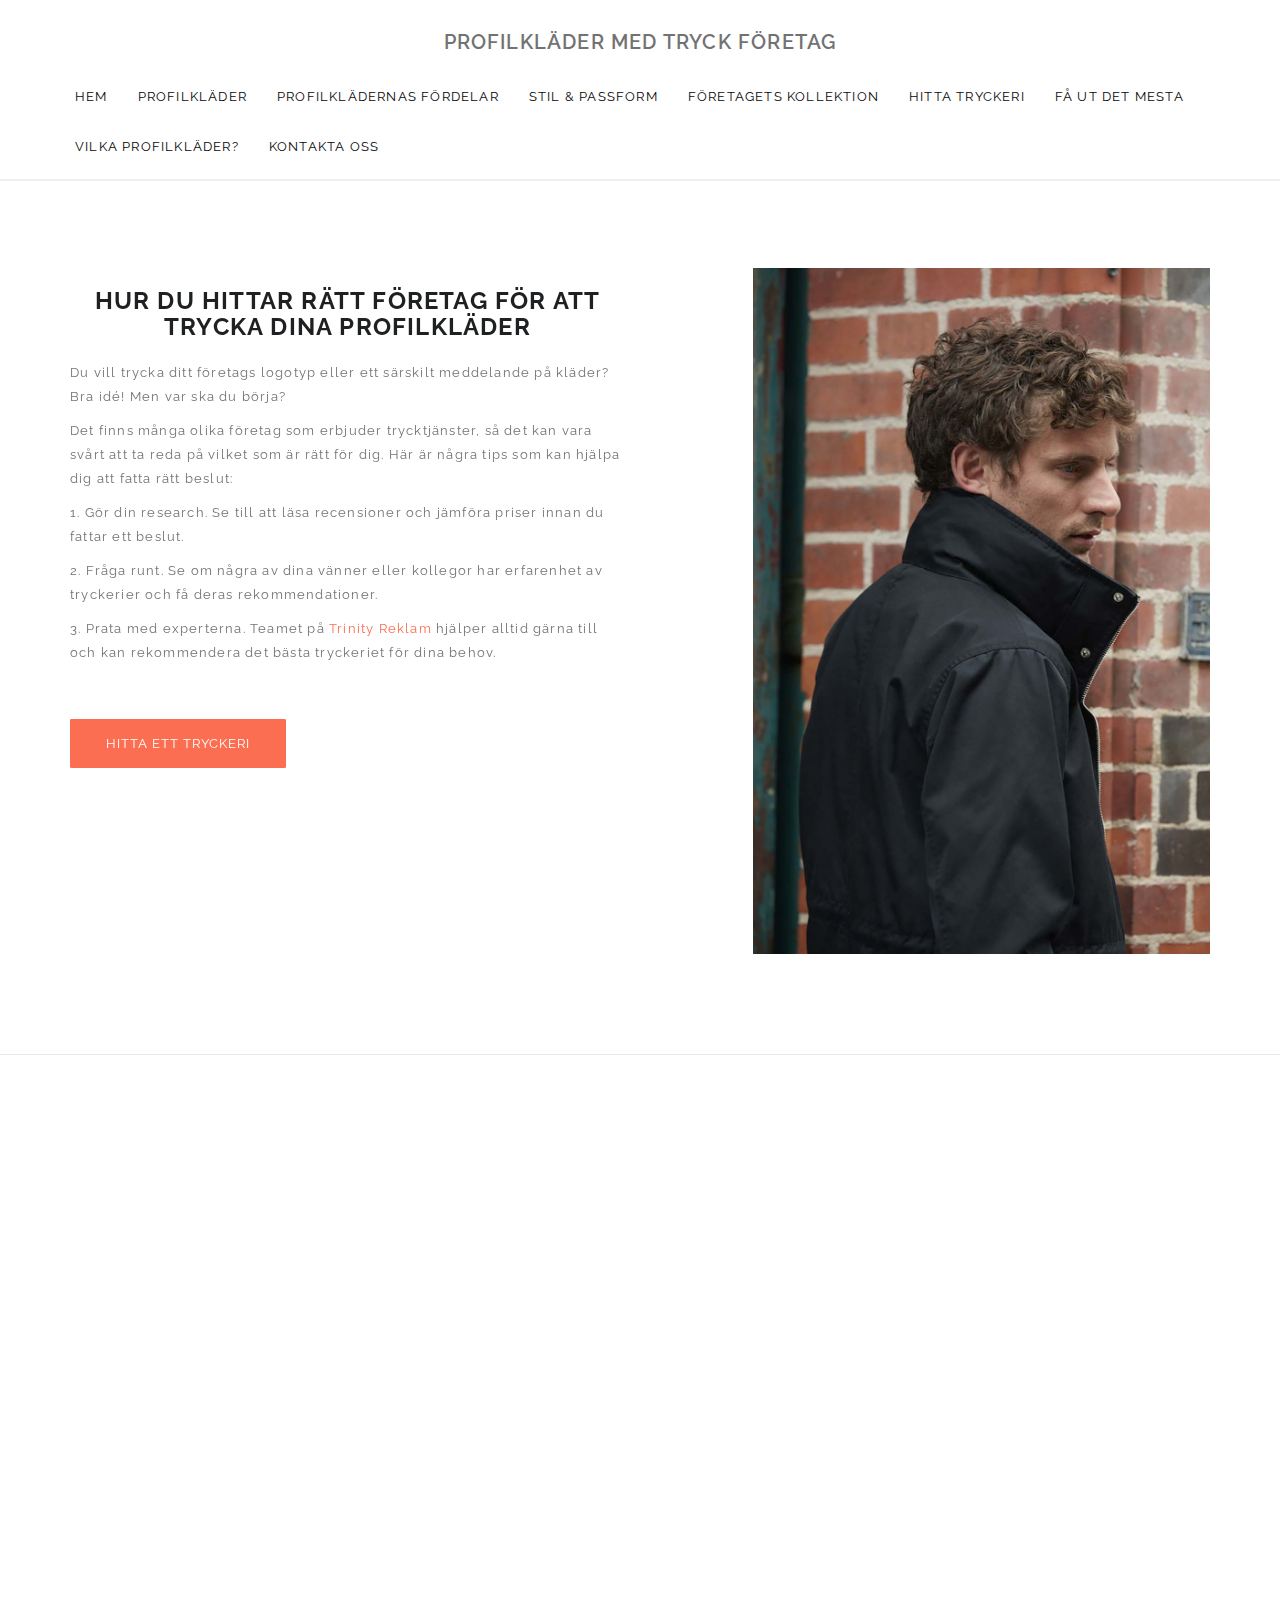
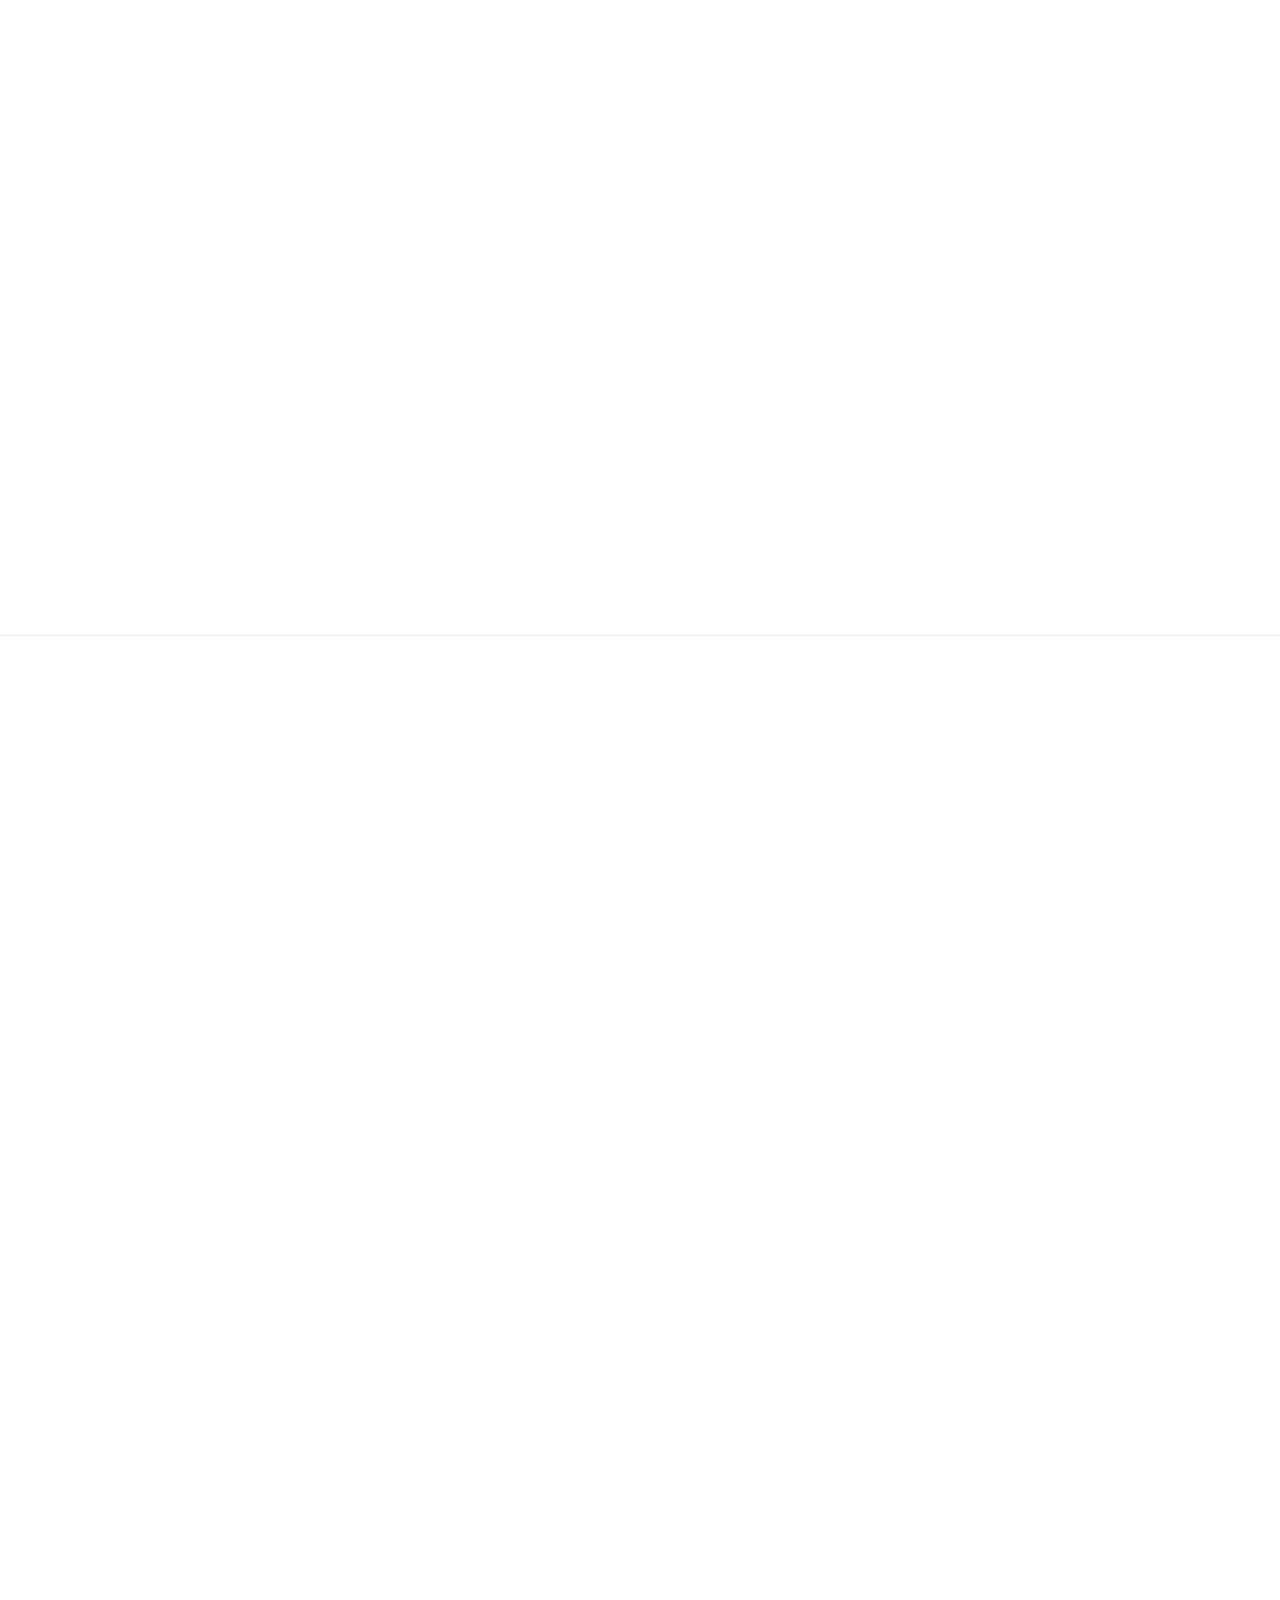
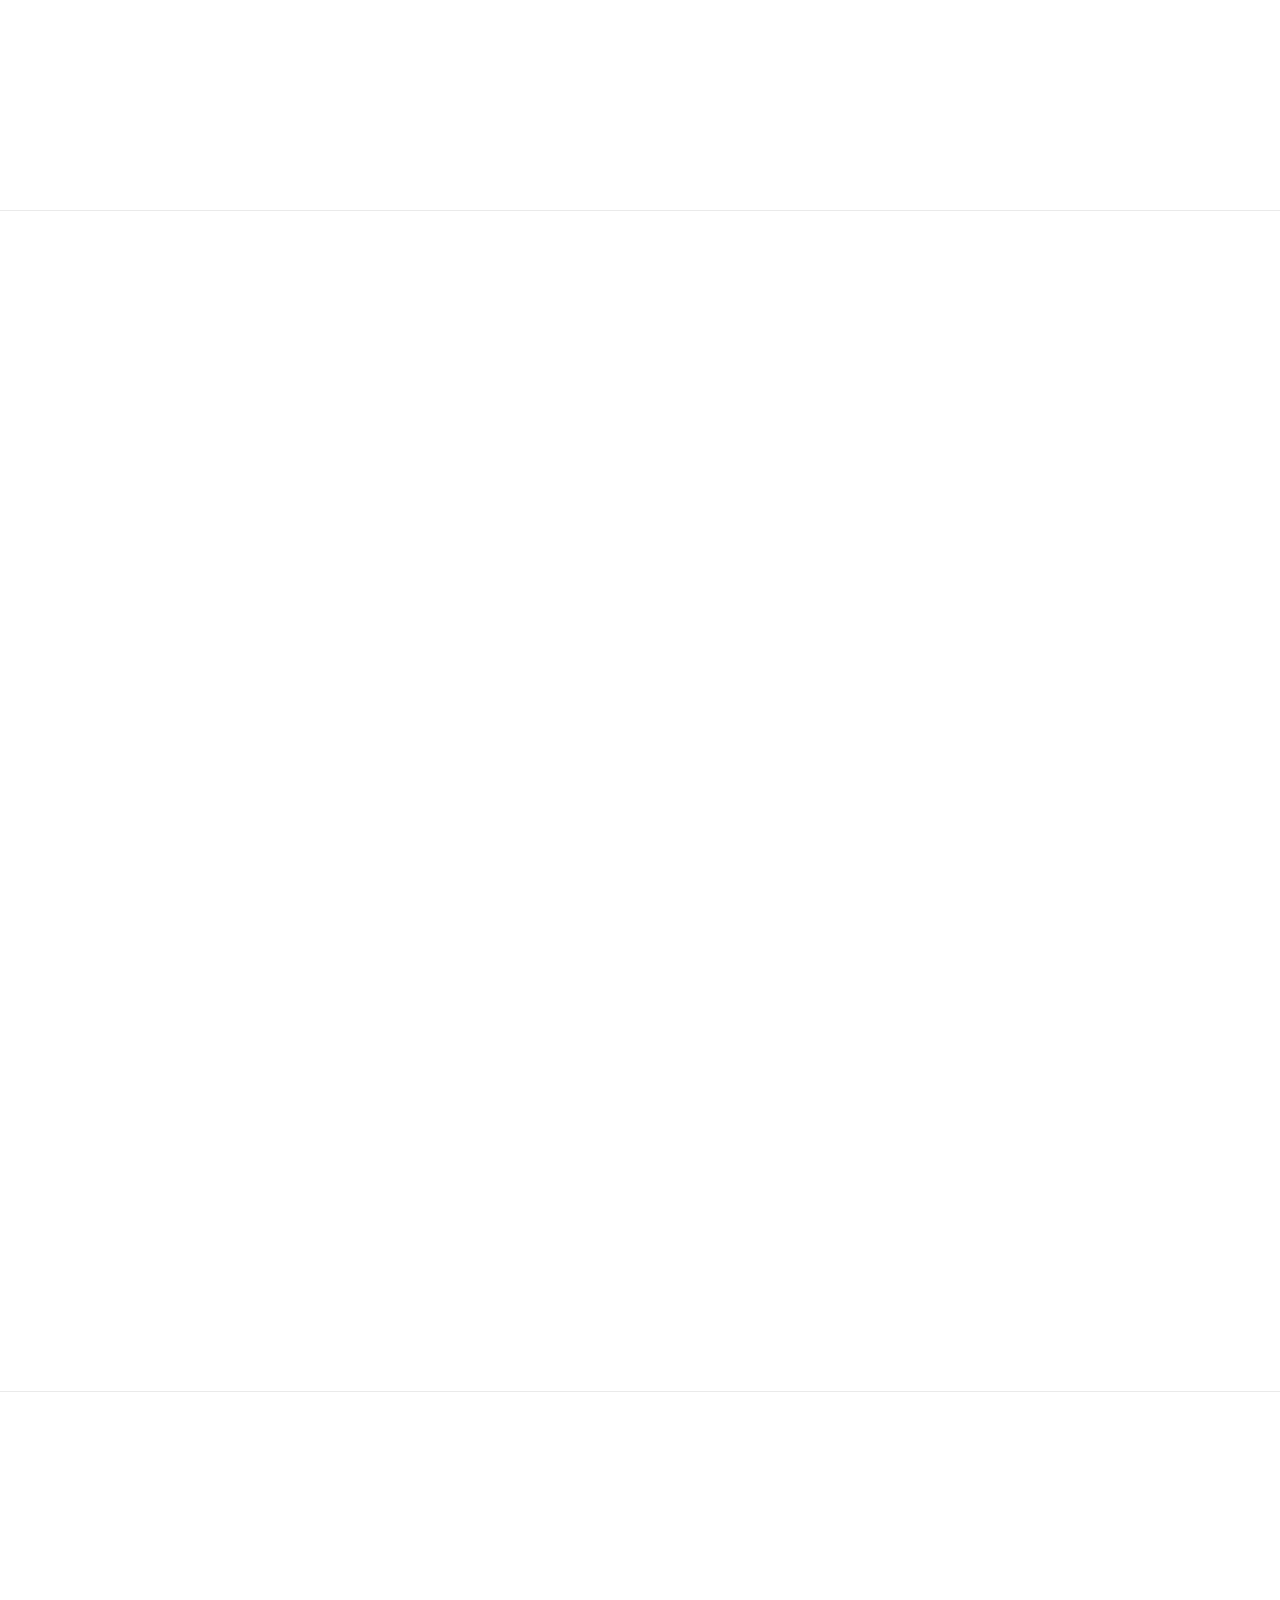
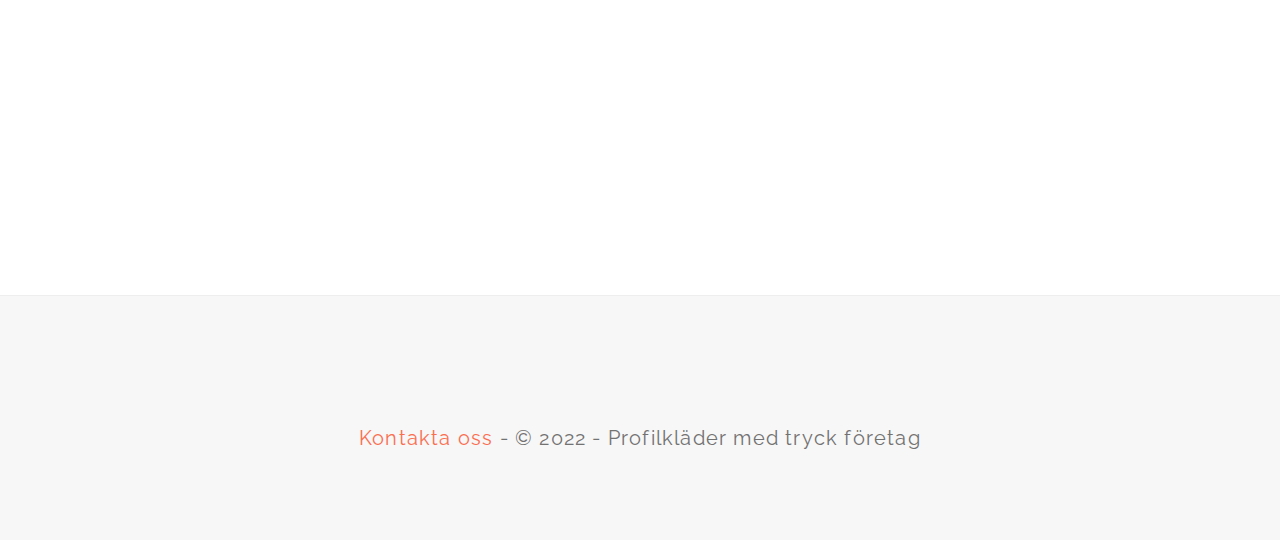
<file: index.html>
﻿<!DOCTYPE html>
<html>
<head>

  <meta charset="UTF-8">
  <meta name="description" content="När det gäller kläder finns det många olika sätt att visa företagets kultur och identitet. Ett sätt att göra detta är att skaffa kläder med en logotyp eller ett budskap.">
  <meta name="keywords" content="reklamklader, profilklader-online, profilklader-med-eget-tryck">
  <meta name="author" content="">
  <meta name="viewport" content="width=device-width, initial-scale=1">

  <title>Profilkläder med tryck & brodyr av logo till företag</title>

  <link href='http://fonts.googleapis.com/css?family=Raleway:400,500,300,700' rel='stylesheet' type='text/css'>
  <link href="http://fonts.googleapis.com/css?family=Crimson+Text:400,600" rel="stylesheet" type="text/css">
  <link href="http://fonts.googleapis.com/css?family=Open+Sans:400,300,600" rel="stylesheet" type="text/css">

  <link rel="stylesheet" href="assets/css/bootstrap.min.css">

  <link rel="stylesheet" href="assets/css/style.css">

  <link rel="stylesheet" href="assets/css/animate.css">

  <link rel="stylesheet" href="assets/css/font-awesome.min.css">


	
</head>
<body>

  <header class="header">
    <nav class="navbar navbar-default navbar-static-top">
      <div class="container">
        <div class="title-container">
          <p class="title-header";>Profilkläder med tryck företag</p>
        </div>
        <div class="navbar-header">
          <button type="button" class="navbar-toggle collapsed" data-toggle="collapse" data-target="#navigation-nav">
            <span class="sr-only">Toggle navigation</span>
            <span class="icon-bar"></span>
            <span class="icon-bar"></span>
            <span class="icon-bar"></span>
          </button>

        </div>

        <div class="collapse navbar-collapse" id="navigation-nav">
          <ul class="nav navbar-nav navbar-r">
            <li><a href="./index.html">Hem</a></li>
            <li><a href="./vad-ar-profilklader.html">Profilkläder</a></li>
            <li><a href="./fordelar-med-profilklader.html">Profilklädernas fördelar</a></li>
            <li><a href="./stil-och-passform.html">Stil & passform</a></li>
            <li><a href="./skapa-kollektionen.html">Företagets kollektion</a></li>
            <li><a href="./hitta-ett-tryckeri.html">Hitta tryckeri</a></li>
            <li><a href="./maximera-nyttan.html">Få ut det mesta</a></li>
            <li><a href="./de-perfekta-profilkladerna-for-alla-tillfallen.html">Vilka profilkläder?</a></li>
            <li><a href="./kontakta-oss.html">Kontakta oss</a></li>
          </ul>
        </div>
      </div>
    </nav>
  </header>
  

  <div id="wrapper">

    <section>
      <div class="pad-sec">
        <div class="container">
          <div class="row">
            <div class="col-sm-6 animated out" data-animation="fadeInLeft" data-delay="0">
              <div class="section_header">
                <h2>Hur du hittar r&auml;tt f&ouml;retag f&ouml;r att trycka dina profilkl&auml;der</h2>
              </div>
              <p>Du vill trycka ditt f&ouml;retags logotyp eller ett s&auml;rskilt meddelande p&aring; kl&auml;der? Bra id&eacute;! Men var ska du b&ouml;rja?</p>
              
              <p>Det finns m&aring;nga olika f&ouml;retag som erbjuder trycktj&auml;nster, s&aring; det kan vara sv&aring;rt att ta reda p&aring; vilket som &auml;r r&auml;tt f&ouml;r dig. H&auml;r &auml;r n&aring;gra tips som kan hj&auml;lpa dig att fatta r&auml;tt beslut:</p>
              
              <p>1. G&ouml;r din research. Se till att l&auml;sa recensioner och j&auml;mf&ouml;ra priser innan du fattar ett beslut.</p>
              <p>2. Fr&aring;ga runt. Se om n&aring;gra av dina v&auml;nner eller kollegor har erfarenhet av tryckerier och f&aring; deras rekommendationer.</p>
              <p>3. Prata med experterna. Teamet p&aring; <a href="https://trinityreklam.se/produkter/profilklader">Trinity Reklam</a> hj&auml;lper alltid g&auml;rna till och kan rekommendera det b&auml;sta tryckeriet f&ouml;r dina behov.</p>
              </br>
              <div class="view-more">
                <a href="./hitta-ett-tryckeri.html" class="btn btn-lg btn-primary">Hitta ett tryckeri</a>
              </div>
            
            </div>

            <div class="col-sm-5 col-sm-offset-1 text-center img-app-right animated out" data-animation="fadeInRight" data-delay="0">
              <figure>
                <img src="assets/images/profilklader.jpg" alt="profilklader">
              </figure>
            </div>

          </div>
        </div>
      </div> 
    </section>


    <section>
      <div class="sep-section"></div>
    </section>
    <!-- =========================================================================================================================================== -->

    <section>
      <div class="pad-sec">
        <div class="container">
          <div class="row">

            <div class="col-sm-7 img-creative-left text-center animated out " data-animation="fadeInLeft" data-delay="0">
              <figure class="">
                <img src="./assets/images/profilklader online.jpg" alt="profilklader-online">
              </figure>
            </div>

            <div class="col-sm-5 animated out" data-animation="fadeInRight" data-delay="0">
              <div class="section_header">
                <h2>Vad &auml;r Profilkl&auml;der?</h2>
              </div> 

              <p>Vad t&auml;nker du p&aring; n&auml;r du t&auml;nker p&aring; profilkl&auml;der? F&ouml;r m&aring;nga m&auml;nniskor &auml;r det f&ouml;rsta man t&auml;nker p&aring; skr&auml;ddarsydda kl&auml;der med en f&ouml;retagslogotyp eller en persons namn. Detta &auml;r faktiskt bara en typ av profilkl&auml;der.</p>
              
              <p>Det finns ett antal sk&auml;l till varf&ouml;r du kan &ouml;verv&auml;ga att anv&auml;nda profilkl&auml;der f&ouml;r ditt f&ouml;retag. F&ouml;r det f&ouml;rsta hj&auml;lper det till att bygga upp varum&auml;rkesk&auml;nnedom. N&auml;r m&auml;nniskor ser ditt f&ouml;retags logotyp eller namn p&aring; en skjorta eller hatt hj&auml;lper det dem att komma ih&aring;g ditt f&ouml;retag och associera det med en positiv k&auml;nsla.</p>
              
              <p>Att anv&auml;nda profilkl&auml;der som en del av din marknadsf&ouml;ringsstrategi kan dessutom bidra till att &ouml;ka lojaliteten bland kunderna. De kommer att k&auml;nna att de &auml;r en del av "klubben" och &auml;r mer ben&auml;gna att stanna kvar hos dig i framtiden. Slutligen &auml;r <a href="https://sv.wikipedia.org/wiki/Silkscreentryck">tryck p&aring; kl&auml;der</a> ett utm&auml;rkt s&auml;tt att f&aring; ut ditt budskap - oavsett om du vill marknadsf&ouml;ra en f&ouml;rs&auml;ljning, en ny produkt eller helt enkelt &ouml;ka medvetenheten om ditt f&ouml;retag.</p>
              
              <div class="view-more">
                <a href="./vad-ar-profilklader.html" class="btn btn-lg btn-primary">Vad &auml;r profilkl&auml;der?</a>
              </div>
            </div>
            
          </div>
        </div> 
      </div>
    </section>


    <section>
      <div class="sep-section"></div>
    </section>
    <!-- =========================================================================================================================================== -->


    <section>
      <div id="creative-section" class="pad-sec">
        <div class="container">
          <div class="row">

            <div class="col-sm-6 animated out" data-animation="fadeInLeft" data-delay="0">
              <div class="section_header">
                <h2>Vad &auml;r Profilkl&auml;der?</h2>
              </div> 

              <h2>Hur du hittar r&auml;tt f&ouml;retag f&ouml;r att trycka dina profilkl&auml;der</h2>
              <p>Du vill trycka ditt f&ouml;retags logotyp eller ett s&auml;rskilt meddelande p&aring; kl&auml;der? Bra id&eacute;! Men var ska du b&ouml;rja?</p>
              
              <p>Det finns m&aring;nga olika f&ouml;retag som erbjuder trycktj&auml;nster, s&aring; det kan vara sv&aring;rt att ta reda p&aring; vilket som &auml;r r&auml;tt f&ouml;r dig. H&auml;r &auml;r n&aring;gra tips som kan hj&auml;lpa dig att fatta r&auml;tt beslut:</p>
              
              <p>1. G&ouml;r din research. Se till att l&auml;sa recensioner och j&auml;mf&ouml;ra priser innan du fattar ett beslut.</p>
              <p>2. Fr&aring;ga runt. Se om n&aring;gra av dina v&auml;nner eller kollegor har erfarenhet av tryckerier och f&aring; deras rekommendationer.</p>
              <p>3. Prata med experterna. Teamet p&aring; Trinity Reklam hj&auml;lper alltid g&auml;rna till och kan rekommendera det b&auml;sta tryckeriet f&ouml;r dina behov.</p>
              
              <p><a href="./hitta-ett-tryckeri.html" class="btn btn-sm btn-primary">Hitta ett tryckeri</a></p>


              <h2 style="margin-top: 50px;">Hur du v&auml;ljer r&auml;tt stil och passform f&ouml;r dina profilkl&auml;der?</h2>
              <p>N&auml;r det g&auml;ller tryck p&aring; kl&auml;der finns det n&aring;gra saker att t&auml;nka p&aring;. Det viktigaste &auml;r plaggets stil och <a href="https://www.diva-portal.org/smash/get/diva2:846956/FULLTEXT01.pdf">passform</a>. Du vill v&auml;lja en stil som kommer att se bra ut och sitta bra, annars kommer trycket inte att se bra ut och kommer troligen att blekna med tiden. Du m&aring;ste ocks&aring; t&auml;nka p&aring; vilken typ av tyg som plagget &auml;r tillverkat av. Vissa tyger l&auml;mpar sig b&auml;ttre f&ouml;r tryck &auml;n andra.</p>
              
              <p>Slutligen m&aring;ste du best&auml;mma vilken typ av tryck du vill ha. Det finns flera olika metoder, var och en med sina egna f&ouml;r- och nackdelar. Du m&aring;ste ta h&auml;nsyn till hur detaljerad din design &auml;r, hur l&auml;nge du vill att den ska h&aring;lla och din budget.</p>
              
              <p><a href="./stil-och-passform.html" class="btn btn-sm btn-primary">Stil och passform</a></p>  

            </div>
            <div class="col-sm-5 col-sm-offset-1 text-center img-app-right animated out" data-animation="fadeInRight" data-delay="0">
              <figure>
                <img src="assets/images/profilklader-2.jpg" alt="profilklader">
              </figure>
            </div>
          </div>
        </div> 
      </div>
    </section>


    <section>
      <div class="sep-section"></div>
    </section>
    <!-- =========================================================================================================================================== -->

    <section>
      <div class="pad-sec">
        <div class="container">
          <div class="row">

            <div class="col-sm-7 img-creative-left text-center animated out " data-animation="fadeInLeft" data-delay="0">
              <figure class="">
                <img src="./assets/images/reklamklader.jpg" alt="reklamklader">
              </figure>
            </div>

            <div class="col-sm-5 animated out" data-animation="fadeInRight" data-delay="0">
              <div class="section_header">
                <h2>Hur du f&aring;r ut det mesta av dina profilkl&auml;der</h2>
              </div> 
              <p>Du har best&auml;mt dig f&ouml;r att investera i profilkl&auml;der f&ouml;r ditt f&ouml;retag. Det &auml;r bra! Men nu undrar du hur du ska f&aring; ut det mesta av dem. H&auml;r &auml;r n&aring;gra tips:</p>
              
              <p>- Planera din garderob: T&auml;nk p&aring; vilken typ av look du vill ha och v&auml;lj dina profilkl&auml;der d&auml;refter. Om du vill ha en professionell, polerad image ska du h&aring;lla dig till neutrala f&auml;rger och enkla m&ouml;nster. Om du vill ha n&aring;got mer roligt och funkigt, satsa p&aring; dj&auml;rvare tryck och ljusare f&auml;rger.</p>
              
              <p>- Matcha dina kl&auml;der med din personlighet: Dina profilkl&auml;der ska spegla vem du &auml;r som person och vad ditt varum&auml;rke representerar. Om du &auml;r ett f&ouml;retag som &auml;lskar att ha roligt, satsa p&aring; ljusa och f&auml;rgglada kl&auml;der. Om du &auml;r mer seri&ouml;s, v&auml;lj eleganta och sofistikerade m&ouml;nster.</p>
              
              <p>- Anv&auml;nd dem som en m&ouml;jlighet att vara kreativ: Med profilkl&auml;der &auml;r m&ouml;jligheterna o&auml;ndliga! Du kan trycka n&auml;stan vad som helst p&aring; dem, fr&aring;n din f&ouml;retagslogotyp till en slogan eller ett motto. Var kreativ och ha kul med det!</p>
              
              <div class="view-more">
                <a href="./maximera-nyttan.html" class="btn btn-lg btn-primary">Maximera nyttan</a>
              </div>
            </div>

          </div>
        </div> 
      </div>
    </section>

    <section>
      <div class="sep-section"></div>
    </section>

        <!-- Offer
    ================================================== -->
    <section>
      <div id="landing-offer" class="pad-sec">
        <div class="container">

          <div class="title-section big-title-sec animated out" data-animation="fadeInUp" data-delay="0">
            <div class="row">
              <div class="col-10 text-center center-block" style="max-width: 800px;">
                <h2>Avslutning</h2>

                <p>Profilkl&auml;der &auml;r en typ av <a href="https://www.tv4.se/klader">kl&auml;der</a> som &auml;r s&auml;rskilt utformade f&ouml;r att f&ouml;retag ska kunna marknadsf&ouml;ra sitt varum&auml;rke. En logotyp eller ett budskap som trycks p&aring; kl&auml;derna kan n&aring; en mycket st&ouml;rre publik &auml;n vad som skulle vara fallet p&aring; en webbplats eller i en tryckt annons.</p>
              </br>
                <p>Det finns m&aring;nga f&ouml;rdelar med att trycka p&aring; kl&auml;der. F&ouml;r det f&ouml;rsta &auml;r det ett mycket kostnadseffektivt s&auml;tt att n&aring; en stor publik. Dessutom bygger det upp varum&auml;rkesk&auml;nnedom och kundlojalitet. Att trycka p&aring; kl&auml;der kan ocks&aring; bidra till att skapa en unik och igenk&auml;nnbar varum&auml;rkesidentitet.</p>

              </div>
            </div>
          </div>


        </div>
      </div>
    </section>
    <!-- =========================================================================================================================================== -->

    <footer>
      <div id="footer-section" class="text-center">
        <div class="container">
          <div class="row">
            <div class="col-10 text-center center-block" style="max-width: 800px;">
              <p class="copyright">
                <a href="./kontakta-oss.html">Kontakta oss</a> - &copy; 2022 - Profilkläder med tryck företag<a href="#"></a>
              </p>
            </div>
          </div>
        </div>
      </div>
    </footer>


  </div>

  <div class="back-to-top">
    <i class="fa fa-angle-up fa-3x"></i>
  </div>

  <script src="assets/js/jquery-1.11.3.min.js"></script>
  <script src="assets/js/bootstrap.min.js"></script>
  <script src="assets/js/bootstrap-hover-dropdown.min.js"></script>
  <script src="assets/js/jquery.appear.min.js"></script>
  <script src="assets/js/jquery.imagesloaded.min.js"></script>
  <script src="assets/js/main.js"></script>

</body>
</html>
</file>
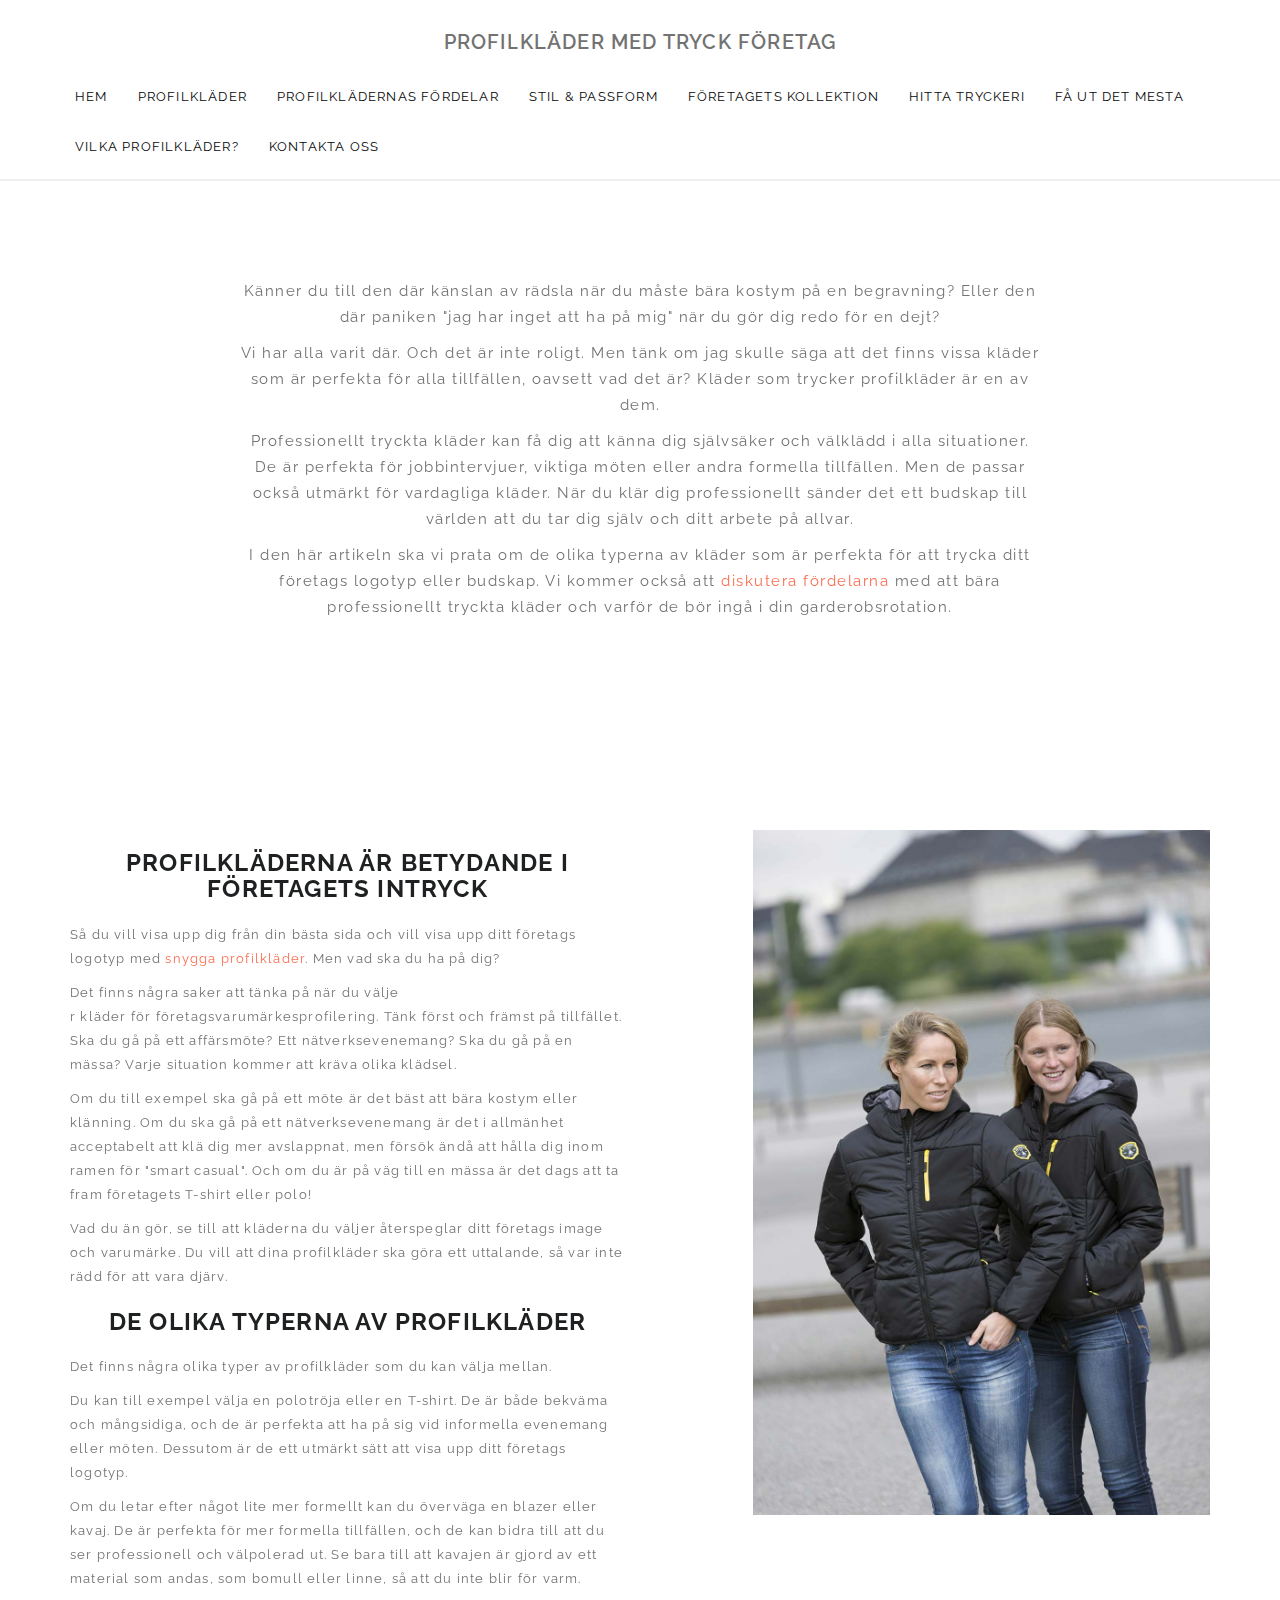
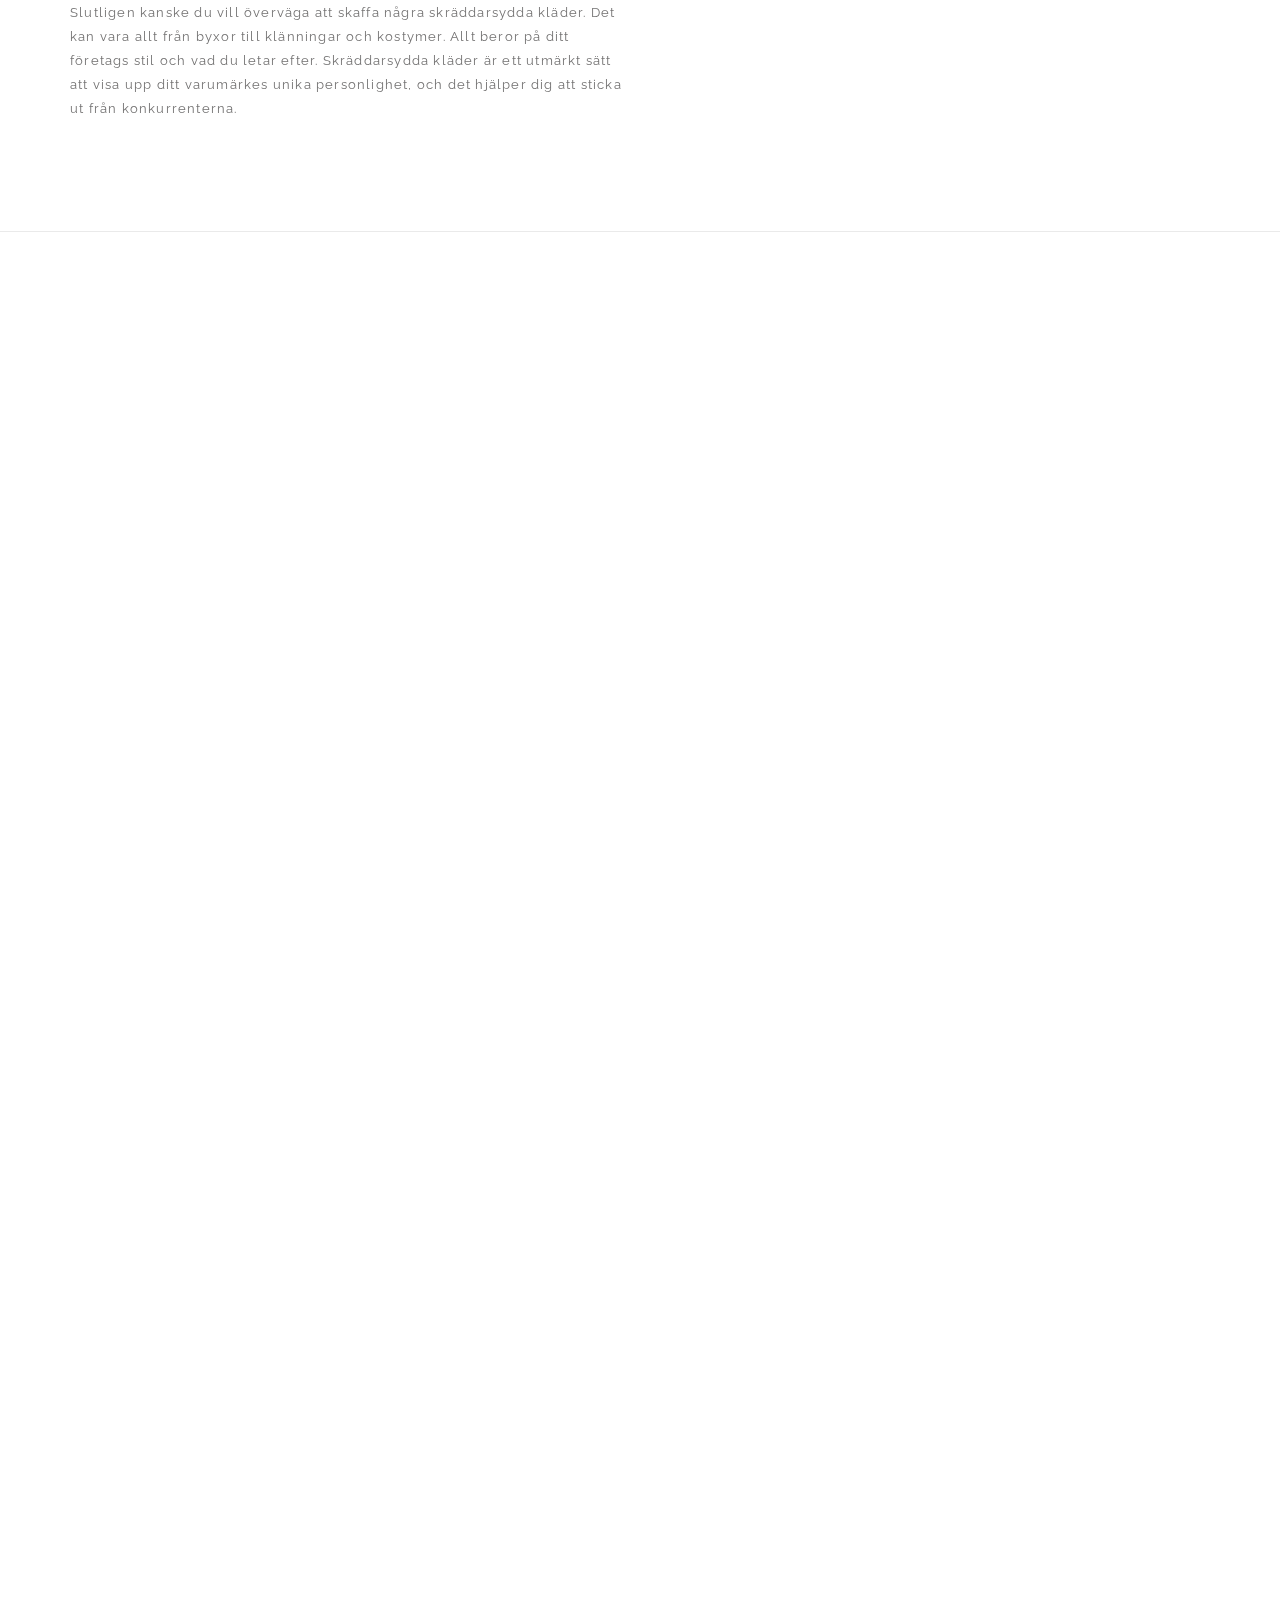
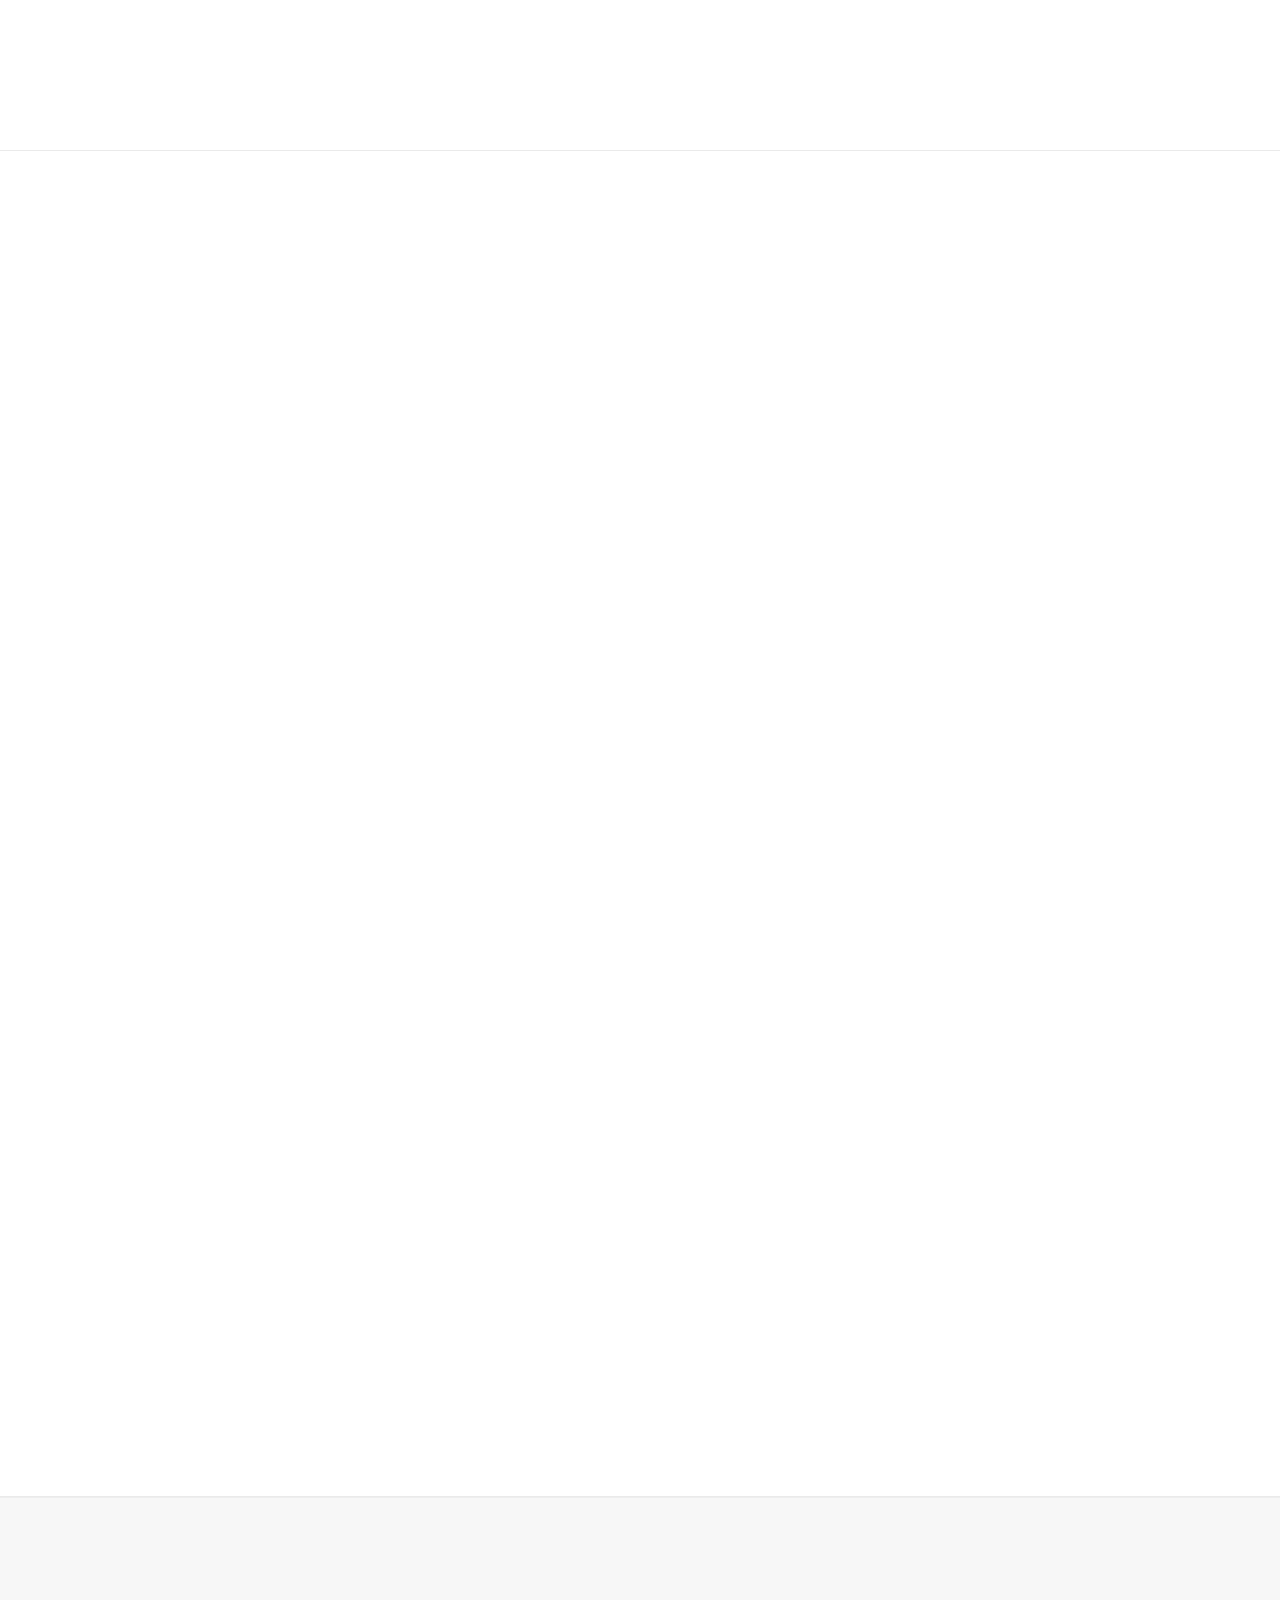
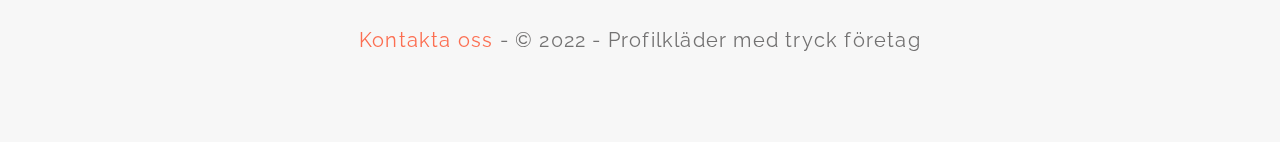
<file: de-perfekta-profilkladerna-for-alla-tillfallen.html>
<!DOCTYPE html>
<html>
<head>

  <meta charset="UTF-8">
  <meta name="description" content="Profilkläder är en term som används i reklambranschen för att beskriva kläder och klädesplagg som är skräddarsydda eller märkta med ett företags eller en organisations logotyp eller namn.">
  <meta name="keywords" content="reklamklader, profilklader-online, profilklader-med-eget-tryck">
  <meta name="author" content="">
  <meta name="viewport" content="width=device-width, initial-scale=1">

  <title>Vad är profilkläder?</title>

  <link href='http://fonts.googleapis.com/css?family=Raleway:400,500,300,700' rel='stylesheet' type='text/css'>
  <link href="http://fonts.googleapis.com/css?family=Crimson+Text:400,600" rel="stylesheet" type="text/css">
  <link href="http://fonts.googleapis.com/css?family=Open+Sans:400,300,600" rel="stylesheet" type="text/css">

  <link rel="stylesheet" href="assets/css/bootstrap.min.css">

  <link rel="stylesheet" href="assets/css/style.css">

  <link rel="stylesheet" href="assets/css/animate.css">

  <link rel="stylesheet" href="assets/css/font-awesome.min.css">


	
</head>
<body>

  <header class="header">
    <nav class="navbar navbar-default navbar-static-top">
      <div class="container">
        <div class="title-container">
          <p class="title-header";>Profilkläder med tryck företag</p>
        </div>
        <div class="navbar-header">
          <button type="button" class="navbar-toggle collapsed" data-toggle="collapse" data-target="#navigation-nav">
            <span class="sr-only">Toggle navigation</span>
            <span class="icon-bar"></span>
            <span class="icon-bar"></span>
            <span class="icon-bar"></span>
          </button>

        </div>

        <div class="collapse navbar-collapse" id="navigation-nav">
          <ul class="nav navbar-nav navbar-r">
            <li><a href="./index.html">Hem</a></li>
            <li><a href="./vad-ar-profilklader.html">Profilkläder</a></li>
            <li><a href="./fordelar-med-profilklader.html">Profilklädernas fördelar</a></li>
            <li><a href="./stil-och-passform.html">Stil & passform</a></li>
            <li><a href="./skapa-kollektionen.html">Företagets kollektion</a></li>
            <li><a href="./hitta-ett-tryckeri.html">Hitta tryckeri</a></li>
            <li><a href="./maximera-nyttan.html">Få ut det mesta</a></li>
            <li><a href="./de-perfekta-profilkladerna-for-alla-tillfallen.html">Vilka profilkläder?</a></li>
            <li><a href="./kontakta-oss.html">Kontakta oss</a></li>
          </ul>
        </div>
      </div>
    </nav>
  </header>
  

  <div id="wrapper">
 <!-- =========================================================================================================================================== -->
    
<section>
    <div class="pad-sec">
    <div class="container">

        <div class="title-section big-title-sec animated out" data-animation="fadeInUp" data-delay="0">
        <div class="row">
            <div class="col-10 text-center center-block" style="max-width: 800px;">
                <p>K&auml;nner du till den d&auml;r k&auml;nslan av r&auml;dsla n&auml;r du m&aring;ste b&auml;ra kostym p&aring; en begravning? Eller den d&auml;r paniken "jag har inget att ha p&aring; mig" n&auml;r du g&ouml;r dig redo f&ouml;r en dejt?</p>
                <p>Vi har alla varit d&auml;r. Och det &auml;r inte roligt. Men t&auml;nk om jag skulle s&auml;ga att det finns vissa kl&auml;der som &auml;r perfekta f&ouml;r alla tillf&auml;llen, oavsett vad det &auml;r? Kl&auml;der som trycker profilkl&auml;der &auml;r en av dem.</p>
                <p>Professionellt tryckta kl&auml;der kan f&aring; dig att k&auml;nna dig sj&auml;lvs&auml;ker och v&auml;lkl&auml;dd i alla situationer. De &auml;r perfekta f&ouml;r jobbintervjuer, viktiga m&ouml;ten eller andra formella tillf&auml;llen. Men de passar ocks&aring; utm&auml;rkt f&ouml;r vardagliga kl&auml;der. N&auml;r du kl&auml;r dig professionellt s&auml;nder det ett budskap till v&auml;rlden att du tar dig sj&auml;lv och ditt arbete p&aring; allvar.</p>
                <p>I den h&auml;r artikeln ska vi prata om de olika typerna av kl&auml;der som &auml;r perfekta f&ouml;r att trycka ditt f&ouml;retags logotyp eller budskap. Vi kommer ocks&aring; att <a href="https://klader-med-tryck-foretag.pages.dev/fordelar-med-profilklader">diskutera f&ouml;rdelarna</a> med att b&auml;ra professionellt tryckta kl&auml;der och varf&ouml;r de b&ouml;r ing&aring; i din garderobsrotation.</p>
            </div>
        </div>
        </div>


    </div>
    </div>
</section>   
<!-- =========================================================================================================================================== -->
<section>
  <div class="pad-sec">
    <div class="container">
      <div class="row">
        <div class="col-sm-6 animated out" data-animation="fadeInLeft" data-delay="0">
            <h2>Profilkl&auml;derna &auml;r betydande i f&ouml;retagets intryck</h2>
            <p>S&aring; du vill visa upp dig fr&aring;n din b&auml;sta sida och vill visa upp ditt f&ouml;retags logotyp med <a href="https://klader-med-tryck-foretag.pages.dev/">snygga profilkl&auml;der</a>. Men vad ska du ha p&aring; dig?</p>
            <p>Det finns n&aring;gra saker att t&auml;nka p&aring; n&auml;r du v&auml;lje<br/>r kl&auml;der f&ouml;r f&ouml;retagsvarum&auml;rkesprofilering. T&auml;nk f&ouml;rst och fr&auml;mst p&aring; tillf&auml;llet. Ska du g&aring; p&aring; ett aff&auml;rsm&ouml;te? Ett n&auml;tverksevenemang? Ska du g&aring; p&aring; en m&auml;ssa? Varje situation kommer att kr&auml;va olika kl&auml;dsel.</p>
            <p>Om du till exempel ska g&aring; p&aring; ett m&ouml;te &auml;r det b&auml;st att b&auml;ra kostym eller kl&auml;nning. Om du ska g&aring; p&aring; ett n&auml;tverksevenemang &auml;r det i allm&auml;nhet acceptabelt att kl&auml; dig mer avslappnat, men f&ouml;rs&ouml;k &auml;nd&aring; att h&aring;lla dig inom ramen f&ouml;r "smart casual". Och om du &auml;r p&aring; v&auml;g till en m&auml;ssa &auml;r det dags att ta fram f&ouml;retagets T-shirt eller polo!</p>
            <p>Vad du &auml;n g&ouml;r, se till att kl&auml;derna du v&auml;ljer &aring;terspeglar ditt f&ouml;retags image och varum&auml;rke. Du vill att dina profilkl&auml;der ska g&ouml;ra ett uttalande, s&aring; var inte r&auml;dd f&ouml;r att vara dj&auml;rv.</p>

            <h2>De olika typerna av profilkl&auml;der</h2>
            <p>Det finns n&aring;gra olika typer av profilkl&auml;der som du kan v&auml;lja mellan.</p>
            <p>Du kan till exempel v&auml;lja en polotr&ouml;ja eller en T-shirt. De &auml;r b&aring;de bekv&auml;ma och m&aring;ngsidiga, och de &auml;r perfekta att ha p&aring; sig vid informella evenemang eller m&ouml;ten. Dessutom &auml;r de ett utm&auml;rkt s&auml;tt att visa upp ditt f&ouml;retags logotyp.</p>
            <p>Om du letar efter n&aring;got lite mer formellt kan du &ouml;verv&auml;ga en blazer eller kavaj. De &auml;r perfekta f&ouml;r mer formella tillf&auml;llen, och de kan bidra till att du ser professionell och v&auml;lpolerad ut. Se bara till att kavajen &auml;r gjord av ett material som andas, som bomull eller linne, s&aring; att du inte blir f&ouml;r varm.</p>
            <p>Slutligen kanske du vill &ouml;verv&auml;ga att skaffa n&aring;gra skr&auml;ddarsydda kl&auml;der. Det kan vara allt fr&aring;n byxor till kl&auml;nningar och kostymer. Allt beror p&aring; ditt f&ouml;retags stil och vad du letar efter. Skr&auml;ddarsydda kl&auml;der &auml;r ett utm&auml;rkt s&auml;tt att visa upp ditt varum&auml;rkes unika personlighet, och det hj&auml;lper dig att sticka ut fr&aring;n konkurrenterna.</p>

        
        </div>

        <div class="col-sm-5 col-sm-offset-1 text-center img-app-right animated out" data-animation="fadeInRight" data-delay="0">
          <figure>
            <img src="./assets/images/valja-trycka-logga-pa-klader-jackor.jpg" alt="valja-trycka-logga-pa-klader-jackor">
          </figure>
        </div>

      </div>
    </div>
  </div> 
</section>


<section>
  <div class="sep-section"></div>
</section>
<!-- =========================================================================================================================================== -->

<section>
  <div class="pad-sec">
    <div class="container">
      <div class="row">

        <div class="col-sm-7 text-center animated out " data-animation="fadeInLeft" data-delay="0">
          <figure class="">
            <img src="./assets/images/valja-reklam-klader-jackor.jpg" alt="valja-reklam-klader-jackor">
          </figure>
        </div>

        <div class="col-sm-5 animated out" data-animation="fadeInRight" data-delay="0">

            <h2>Varf&ouml;r v&auml;lja olika kl&auml;desplagg?</h2>
            <p>Du funderar p&aring; att trycka ditt f&ouml;retags logotyp p&aring; n&aring;gra kl&auml;der. Det &auml;r en bra id&eacute;! Men vilken typ av kl&auml;der ska du v&auml;lja?</p>
            <p><strong>H&auml;r &auml;r n&aring;gra saker att t&auml;nka p&aring;:</strong></p>
            <p><strong>1. Vad &auml;r det f&ouml;r tillf&auml;lle?</strong> Om du trycker kl&auml;der f&ouml;r en speciell h&auml;ndelse, som en f&ouml;retagspicknick eller en prisutdelning, vill du v&auml;lja n&aring;got formellt. En snygg blazer eller kl&auml;nning skulle vara perfekt.</p>
            <p><strong>2. Vad &auml;r din m&aring;lgrupp? </strong>Om du riktar dig till en yngre m&aring;lgrupp kanske du vill v&auml;lja mer avslappnade kl&auml;der, som t-shirts eller hoodies.</p>
            <p><strong>3. Vad har du f&ouml;r budget? </strong>Det &auml;r uppenbart att ju mer formella kl&auml;derna &auml;r, desto dyrare blir det att trycka dem.</p>
            <p>S&aring; vad v&auml;ntar du p&aring;? B&ouml;rja fundera p&aring; vilka kl&auml;der som skulle vara perfekta f&ouml;r ditt f&ouml;retags n&auml;sta stora evenemang!</p>
            
            <h2>Hur man v&auml;ljer r&auml;tt plagg f&ouml;r tryckning</h2>
            <p>S&aring; hur v&auml;ljer du r&auml;tt kl&auml;der f&ouml;r tryckning? Det &auml;r faktiskt inte s&aring; sv&aring;rt som du kanske tror.</p>
            <p>Till att b&ouml;rja med b&ouml;r du t&auml;nka p&aring; tillf&auml;llet. Letar du efter n&aring;got f&ouml;r ett f&ouml;retagsevenemang eller n&aring;got mer avslappnat? Kanske letar du efter n&aring;got att ha p&aring; dig i vardagen.</p>
            <p>N&auml;r du har begr&auml;nsat det hela tar du en titt p&aring; kl&auml;dstilen. Om du vill ha en mer formell look &auml;r en skjorta eller en blazer ett bra alternativ. Om du vill ha n&aring;got mer avslappnat kan du prova en T-shirt eller polotr&ouml;ja.</p>
            <p>Och slutligen, fundera &ouml;ver plaggets f&auml;rg och design. Du vill se till att logotypen och budskapet &auml;r tydligt och l&auml;tt att l&auml;sa.</p>
            <h2>F&ouml;rdelarna med profilkl&auml;der</h2>
            <p>N&auml;r det g&auml;ller att v&auml;lja de perfekta kl&auml;derna f&ouml;r att representera ditt f&ouml;retag finns det n&aring;gra viktiga f&ouml;rdelar att t&auml;nka p&aring;:</p>
            <p>Du skickar ett tydligt budskap till dina kunder att du &auml;r en professionell organisation som tar sin image p&aring; allvar.</p>
            <p>Kl&auml;der med ditt f&ouml;retags logotyp tryckt p&aring; &auml;r ett utm&auml;rkt s&auml;tt att skapa varum&auml;rkesk&auml;nnedom och marknadsf&ouml;ra dina produkter eller tj&auml;nster.</p>
            <p>Det &auml;r ett kostnadseffektivt s&auml;tt att f&aring; ut ditt namn. Skr&auml;ddarsydda kl&auml;der &auml;r ett utm&auml;rkt s&auml;tt att visa dina kunder att du bryr dig om dem och vill att de ska k&auml;nna sig speciella.</p>
            <p>Och slutligen &auml;r m&auml;rkeskl&auml;der ett utm&auml;rkt s&auml;tt att visa din personal att du st&aring;r bakom dem och st&ouml;der deras anstr&auml;ngningar.</p>
            
        </div>
        
      </div>
    </div> 
  </div>
</section>

<section>
  <div class="sep-section"></div>
</section>
<!-- =========================================================================================================================================== -->
    
<section>
    <div class="pad-sec">
      <div class="container">
        <div class="row">
          <div class="col-sm-6 animated out" data-animation="fadeInLeft" data-delay="0">
            <h2>Vanliga fr&aring;gor om profiltryckning</h2>
            <p>S&aring; du funderar p&aring; att f&aring; n&aring;gra profilkl&auml;der tryckta? Bra id&eacute;! Det finns n&aring;gra saker du beh&ouml;ver veta innan du tar steget, s&aring; l&aring;t oss g&aring; igenom n&aring;gra av de vanligaste fr&aring;gorna som folk har.</p>
            <p><strong>Vilken typ av kl&auml;der kan man trycka p&aring;? </strong>Det korta svaret &auml;r: n&auml;stan vad som helst. T-shirts, polotr&ouml;jor, hattar, v&auml;skor - vad som helst. S&aring; l&auml;nge det &auml;r tillverkat av ett l&auml;tt tyg och inte &auml;r f&ouml;r tjockt eller skrymmande kan vi trycka p&aring; det.</p>
            <p><strong>Vilken f&auml;rg ska jag v&auml;lja? </strong>Den h&auml;r &auml;r l&auml;tt - vilken f&auml;rg du &auml;n vill ha! Vi kan trycka i alla t&auml;nkbara f&auml;rger, s&aring; du kan v&auml;lja den som passar b&auml;st till ditt varum&auml;rke eller din personlighet.</p>
            <p><strong>Hur m&aring;nga beh&ouml;ver jag?</strong> Detta beror verkligen p&aring; dina behov och hur ofta du planerar att b&auml;ra kl&auml;derna. Om du bara ska trycka n&aring;gra f&aring; f&ouml;r en eng&aring;ngsf&ouml;reteelse b&ouml;r ett dussin eller s&aring; r&auml;cka. Men om du letar efter n&aring;got som du kan ha p&aring; dig hela tiden rekommenderar vi att du best&auml;ller n&aring;gra hundra. P&aring; s&aring; s&auml;tt har du alltid n&aring;gra reservdelar till hands.</p>

            <h2>Massor av profilkl&auml;der att v&auml;lja p&aring;!</h2>
            <p>N&auml;r det g&auml;ller att v&auml;lja de perfekta kl&auml;derna f&ouml;r att representera ditt f&ouml;retag finns det n&aring;gra saker att t&auml;nka p&aring;.</p>
            <p>Det finns m&aring;nga olika typer av kl&auml;der som kan tryckas med ditt f&ouml;retags logotyp, och alla har sina egna f&ouml;r- och nackdelar. H&auml;r &auml;r n&aring;gra av de mest popul&auml;ra alternativen:</p>
            <p><strong>T-shirts:</strong> T-shirts &auml;r ett klassiskt val f&ouml;r f&ouml;retagskl&auml;der. De &auml;r bekv&auml;ma och m&aring;ngsidiga och kan b&auml;ras vid alla typer av evenemang. T-shirts &auml;r ocks&aring; prisv&auml;rda och l&auml;tta att anpassa.</p>
            <p><strong>Polotr&ouml;jor:</strong> Polotr&ouml;jor &auml;r ett annat popul&auml;rt val av f&ouml;retagskl&auml;der. De &auml;r elegantare &auml;n T-shirts och kan b&auml;ras vid mer formella evenemang. Polotr&ouml;jor &auml;r ocks&aring; dyrare &auml;n T-shirts, men de brukar h&aring;lla l&auml;ngre.</p>
            <p><strong>Huvtr&ouml;jor:</strong> Huvtr&ouml;jor &auml;r ett popul&auml;rt val f&ouml;r vinterevenemang. De &auml;r varma och bekv&auml;ma och kan anpassas med f&ouml;retagets logotyp eller slogan. Hoodies &auml;r ocks&aring; relativt billiga.</p>
            <p><strong>Jackor: </strong>Jackor &auml;r ett m&aring;ngsidigt alternativ som kan b&auml;ras p&aring; alla typer av evenemang. De &auml;r elegantare &auml;n hoodies och T-shirts och finns i m&aring;nga olika stilar och f&auml;rger. Jackor kan vara dyrare &auml;n andra typer av kl&auml;der, men de h&aring;ller ofta l&auml;ngre.</p>
            <p>Vilken typ av kl&auml;der som &auml;r b&auml;st att v&auml;lja beror p&aring; tillf&auml;llet och m&aring;lgruppen. T-shirts &auml;r ett bra alternativ f&ouml;r informella evenemang, medan polotr&ouml;jor och jackor &auml;r b&auml;ttre f&ouml;r mer formella evenemang. Huvtr&ouml;jor &auml;r perfekta f&ouml;r vinterevenemang, och de &auml;r ett utm&auml;rkt s&auml;tt att visa upp ditt f&ouml;retags personlighet.</p>

          
          </div>

          <div class="col-sm-5 col-sm-offset-1 text-center img-app-right animated out" data-animation="fadeInRight" data-delay="0">
            <figure>
              <img src="./assets/images/valja-profilklader-med-tryck-t-shrits.jpg" alt="profilklader">
            </figure>
          </div>

        </div>
      </div>
    </div> 
  </section>


  <section>
    <div class="sep-section"></div>
  </section>
    <!-- =========================================================================================================================================== -->

    <footer>
      <div id="footer-section" class="text-center">
        <div class="container">
          <div class="row">
            <div class="col-10 text-center center-block" style="max-width: 800px;">
              <p class="copyright">
                <a href="./kontakta-oss.html">Kontakta oss</a> - &copy; 2022 - Profilkläder med tryck företag<a href="#"></a>
              </p>
            </div>
          </div>
        </div>
      </div>
    </footer>


  </div>

  <div class="back-to-top">
    <i class="fa fa-angle-up fa-3x"></i>
  </div>

  <script src="assets/js/jquery-1.11.3.min.js"></script>
  <script src="assets/js/bootstrap.min.js"></script>
  <script src="assets/js/bootstrap-hover-dropdown.min.js"></script>
  <script src="assets/js/jquery.appear.min.js"></script>
  <script src="assets/js/jquery.imagesloaded.min.js"></script>
  <script src="assets/js/main.js"></script>

</body>
</html>
</file>
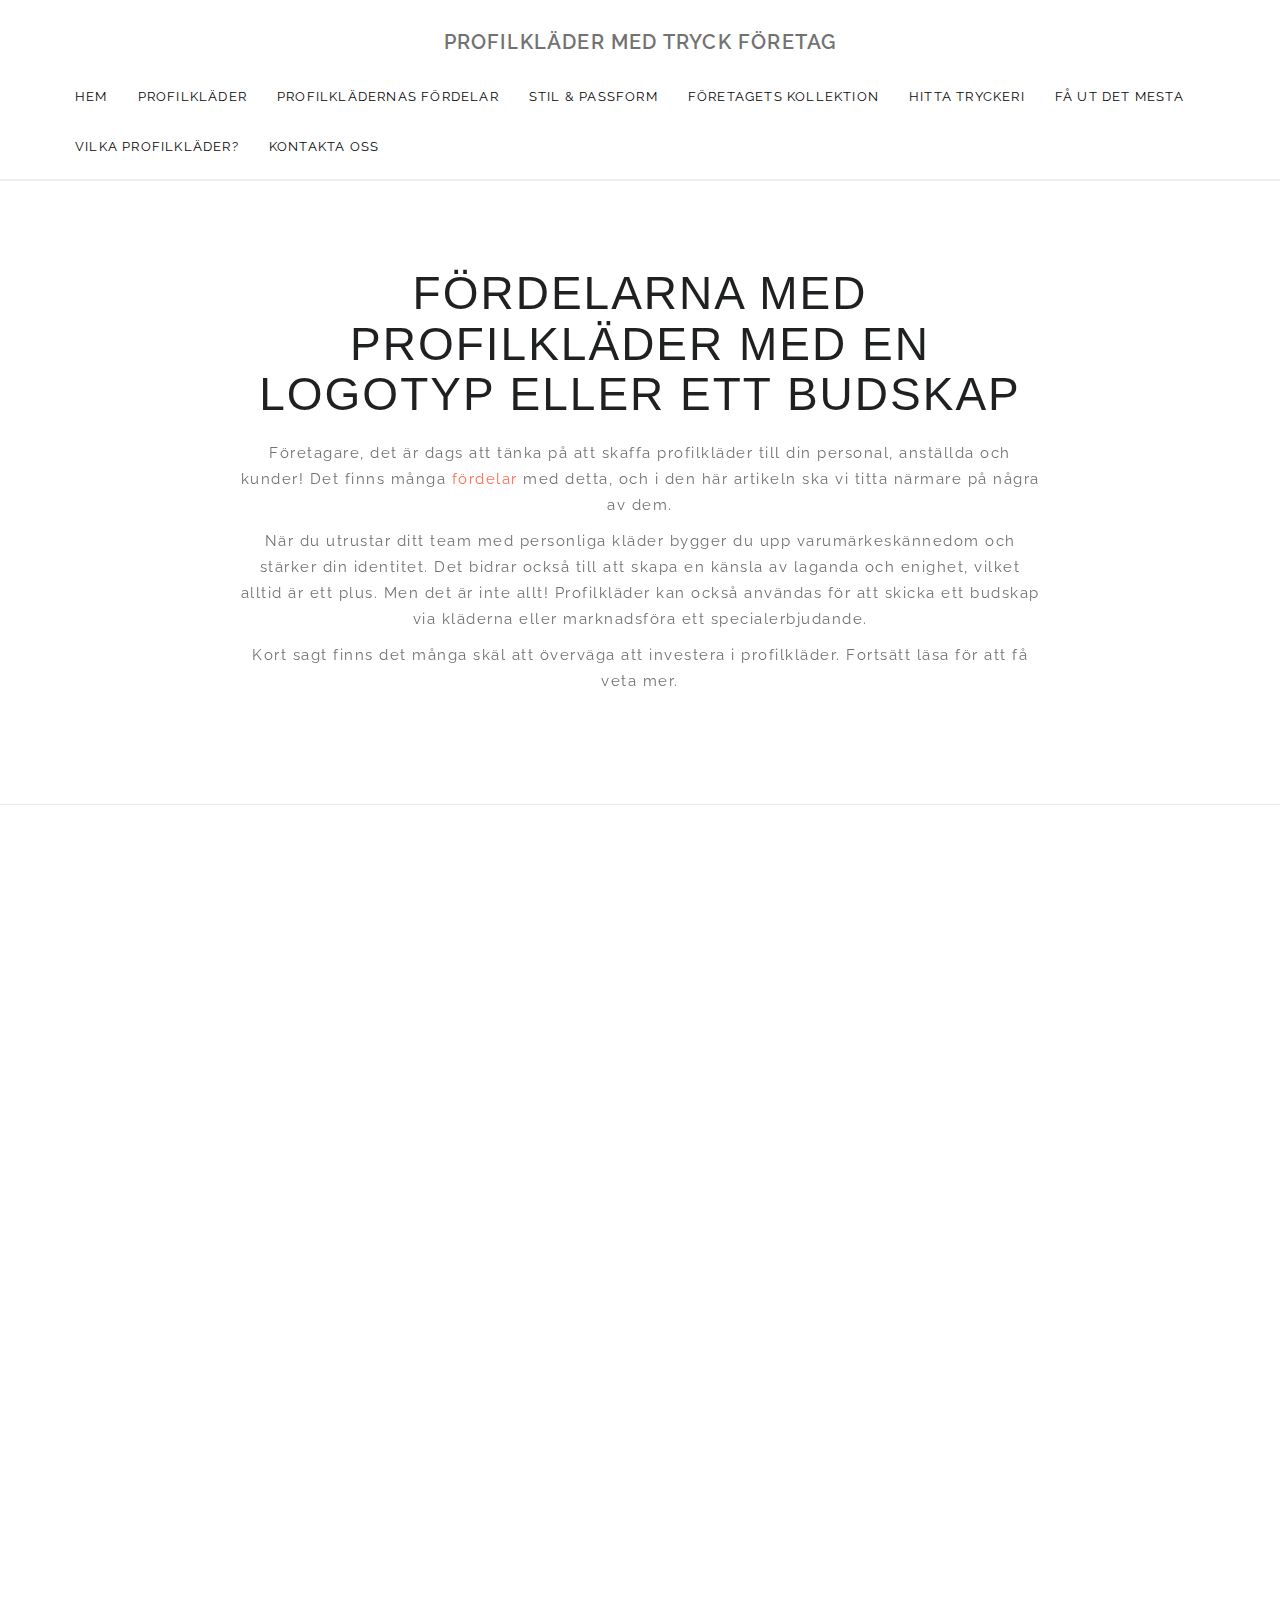
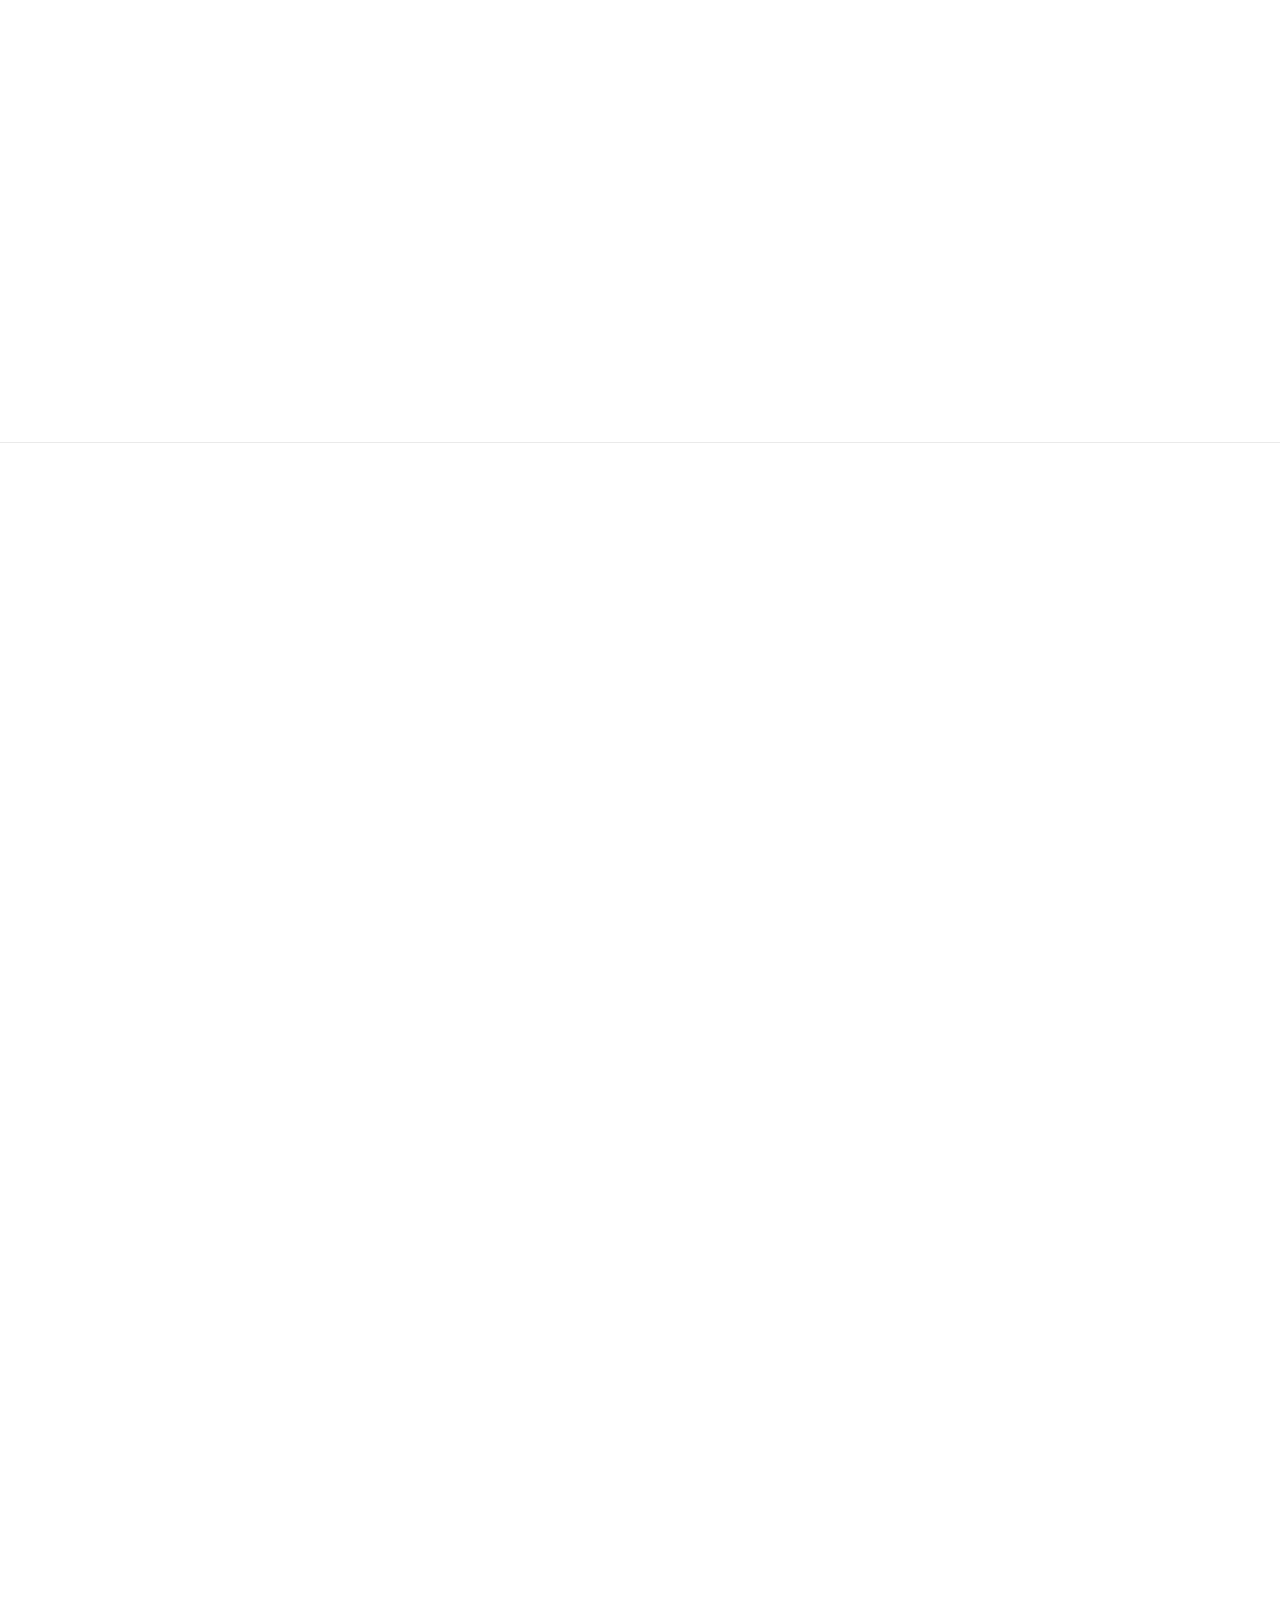
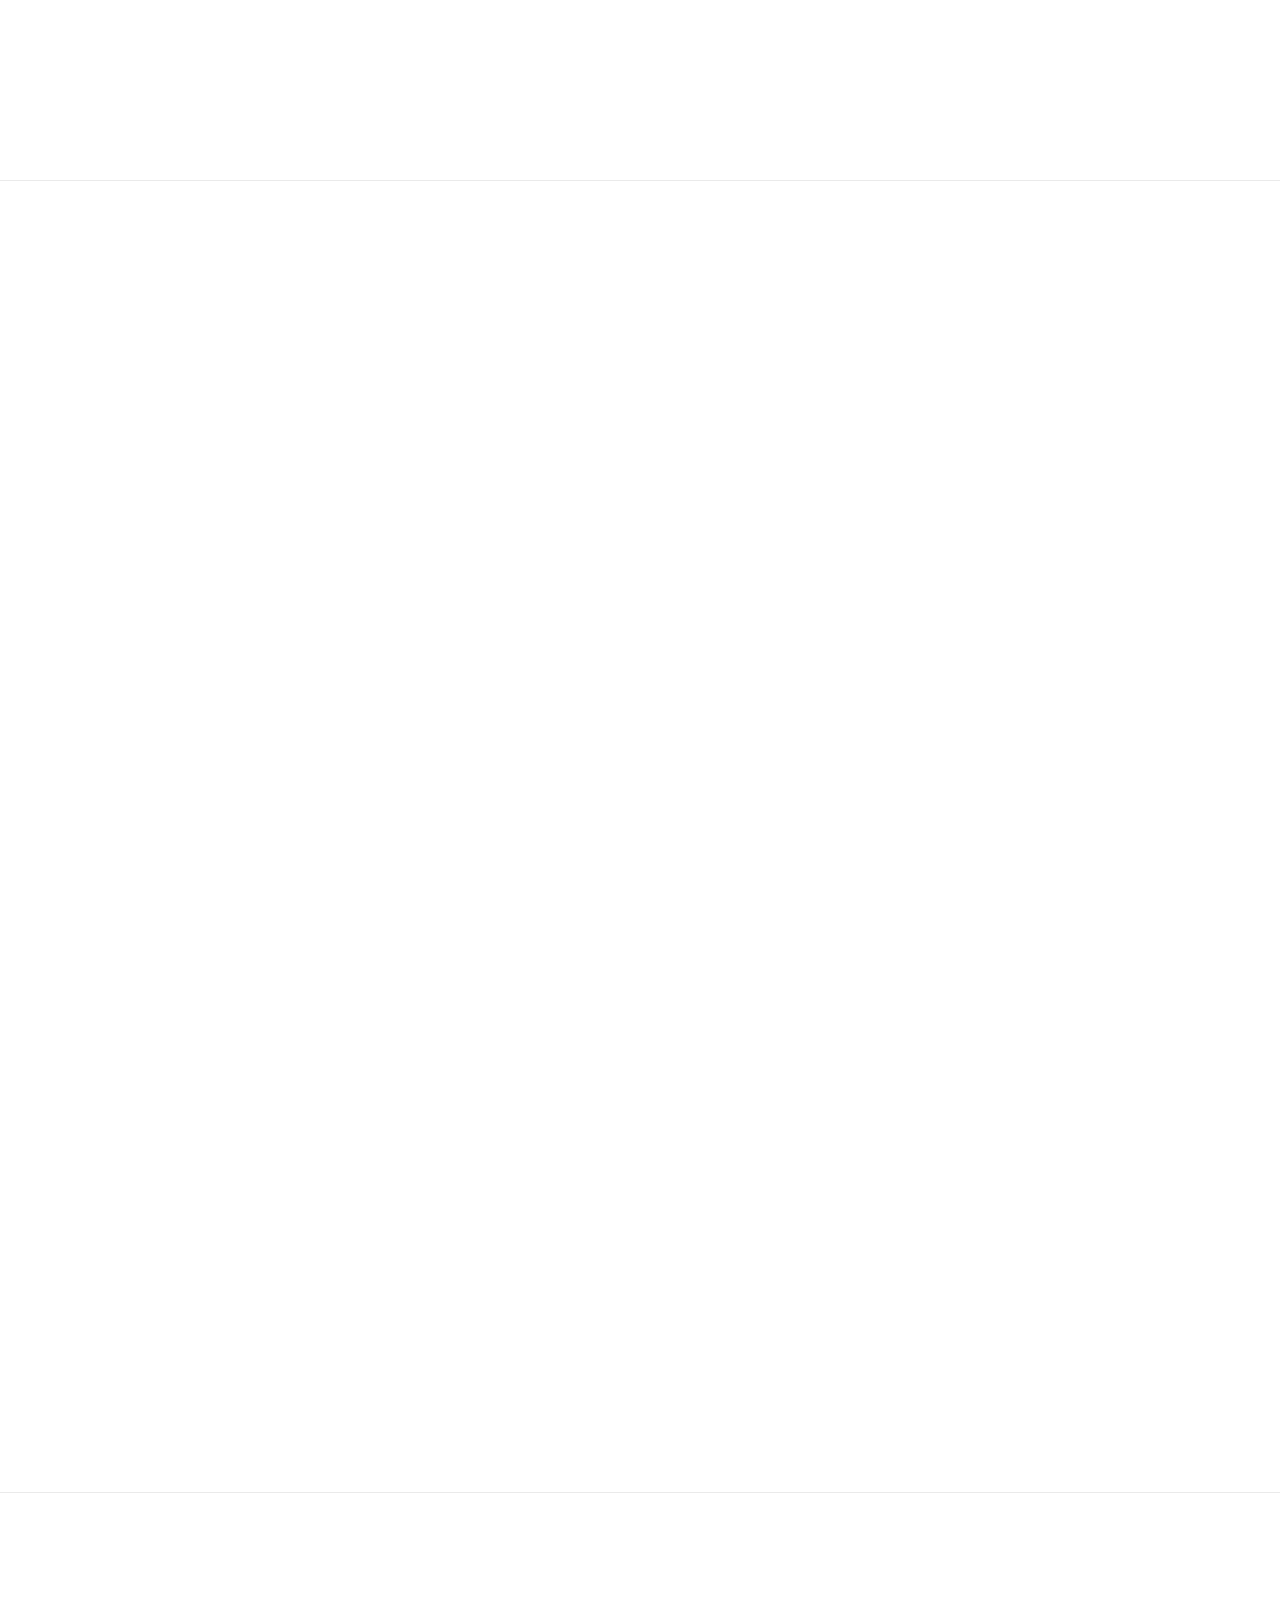
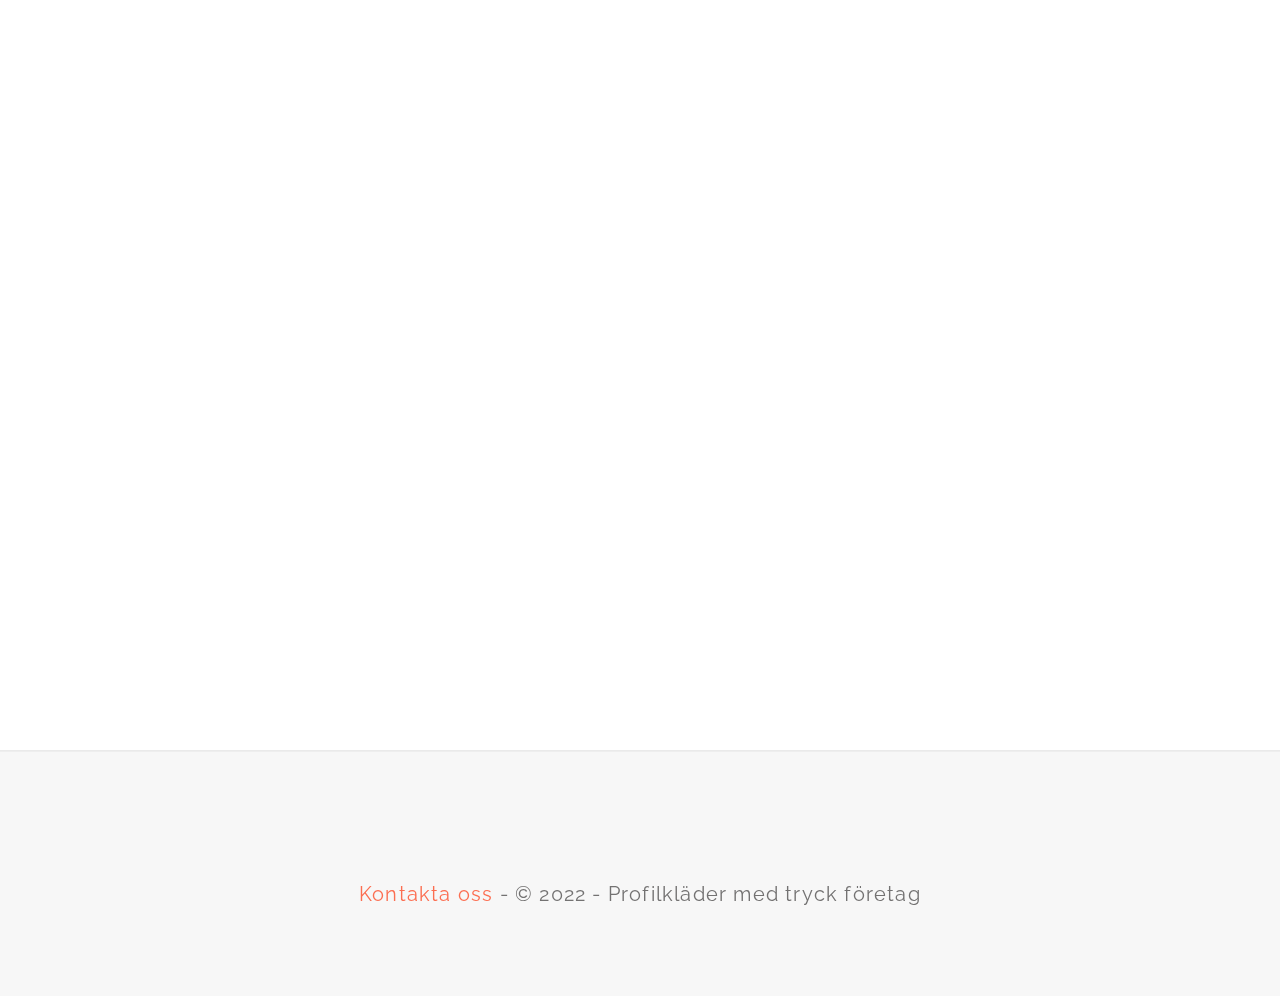
<file: fordelar-med-profilklader.html>
<!DOCTYPE html>
<html>
<head>

  <meta charset="UTF-8">
  <meta name="description" content="Det finns många fördelar med att utrusta din personal med reklamkläder. Det hjälper dem att se enhetliga ut och skapar ett starkt intryck av ditt varumärke.">
  <meta name="keywords" content="profilklader-fordelar, reklam-klader-fordelar, profilklader-med-tryck-fordelar">
  <meta name="author" content="">
  <meta name="viewport" content="width=device-width, initial-scale=1">

  <title>Profilklädernas fördelar</title>

  <link href='http://fonts.googleapis.com/css?family=Raleway:400,500,300,700' rel='stylesheet' type='text/css'>
  <link href="http://fonts.googleapis.com/css?family=Crimson+Text:400,600" rel="stylesheet" type="text/css">
  <link href="http://fonts.googleapis.com/css?family=Open+Sans:400,300,600" rel="stylesheet" type="text/css">

  <link rel="stylesheet" href="assets/css/bootstrap.min.css">

  <link rel="stylesheet" href="assets/css/style.css">

  <link rel="stylesheet" href="assets/css/animate.css">

  <link rel="stylesheet" href="assets/css/font-awesome.min.css">


	
</head>
<body>

  <header class="header">
    <nav class="navbar navbar-default navbar-static-top">
      <div class="container">
        <div class="title-container">
          <p class="title-header";>Profilkläder med tryck företag</p>
        </div>
        <div class="navbar-header">
          <button type="button" class="navbar-toggle collapsed" data-toggle="collapse" data-target="#navigation-nav">
            <span class="sr-only">Toggle navigation</span>
            <span class="icon-bar"></span>
            <span class="icon-bar"></span>
            <span class="icon-bar"></span>
          </button>

        </div>

        <div class="collapse navbar-collapse" id="navigation-nav">
          <ul class="nav navbar-nav navbar-r">
            <li><a href="./index.html">Hem</a></li>
            <li><a href="./vad-ar-profilklader.html">Profilkläder</a></li>
            <li><a href="./fordelar-med-profilklader.html">Profilklädernas fördelar</a></li>
            <li><a href="./stil-och-passform.html">Stil & passform</a></li>
            <li><a href="./skapa-kollektionen.html">Företagets kollektion</a></li>
            <li><a href="./hitta-ett-tryckeri.html">Hitta tryckeri</a></li>
            <li><a href="./maximera-nyttan.html">Få ut det mesta</a></li>
            <li><a href="./de-perfekta-profilkladerna-for-alla-tillfallen.html">Vilka profilkläder?</a></li>
            <li><a href="./kontakta-oss.html">Kontakta oss</a></li>
          </ul>
        </div>
      </div>
    </nav>
  </header>
  

  <div id="wrapper">
    
        <!-- =========================================================================================================================================== -->
    
        <section>
          <div id="landing-offer" class="pad-sec">
            <div class="container">
    
              <div class="title-section big-title-sec animated out" data-animation="fadeInUp" data-delay="0">
                <div class="row">
                  <div class="col-10 text-center center-block" style="max-width: 800px;">
                    <h1>F&ouml;rdelarna med profilkl&auml;der med en logotyp eller ett budskap</h1>
                    <p>F&ouml;retagare, det &auml;r dags att t&auml;nka p&aring; att skaffa profilkl&auml;der till din personal, anst&auml;llda och kunder! Det finns m&aring;nga <a href="https://www.gigstep.se/arbetsmarknad/kladkod-pa-kontoret-en-nodvandighet/">f&ouml;rdelar</a> med detta, och i den h&auml;r artikeln ska vi titta n&auml;rmare p&aring; n&aring;gra av dem.</p>
                    <p>N&auml;r du utrustar ditt team med personliga kl&auml;der bygger du upp varum&auml;rkesk&auml;nnedom och st&auml;rker din identitet. Det bidrar ocks&aring; till att skapa en k&auml;nsla av laganda och enighet, vilket alltid &auml;r ett plus. Men det &auml;r inte allt! Profilkl&auml;der kan ocks&aring; anv&auml;ndas f&ouml;r att skicka ett budskap via kl&auml;derna eller marknadsf&ouml;ra ett specialerbjudande.</p>
                    <p>Kort sagt finns det m&aring;nga sk&auml;l att &ouml;verv&auml;ga att investera i profilkl&auml;der. Forts&auml;tt l&auml;sa f&ouml;r att f&aring; veta mer.</p>
                  </div>
                </div>
              </div>
    
    
            </div>
          </div>
      </section>
  
      <section>
          <div class="sep-section"></div>
      </section>



    <!-- =========================================================================================================================================== -->
    <section>
      <div class="pad-sec">
        <div class="container">
          <div class="row">
            <div class="col-sm-6 animated out" data-animation="fadeInLeft" data-delay="0">
              <h2>Varf&ouml;r du b&ouml;r skaffa profilkl&auml;der och f&ouml;rdelarna med att g&ouml;ra det</h2>
              <p>F&ouml;retagets personal &auml;r f&ouml;retagets ansikte ut&aring;t. Det &auml;r de som interagerar med kunder, klienter och samarbetspartners, och de representerar ditt varum&auml;rke vart de &auml;n g&aring;r. D&auml;rf&ouml;r &auml;r det viktigt att se till att de &auml;r kl&auml;dda f&ouml;r framg&aring;ng i profilkl&auml;der som &aring;terspeglar ditt f&ouml;retags v&auml;rderingar och professionalism.</p>
              <p>Det finns m&aring;nga f&ouml;rdelar med att utrusta din personal med reklamkl&auml;der. Det hj&auml;lper dem att se enhetliga ut och skapar ett starkt intryck av ditt varum&auml;rke. Det bidrar ocks&aring; till att bygga upp lagmoralen och f&aring;r din personal att k&auml;nna sig stolt &ouml;ver att representera ditt f&ouml;retag. Och naturligtvis s&auml;nder det ett budskap till dina kunder att du &auml;r ett seri&ouml;st och professionellt f&ouml;retag som de kan lita p&aring;.</p>
              <p>S&aring; om du funderar p&aring; att investera i profilkl&auml;der f&ouml;r din personal, s&auml;ger vi: G&ouml;r det! Det &auml;r en investering som kommer att betala sig p&aring; m&aring;nga s&auml;tt och hj&auml;lpa ditt f&ouml;retag att n&aring; nya h&ouml;jder av framg&aring;ng. H&auml;r &auml;r en sammanst&auml;llning av f&ouml;rdelarna:</p>
              <p><strong>1. &Ouml;kad varum&auml;rkesk&auml;nnedom </strong>- N&auml;r dina anst&auml;llda och kunder ses ute i sina profilkl&auml;der bidrar det till att &ouml;ka varum&auml;rkesk&auml;nnedomen. N&auml;r m&auml;nniskor ser logotypen eller budskapet mer och mer kommer de att b&ouml;rja komma ih&aring;g ditt f&ouml;retag och dess produkter eller tj&auml;nster.</p>
              <p><strong>2. F&ouml;rb&auml;ttrad f&ouml;retagsmoral</strong> - En v&auml;ldesignad och bekv&auml;m upps&auml;ttning profilkl&auml;der f&ouml;r f&ouml;retaget kan verkligen &ouml;ka f&ouml;retagets moral. De anst&auml;llda kommer att k&auml;nna sig stolta &ouml;ver att b&auml;ra dem och kommer att k&auml;nna sig mer kopplade till f&ouml;retaget.</p>
              <p><strong>3. De skapar en k&auml;nsla av enighet bland personalen.</strong> Att b&auml;ra samma kl&auml;der ger personalen en k&auml;nsla av enighet och samh&ouml;righet, vilket kan bidra till att h&ouml;ja moralen och uppmuntra till samarbete.</p>
              <p><strong>4. De bidrar till att fr&auml;mja din f&ouml;retagskultur.</strong> Din f&ouml;retagskultur &auml;r det som g&ouml;r dig unik, och det &auml;r viktigt att fr&auml;mja den s&aring; l&aring;ngt det &auml;r m&ouml;jligt. Profilkl&auml;der &auml;r ett utm&auml;rkt s&auml;tt att g&ouml;ra detta, eftersom de kan visa upp era f&ouml;retags v&auml;rderingar och etos p&aring; ett engagerande och visuellt tilltalande s&auml;tt.</p>
              <p><strong>5. F&ouml;rb&auml;ttrad kundservice</strong> - R&auml;tt typ av profilkl&auml;der kan ocks&aring; bidra till att f&ouml;rb&auml;ttra kundservicen. Om dina anst&auml;llda till exempel b&auml;r uniformer som matchar dina kunders f&ouml;rv&auml;ntningar kommer det att skapa en mer professionell atmosf&auml;r och kunderna kommer att vara mer ben&auml;gna att lita p&aring; dem.</p>

            
            </div>

            <div class="col-sm-5 col-sm-offset-1 text-center img-app-right animated out" data-animation="fadeInRight" data-delay="0">
              <figure>
                <img src="./assets/images/profilklader-med-tryck-fordelar.jpg" alt="profilklader-med-tryck-fordelar">
              </figure>
            </div>

          </div>
        </div>
      </div> 
    </section>


    <section>
      <div class="sep-section"></div>
    </section>
    <!-- =========================================================================================================================================== -->

    <section>
      <div class="pad-sec">
        <div class="container">
          <div class="row">

            <div class="col-sm-7 text-center animated out " data-animation="fadeInLeft" data-delay="0">
              <figure class="">
                <img src="./assets/images/profilklader-fordelar.jpg" alt="profilklader-fordelar">
              </figure>
            </div>

            <div class="col-sm-5 animated out" data-animation="fadeInRight" data-delay="0">
              <h2>Hur kan du anv&auml;nda profilkl&auml;der f&ouml;r att fr&auml;mja ditt varum&auml;rke?</h2>
              <p>Du har best&auml;mt dig f&ouml;r att <a href="https://klader-med-tryck-foretag.pages.dev/">investera i profilkl&auml;der</a> f&ouml;r ditt f&ouml;retag. Men vilka &auml;r f&ouml;rdelarna med detta och hur kan du anv&auml;nda dem f&ouml;r att fr&auml;mja ditt varum&auml;rke?</p>
              <p>Till att b&ouml;rja med &auml;r profilkl&auml;der ett utm&auml;rkt s&auml;tt att f&aring; ut ditt f&ouml;retags namn och logotyp. De &auml;r perfekta att b&auml;ra vid evenemang och m&auml;ssor, och de kan ocks&aring; anv&auml;ndas f&ouml;r att marknadsf&ouml;ra ditt varum&auml;rke i marknadsf&ouml;ringsmaterial och p&aring; n&auml;tet.</p>
              <p>H&auml;r &auml;r n&aring;gra tips p&aring; hur du kan anv&auml;nda profilkl&auml;der f&ouml;r att skapa ett varum&auml;rke f&ouml;r ditt f&ouml;retag:</p>
              <p><strong>1. H&aring;ll det konsekvent.</strong></p>
              <p>Det f&ouml;rsta steget f&ouml;r att anv&auml;nda <a href="https://klader-med-tryck-foretag.pages.dev/vad-ar-profilklader">profilkl&auml;der</a> f&ouml;r att bygga ditt varum&auml;rke &auml;r att se till att kl&auml;derna du anv&auml;nder &auml;r konsekventa. Detta inneb&auml;r att du anv&auml;nder samma eller liknande kl&auml;dstil i alla ditt f&ouml;retags kontaktpunkter - fr&aring;n din webbplats och marknadsf&ouml;ringsmaterial till ditt kontor och f&ouml;retagets uniformer.</p>
              <p><strong>2. Anv&auml;nd kl&auml;der av h&ouml;g kvalitet.</strong></p>
              <p>Ett annat viktigt tips &auml;r att se till att kl&auml;derna du anv&auml;nder &auml;r av h&ouml;g kvalitet. P&aring; s&aring; s&auml;tt kan du se till att ditt f&ouml;retags image pr&auml;glas av professionalism och kvalitet.</p>
              <p><strong>3. V&auml;lj kl&auml;der som &aring;terspeglar ditt f&ouml;retags v&auml;rderingar.</strong></p>
              <p>N&auml;r du v&auml;ljer profilkl&auml;der f&ouml;r ditt f&ouml;retag ska du se till att v&auml;lja f&ouml;rem&aring;l som &aring;terspeglar ditt f&ouml;retags v&auml;rderingar. P&aring; s&aring; s&auml;tt kan du se till att ditt f&ouml;retags image &auml;r en image som &auml;r i linje med f&ouml;retagets v&auml;rderingar.</p>
              <p><strong>4. Anv&auml;nd m&auml;rkeskl&auml;der f&ouml;r att marknadsf&ouml;ra ditt f&ouml;retag.</strong></p>
              <p>Ett av de b&auml;sta s&auml;tten att anv&auml;nda profilkl&auml;der f&ouml;r att marknadsf&ouml;ra ditt f&ouml;retag &auml;r att v&auml;lja artiklar som &auml;r m&auml;rkta med ditt f&ouml;retags logotyp och namn. Detta kan bidra till att &ouml;ka varum&auml;rkesk&auml;nnedomen och marknadsf&ouml;ra ditt f&ouml;retag f&ouml;r b&aring;de kunder och anst&auml;llda.</p>
              <p><strong>5. Se till att dina anst&auml;llda &auml;r bekv&auml;ma i sina kl&auml;der.</strong></p>
              <p>Slutligen &auml;r det viktigt att se till att dina anst&auml;llda k&auml;nner sig bekv&auml;ma i de profilkl&auml;der som du har valt till dem. Detta kommer att bidra till att de kan b&auml;ra dem och marknadsf&ouml;ra ditt f&ouml;retag p&aring; ett positivt s&auml;tt.</p>

            </div>
            
          </div>
        </div> 
      </div>
    </section>

    <section>
      <div class="sep-section"></div>
    </section>
    <!-- =========================================================================================================================================== -->
        
    <section>
        <div class="pad-sec">
          <div class="container">
            <div class="row">
              <div class="col-sm-6 animated out" data-animation="fadeInLeft" data-delay="0">
                <h2>Profilkl&auml;der f&ouml;r att skapa kundlojalitet</h2>
                <p>Profilkl&auml;der &auml;r ett kraftfullt marknadsf&ouml;ringsverktyg som kan hj&auml;lpa f&ouml;retag att skapa kundlojalitet. Genom att skapa en stark varum&auml;rkesidentitet och anv&auml;nda h&ouml;gkvalitativa material kan f&ouml;retagen f&aring; sina kunder att k&auml;nna sig uppskattade och uppskattade. Genom att erbjuda exklusiva erbjudanden och rabatter till medlemmar i lojalitetsprogrammen kan f&ouml;retagen dessutom ytterligare uppmuntra kundlojalitet. Slutligen kan f&ouml;retagen genom att erbjuda utm&auml;rkt kundservice och en problemfri returpolicy skapa en &ouml;vergripande positiv kundupplevelse som g&ouml;r att kunderna kommer tillbaka. N&auml;r de ser din personal eller dina kunder b&auml;ra kl&auml;der med din logotyp eller ditt budskap s&auml;nder det ut budskapet att ni &auml;r en del av samma lag och att ni alla arbetar tillsammans f&ouml;r att n&aring; ett gemensamt m&aring;l.</p>
                <p>Genom att skapa en unik och igenk&auml;nnbar profil f&ouml;r ditt f&ouml;retag kan du f&aring; kunderna att k&auml;nna sig mer anslutna till ditt varum&auml;rke. H&auml;r &auml;r n&aring;gra s&auml;tt att anv&auml;nda profilkl&auml;der f&ouml;r att skapa kundlojalitet:</p>
                <p>(Obs. med m&auml;rkeskl&auml;der menar vi <a href="https://klader-med-tryck-foretag.pages.dev/">profilkl&auml;der med tryck</a>. Det kallas &auml;ven m&auml;rkeskl&auml;der ibland n&auml;r de tryckm&auml;rks eller broderas med f&ouml;retagslogo.)</p>
                <p><strong>1. Ge dina anst&auml;llda m&auml;rkeskl&auml;der att ha p&aring; sig.</strong></p>
                <p>Detta &auml;r ett utm&auml;rkt s&auml;tt att skapa ett enhetligt utseende f&ouml;r ditt f&ouml;retag och f&aring; de anst&auml;llda att k&auml;nna sig stolta &ouml;ver att representera ditt varum&auml;rke. Kunderna kommer ocks&aring; att l&auml;gga m&auml;rke till ditt f&ouml;retags varum&auml;rke n&auml;r de ser anst&auml;llda b&auml;ra det ute p&aring; stan.</p>
                <p><strong>2. Ge kunderna m&auml;rkeskl&auml;der som tack.</strong></p>
                <p>N&auml;r kunderna g&ouml;r ett k&ouml;p kan du inkludera ett m&auml;rkeskl&auml;desplagg som en tackg&aring;va. Detta f&aring;r dem att k&auml;nna sig uppskattade och mer ben&auml;gna att komma tillbaka och handla hos dig igen.</p>
                <p><strong>3. Anv&auml;nd m&auml;rkeskl&auml;der som en del av ett lojalitetsprogram.</strong></p>
                <p>Uppmuntra kunderna att g&aring; med i ditt lojalitetsprogram genom att erbjuda m&auml;rkeskl&auml;der som ett incitament. Kunderna kan tj&auml;na po&auml;ng till gratis eller rabatterade kl&auml;der genom att g&ouml;ra regelbundna ink&ouml;p eller h&auml;nvisningar.</p>
                <p><strong>4. Ge bort m&auml;rkeskl&auml;der som priser.</strong></p>
                <p>Organisera t&auml;vlingar eller giveaways och anv&auml;nd m&auml;rkeskl&auml;der som priser. Detta kommer att skapa sp&auml;nning och surr kring ditt f&ouml;retag och uppmuntra kunderna att delta.</p>
                <p><strong>5. Anv&auml;nd m&auml;rkeskl&auml;der f&ouml;r att annonsera speciella kampanjer.</strong></p>
                <p>F&aring; kundernas uppm&auml;rksamhet genom att anv&auml;nda m&auml;rkeskl&auml;der f&ouml;r att annonsera s&auml;rskilda kampanjer eller f&ouml;rs&auml;ljningar. Detta &auml;r ett utm&auml;rkt s&auml;tt att &ouml;ka fotg&auml;ngartrafiken till din butik eller webbplats.</p>              
              </div>
  
              <div class="col-sm-5 col-sm-offset-1 text-center img-app-right animated out" data-animation="fadeInRight" data-delay="0">
                <figure>
                  <img src="./assets/images/reklam-klader-fordelar.jpg" alt="reklam-klader-fordelar">
                </figure>
              </div>
  
            </div>
          </div>
        </div> 
      </section>
  
  
      <section>
        <div class="sep-section"></div>
      </section>   
    <!-- =========================================================================================================================================== -->
    
    <section>
      <div id="landing-offer" class="pad-sec">
        <div class="container">

          <div class="title-section big-title-sec animated out" data-animation="fadeInUp" data-delay="0">
            <div class="row">
              <div class="col-10 text-center center-block" style="max-width: 800px;">
                
                <h2>Anv&auml;nd profilkl&auml;der f&ouml;r att skapa en professionell image av ditt f&ouml;retag</h2>
                <p>Det finns n&aring;gra viktiga s&auml;tt att anv&auml;nda profilkl&auml;der f&ouml;r att skapa en professionell image f&ouml;r ditt f&ouml;retag. F&ouml;r det f&ouml;rsta kan du anv&auml;nda dem f&ouml;r att identifiera dina anst&auml;llda och visa kunderna vem de ska tala med. F&ouml;r det andra kan du anv&auml;nda dem f&ouml;r att marknadsf&ouml;ra specialerbjudanden eller rabatter, eller som en del av en t&auml;vling eller giveaway. Och slutligen kan du anv&auml;nda dem f&ouml;r att st&auml;rka din varum&auml;rkesidentitet och f&aring; ditt f&ouml;retag att sticka ut fr&aring;n konkurrenterna.</p>
                <h2>Hur kan du anv&auml;nda profilkl&auml;der f&ouml;r att locka nya kunder?</h2>
                <p>Ett bra s&auml;tt att anv&auml;nda profilkl&auml;der &auml;r att marknadsf&ouml;ra ditt varum&auml;rke f&ouml;r potentiella nya kunder. Allt du beh&ouml;ver g&ouml;ra &auml;r att skapa en design som visar upp ditt f&ouml;retags logotyp eller budskap och best&auml;lla n&aring;gra kl&auml;der i den stilen. N&auml;r du sedan n&auml;sta g&aring;ng g&aring;r p&aring; ett evenemang eller tr&auml;ffar en ny kund kan du b&auml;ra kl&auml;derna och g&ouml;ra ett bra intryck. Du kommer inte bara att se professionell och snygg ut, utan du kommer ocks&aring; att g&ouml;ra reklam f&ouml;r ditt f&ouml;retag!</p>
                <p>N&auml;r du v&auml;ljer att l&auml;gga till din logotyp eller ditt meddelande p&aring; dina profilkl&auml;der &ouml;kar du inte bara varum&auml;rkesk&auml;nnedomen och lojaliteten, utan du ger ocks&aring; dina anst&auml;llda och kunder ett s&auml;tt att f&aring; kontakt med ditt f&ouml;retag p&aring; en mer personlig niv&aring;.</p>
                <p>P&aring; v&aring;rt tryckeri f&ouml;rst&aring;r vi vikten av profilkl&auml;der av h&ouml;g kvalitet, och vi &auml;r stolta &ouml;ver att kunna erbjuda ett brett urval av kl&auml;dalternativ som kan hj&auml;lpa dig att skapa en kraftfull och of&ouml;rgl&ouml;mlig varum&auml;rkesidentitet.</p>
              </div>
            </div>
          </div>


        </div>
      </div>
  </section>

  <section>
      <div class="sep-section"></div>
  </section>  
<!-- =========================================================================================================================================== -->

    <footer>
      <div id="footer-section" class="text-center">
        <div class="container">
          <div class="row">
            <div class="col-10 text-center center-block" style="max-width: 800px;">
              <p class="copyright">
                <a href="./kontakta-oss.html">Kontakta oss</a> - &copy; 2022 - Profilkläder med tryck företag<a href="#"></a>
              </p>
            </div>
          </div>
        </div>
      </div>
    </footer>


  </div>

  <div class="back-to-top">
    <i class="fa fa-angle-up fa-3x"></i>
  </div>

  <script src="assets/js/jquery-1.11.3.min.js"></script>
  <script src="assets/js/bootstrap.min.js"></script>
  <script src="assets/js/bootstrap-hover-dropdown.min.js"></script>
  <script src="assets/js/jquery.appear.min.js"></script>
  <script src="assets/js/jquery.imagesloaded.min.js"></script>
  <script src="assets/js/main.js"></script>

</body>
</html>
</file>
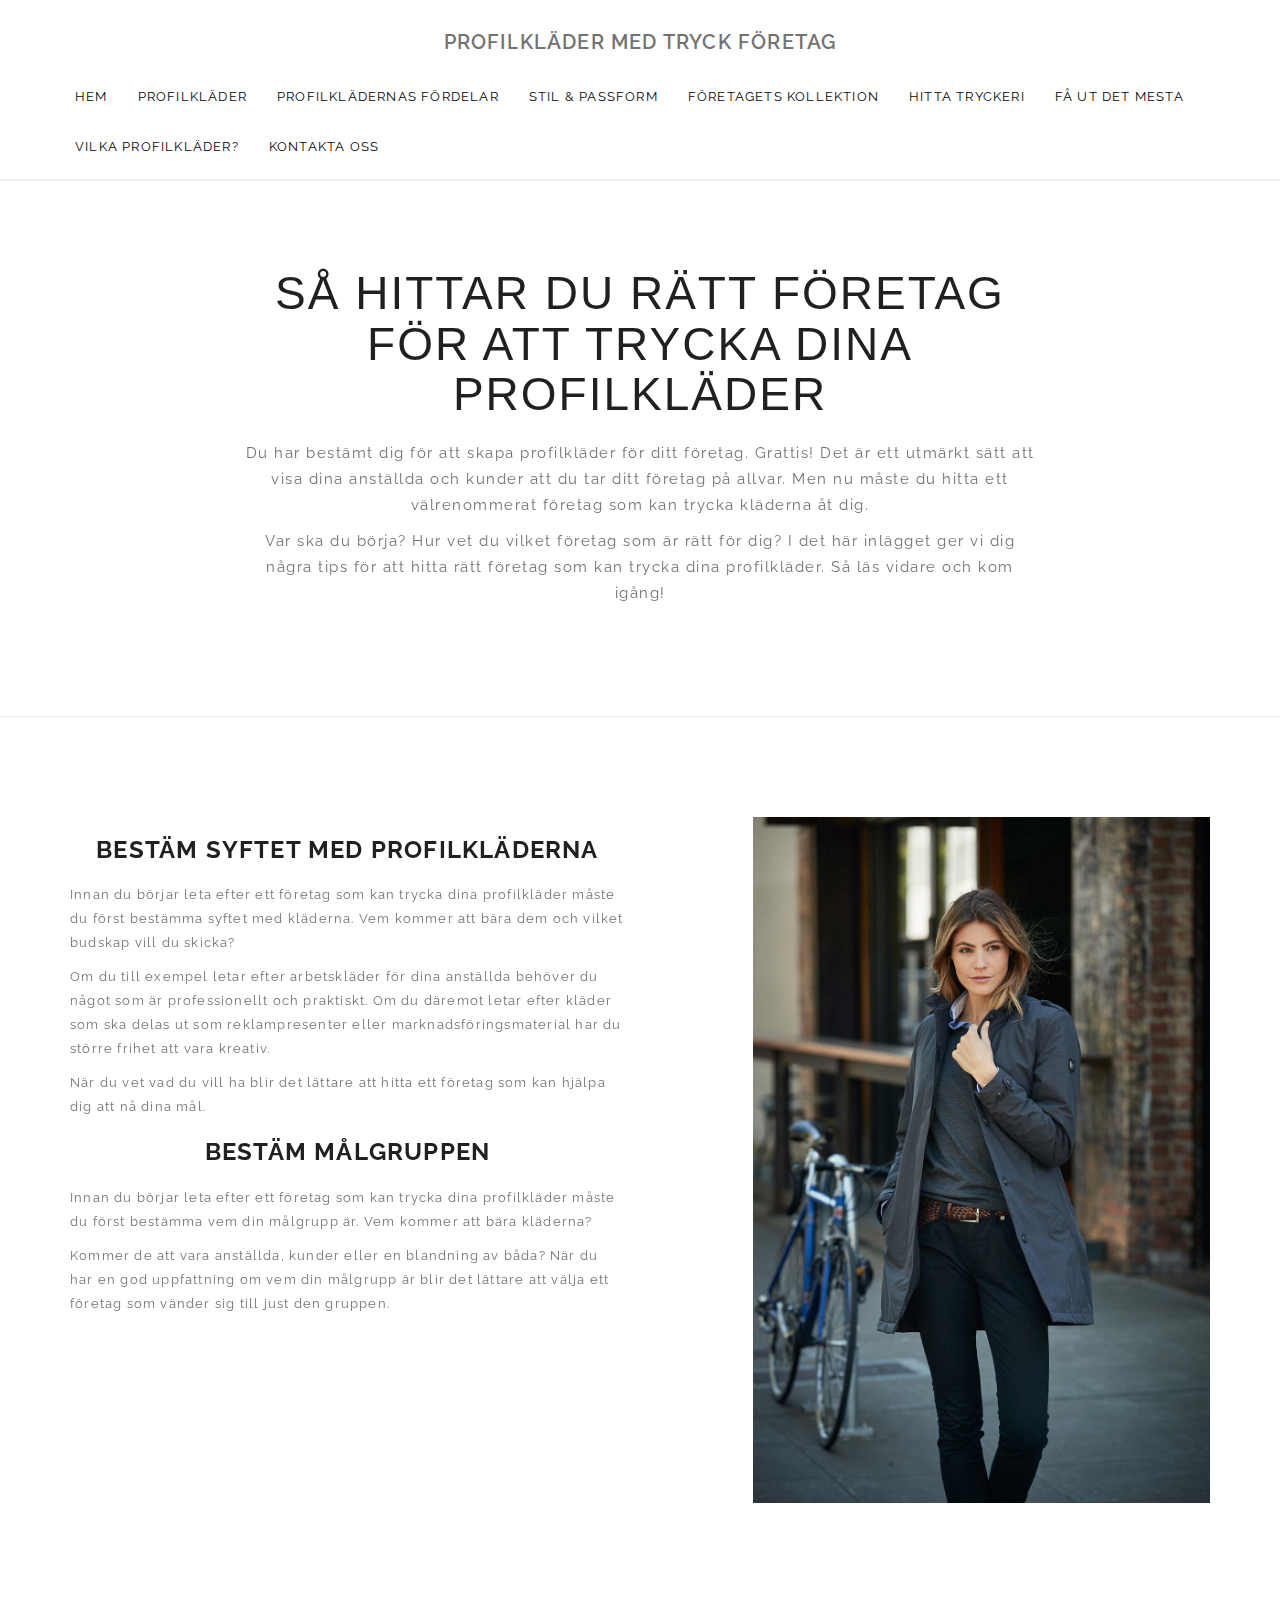
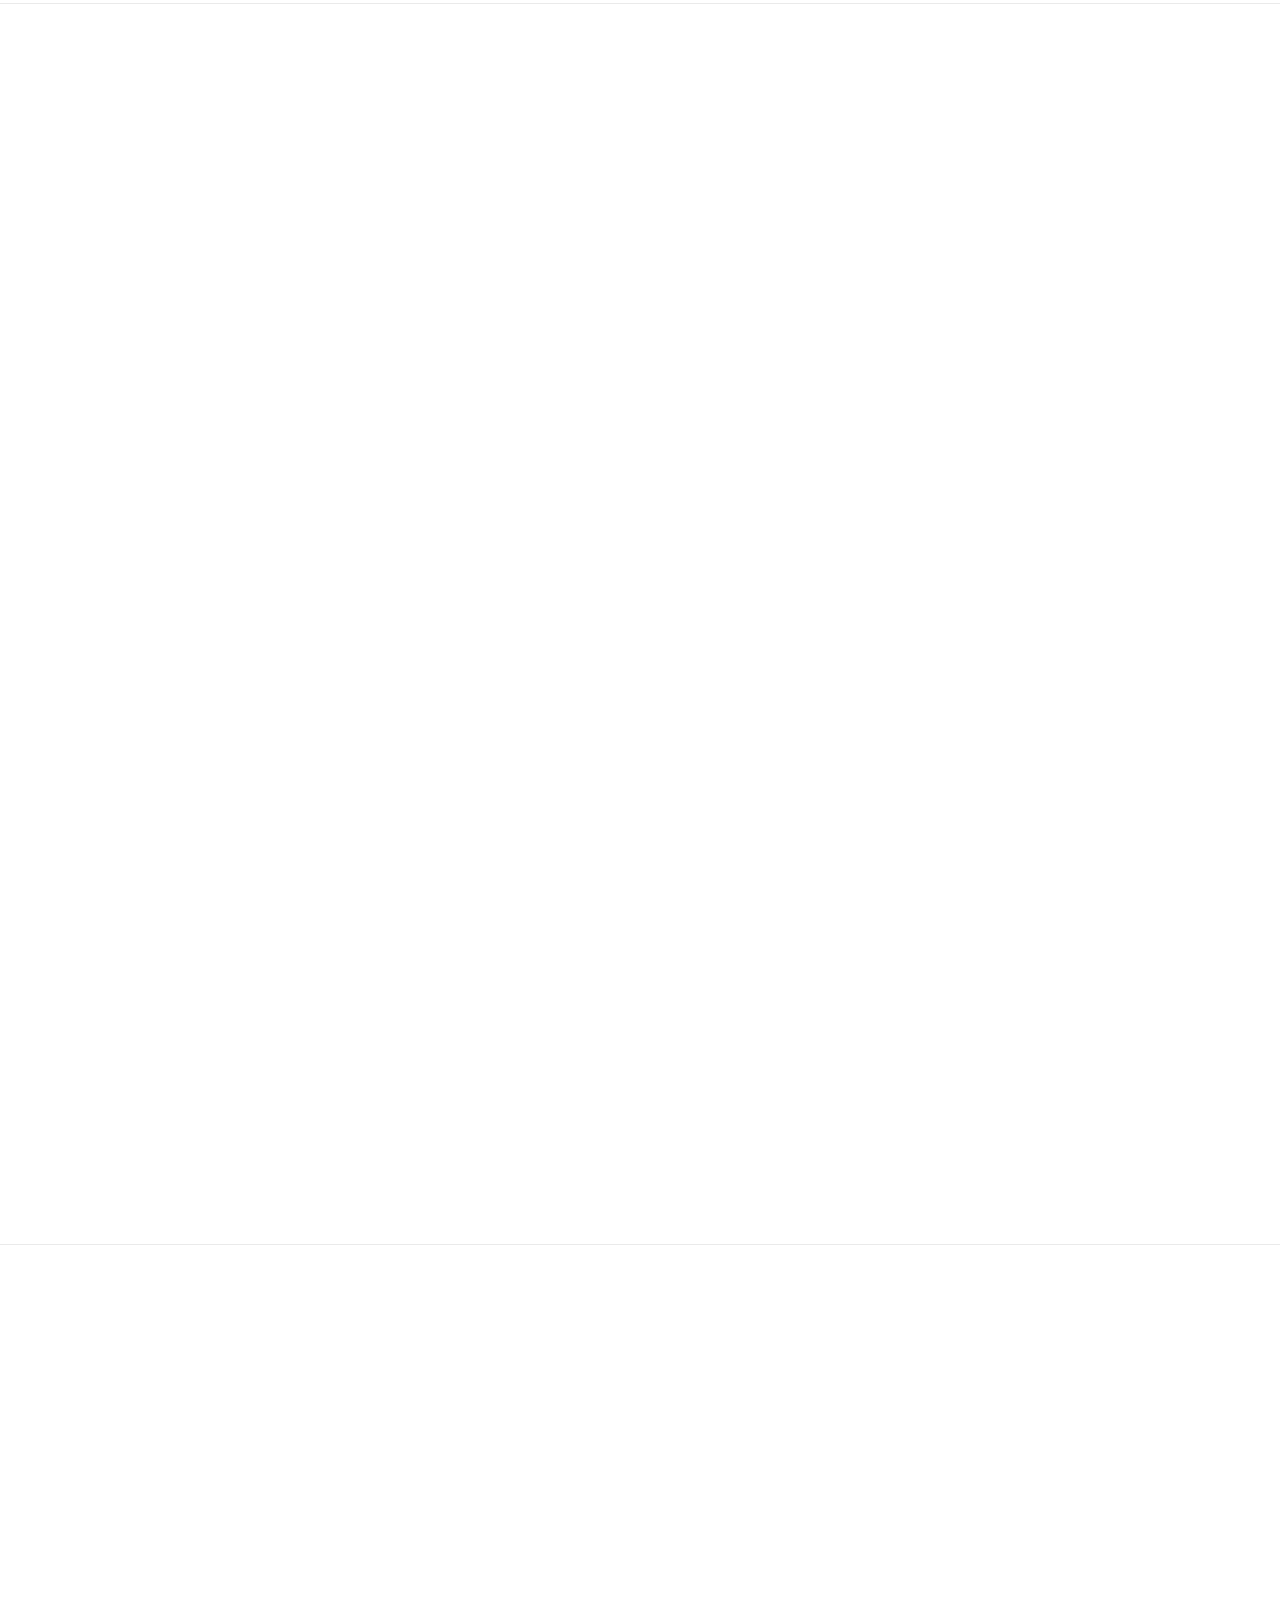
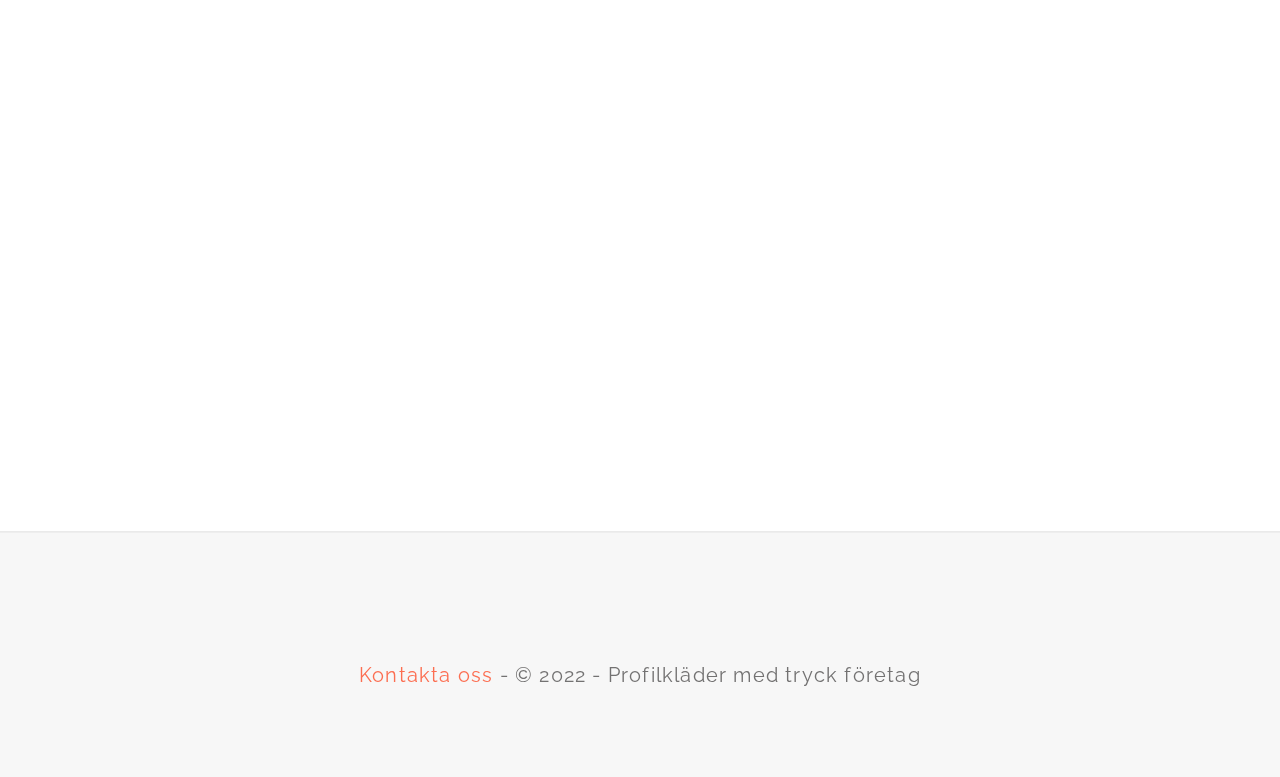
<file: hitta-ett-tryckeri.html>
<!DOCTYPE html>
<html>
<head>

  <meta charset="UTF-8">
  <meta name="description" content=" I det här inlägget ger vi dig några tips för att hitta rätt företag som kan trycka dina profilkläder. Så läs vidare och kom igång!">
  <meta name="keywords" content="hitta-tryckeri-reklamklader, hitta-tryckeri-profilklader-online, hitta-tryckeri-billiga-profilklader">
  <meta name="author" content="">
  <meta name="viewport" content="width=device-width, initial-scale=1">

  <title>Hitta tryckeri</title>

  <link href='http://fonts.googleapis.com/css?family=Raleway:400,500,300,700' rel='stylesheet' type='text/css'>
  <link href="http://fonts.googleapis.com/css?family=Crimson+Text:400,600" rel="stylesheet" type="text/css">
  <link href="http://fonts.googleapis.com/css?family=Open+Sans:400,300,600" rel="stylesheet" type="text/css">

  <link rel="stylesheet" href="assets/css/bootstrap.min.css">

  <link rel="stylesheet" href="assets/css/style.css">

  <link rel="stylesheet" href="assets/css/animate.css">

  <link rel="stylesheet" href="assets/css/font-awesome.min.css">


	
</head>
<body>

  <header class="header">
    <nav class="navbar navbar-default navbar-static-top">
      <div class="container">
        <div class="title-container">
          <p class="title-header";>Profilkläder med tryck företag</p>
        </div>
        <div class="navbar-header">
          <button type="button" class="navbar-toggle collapsed" data-toggle="collapse" data-target="#navigation-nav">
            <span class="sr-only">Toggle navigation</span>
            <span class="icon-bar"></span>
            <span class="icon-bar"></span>
            <span class="icon-bar"></span>
          </button>

        </div>

        <div class="collapse navbar-collapse" id="navigation-nav">
          <ul class="nav navbar-nav navbar-r">
            <li><a href="./index.html">Hem</a></li>
            <li><a href="./vad-ar-profilklader.html">Profilkläder</a></li>
            <li><a href="./fordelar-med-profilklader.html">Profilklädernas fördelar</a></li>
            <li><a href="./stil-och-passform.html">Stil & passform</a></li>
            <li><a href="./skapa-kollektionen.html">Företagets kollektion</a></li>
            <li><a href="./hitta-ett-tryckeri.html">Hitta tryckeri</a></li>
            <li><a href="./maximera-nyttan.html">Få ut det mesta</a></li>
            <li><a href="./de-perfekta-profilkladerna-for-alla-tillfallen.html">Vilka profilkläder?</a></li>
            <li><a href="./kontakta-oss.html">Kontakta oss</a></li>
          </ul>
        </div>
      </div>
    </nav>
  </header>
  

  <div id="wrapper">
        <!-- =========================================================================================================================================== -->
    
        <section>
            <div id="landing-offer" class="pad-sec">
              <div class="container">
      
                <div class="title-section big-title-sec animated out" data-animation="fadeInUp" data-delay="0">
                  <div class="row">
                    <div class="col-10 text-center center-block" style="max-width: 800px;">
                        <h1>S&aring; hittar du r&auml;tt f&ouml;retag f&ouml;r att trycka dina profilkl&auml;der</h1>
                        <p>Du har best&auml;mt dig f&ouml;r att skapa profilkl&auml;der f&ouml;r ditt f&ouml;retag. Grattis! Det &auml;r ett utm&auml;rkt s&auml;tt att visa dina anst&auml;llda och kunder att du tar ditt f&ouml;retag p&aring; allvar. Men nu m&aring;ste du hitta ett v&auml;lrenommerat f&ouml;retag som kan trycka kl&auml;derna &aring;t dig.</p>
                        <p>Var ska du b&ouml;rja? Hur vet du vilket f&ouml;retag som &auml;r r&auml;tt f&ouml;r dig? I det h&auml;r inl&auml;gget ger vi dig n&aring;gra tips f&ouml;r att hitta r&auml;tt f&ouml;retag som kan trycka dina profilkl&auml;der. S&aring; l&auml;s vidare och kom ig&aring;ng!</p>
                        
      
                    </div>
                  </div>
                </div>
      
      
              </div>
            </div>
        </section>
    
        <section>
            <div class="sep-section"></div>
          </section>

           <!-- =========================================================================================================================================== -->
    <section>
        <div class="pad-sec">
          <div class="container">
            <div class="row">
              <div class="col-sm-6 animated out" data-animation="fadeInLeft" data-delay="0">
                <h2>Best&auml;m syftet med profilkl&auml;derna</h2>
                <p>Innan du b&ouml;rjar leta efter ett f&ouml;retag som kan trycka dina profilkl&auml;der m&aring;ste du f&ouml;rst best&auml;mma syftet med kl&auml;derna. Vem kommer att b&auml;ra dem och vilket budskap vill du skicka?</p>
                <p>Om du till exempel letar efter arbetskl&auml;der f&ouml;r dina anst&auml;llda beh&ouml;ver du n&aring;got som &auml;r professionellt och praktiskt. Om du d&auml;remot letar efter kl&auml;der som ska delas ut som reklampresenter eller marknadsf&ouml;ringsmaterial har du st&ouml;rre frihet att vara kreativ.</p>
                <p>N&auml;r du vet vad du vill ha blir det l&auml;ttare att hitta ett f&ouml;retag som kan hj&auml;lpa dig att n&aring; dina m&aring;l.</p>

                <h2>Best&auml;m m&aring;lgruppen</h2>
                <p>Innan du b&ouml;rjar leta efter ett f&ouml;retag som kan trycka dina profilkl&auml;der m&aring;ste du f&ouml;rst best&auml;mma vem din m&aring;lgrupp &auml;r. Vem kommer att b&auml;ra kl&auml;derna?</p>
                <p>Kommer de att vara anst&auml;llda, kunder eller en blandning av b&aring;da? N&auml;r du har en god uppfattning om vem din m&aring;lgrupp &auml;r blir det l&auml;ttare att v&auml;lja ett f&ouml;retag som v&auml;nder sig till just den gruppen.</p>

              
              </div>
  
              <div class="col-sm-5 col-sm-offset-1 text-center img-app-right animated out" data-animation="fadeInRight" data-delay="0">
                <figure>
                  <img src="./assets/images/hitta-tryckeri-billiga-profilklader.jpg" alt="hitta-tryckeri-billiga-profilklader">
                </figure>
              </div>
  
            </div>
          </div>
        </div> 
      </section>
  
  
      <section>
        <div class="sep-section"></div>
      </section>
      <!-- =========================================================================================================================================== -->
  
      <section>
        <div class="pad-sec">
          <div class="container">
            <div class="row">
  
              <div class="col-sm-7 text-center animated out " data-animation="fadeInLeft" data-delay="0">
                <figure class="">
                  <img src="./assets/images/hitta-tryckeri-reklamklader.jpg" alt="hitta-tryckeri-reklamklader" />
                </figure>
              </div>
  
              <div class="col-sm-5 animated out" data-animation="fadeInRight" data-delay="0">
                <h2>&Ouml;verv&auml;ga vilken typ av verksamhet det r&ouml;r sig om</h2>
                <p>N&auml;r du letar efter ett f&ouml;retag som kan trycka dina profilkl&auml;der &auml;r det viktigt att t&auml;nka p&aring; vilken typ av verksamhet du driver.</p>
                <p>Letar du efter ett f&ouml;retag som kan trycka T-shirts och andra kl&auml;der f&ouml;r din personal? Kanske beh&ouml;ver du ett f&ouml;retag som kan producera en liten upplaga av anpassade uniformer f&ouml;r ditt lag? I b&aring;da fallen &auml;r det viktigt att hitta en leverant&ouml;r som har erfarenhet av att trycka f&ouml;r f&ouml;retag av din storlek och bransch.</p>
                <p>Om du d&auml;remot vill producera en st&ouml;rre best&auml;llning av uniformer eller m&auml;rkeskl&auml;der till dina kunder beh&ouml;ver du hitta en leverant&ouml;r som har kapacitet att hantera ett s&aring;dant projekt. Se till att fr&aring;ga om deras produktionskapacitet och om deras leveranstider f&ouml;r att f&ouml;rs&auml;kra dig om att de kan h&aring;lla din deadline.</p>

                <h2>V&auml;lj r&auml;tt tryckeri</h2>
                <p>Nu n&auml;r du vet hur du vill att dina profilkl&auml;der ska se ut &auml;r det dags att hitta ett f&ouml;retag som kan <a href="https://www.youtube.com/watch?v=JwEM2aTIu2E">trycka dem &aring;t dig</a>. Men n&auml;r det finns s&aring; m&aring;nga alternativ, hur vet du d&aring; vilket f&ouml;retag som &auml;r r&auml;tt f&ouml;r dig?</p>
                <p>H&auml;r &auml;r n&aring;gra saker att t&auml;nka p&aring; n&auml;r du v&auml;ljer ett tryckeri:</p>
                <p>- Vilken typ av kl&auml;der trycker de?- Vilken typ av tyg anv&auml;nder de?- Vilken kvalitet har deras produkter?- Hur l&aring;ng leveranstid har de?- Vilken prisklass har de?</p>
                <p>N&auml;r du har svarat p&aring; dessa fr&aring;gor b&ouml;r du ha en god uppfattning om vilken skrivare som passar b&auml;st f&ouml;r dina behov.</p>

                <h2>J&auml;mf&ouml;r priser</h2>
                <p>N&auml;r du letar efter ett f&ouml;retag som kan trycka dina profilkl&auml;der &auml;r det viktigt att j&auml;mf&ouml;ra priser och hitta det b&auml;sta erbjudandet. Men fokusera inte bara p&aring; priset. Se till att &auml;ven ta h&auml;nsyn till f&ouml;retagets arbetskvalitet, deras kundservice och hur snabbt de kan leverera din best&auml;llning.</p>
                <p>Genom att ta dig tid att unders&ouml;ka olika f&ouml;retag och j&auml;mf&ouml;ra deras priser &auml;r du s&auml;ker p&aring; att hitta det perfekta f&ouml;retaget f&ouml;r att trycka dina profilkl&auml;der.</p>

              </div>
              
            </div>
          </div> 
        </div>
      </section>
  
      <section>
        <div class="sep-section"></div>
      </section>
<!-- =========================================================================================================================================== -->
<section>
    <div class="pad-sec">
      <div class="container">
        <div class="row">
          <div class="col-sm-6 animated out" data-animation="fadeInLeft" data-delay="0">
            <h2>Se till att kvaliteten &auml;r bra</h2>
            <p>Det &auml;r viktigt att du tar dig tid att hitta ett bra och v&auml;lrenommerat f&ouml;retag som kan trycka dina profilkl&auml;der. Se till att fr&aring;ga runt och l&auml;sa recensioner p&aring; n&auml;tet f&ouml;r att hitta ett f&ouml;retag som har ett gott rykte och h&ouml;gkvalitativa produkter.</p>
            <p>N&auml;r du har hittat ett f&ouml;retag som du litar p&aring; ska du se till att diskutera dina exakta krav med dem s&aring; att de kan motsvara dina f&ouml;rv&auml;ntningar. Be om prover p&aring; deras arbete s&aring; att du sj&auml;lv kan se kvaliteten p&aring; deras produkter.</p>
            <p>Och slutligen, gl&ouml;m inte att budgetera f&ouml;r kvalitetsutskrifter! Det kan kosta mer &auml;n att v&auml;lja ett billigare alternativ, men resultatet kommer att vara v&auml;rt det</p>
            
            <h2>Ta h&auml;nsyn till det som verkligen &auml;r viktigt</h2>
            <p>Det kan vara sv&aring;rt att hitta r&auml;tt f&ouml;retag f&ouml;r att trycka dina profilkl&auml;der. Du m&aring;ste ta h&auml;nsyn till m&aring;nga faktorer, till exempel kl&auml;dernas kvalitet, typen av tryckning och priset.</p>
            <p>H&auml;r &auml;r n&aring;gra tips som hj&auml;lper dig att hitta r&auml;tt f&ouml;retag:</p>
            <p>1. Leta efter ett f&ouml;retag som har stor erfarenhet av att trycka profilkl&auml;der.</p>
            <p>2. Se till att f&ouml;retaget har ett gott rykte och &auml;r p&aring;litligt.</p>
            <p>3. J&auml;mf&ouml;r priser och kvalitet innan du fattar ett beslut.</p>
            <p>4. Be om referenser fr&aring;n andra f&ouml;retag som har anv&auml;nt f&ouml;retagets tj&auml;nster.</p>
          </div>

          <div class="col-sm-5 col-sm-offset-1 text-center img-app-right animated out" data-animation="fadeInRight" data-delay="0">
            <figure>
              <img src="./assets/images/hitta-tryckeri-profilklader-online.jpg" alt="hitta-tryckeri-profilklader-online">
            </figure>
          </div>

        </div>
      </div>
    </div> 
  </section>


  <section>
    <div class="sep-section"></div>
  </section>




     <!-- =========================================================================================================================================== -->

    <footer>
      <div id="footer-section" class="text-center">
        <div class="container">
          <div class="row">
            <div class="col-10 text-center center-block" style="max-width: 800px;">
              <p class="copyright">
                <a href="./kontakta-oss.html">Kontakta oss</a> - &copy; 2022 - Profilkläder med tryck företag<a href="#"></a>
              </p>
            </div>
          </div>
        </div>
      </div>
    </footer>


  </div>

  <div class="back-to-top">
    <i class="fa fa-angle-up fa-3x"></i>
  </div>

  <script src="assets/js/jquery-1.11.3.min.js"></script>
  <script src="assets/js/bootstrap.min.js"></script>
  <script src="assets/js/bootstrap-hover-dropdown.min.js"></script>
  <script src="assets/js/jquery.appear.min.js"></script>
  <script src="assets/js/jquery.imagesloaded.min.js"></script>
  <script src="assets/js/main.js"></script>

</body>
</html>
</file>
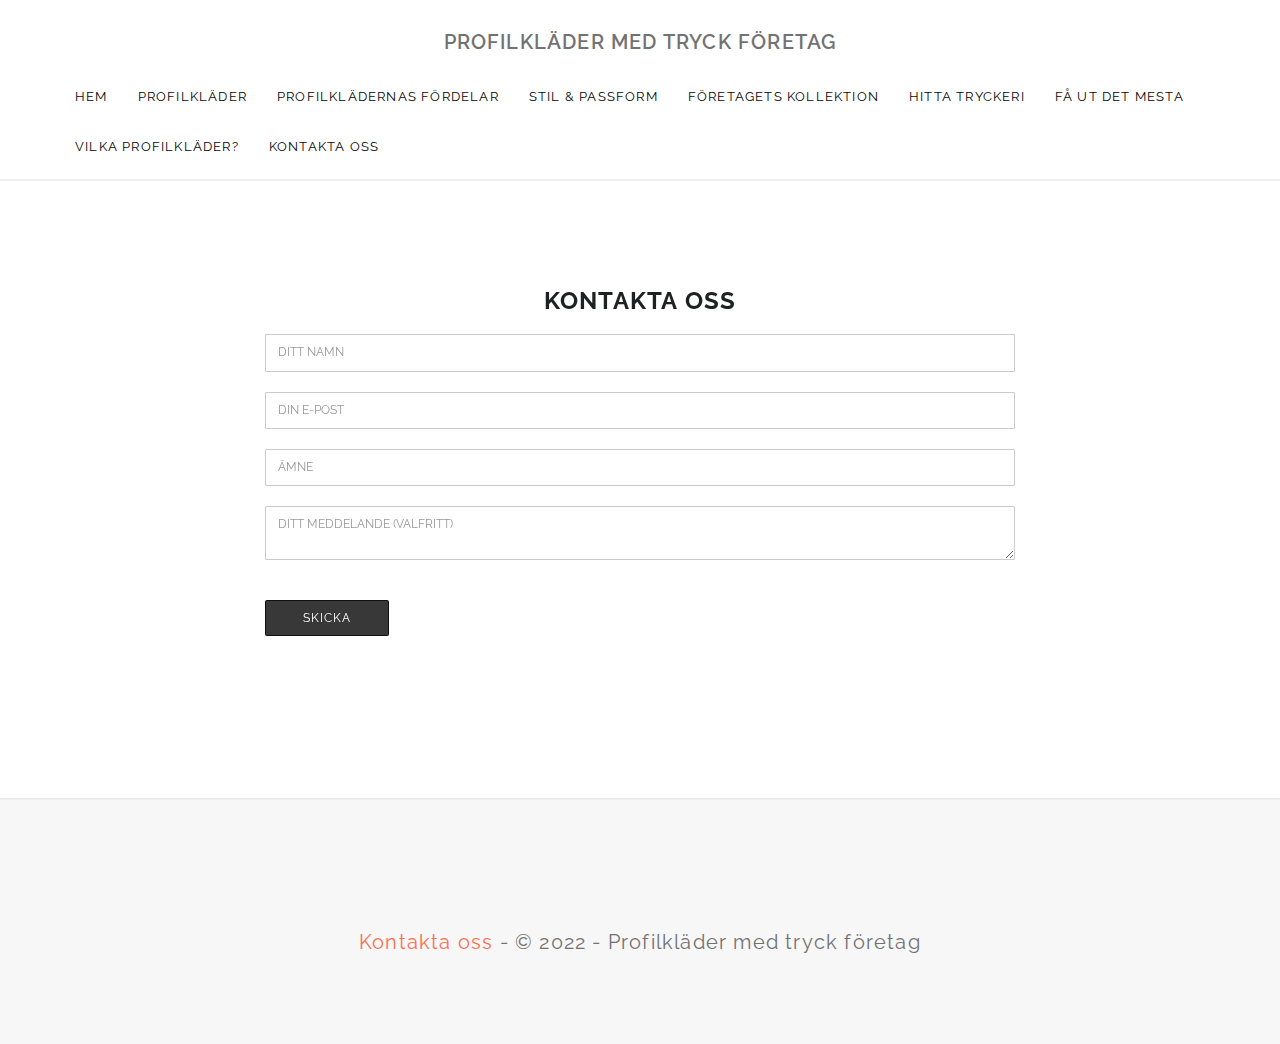
<file: kontakta-oss.html>
<!DOCTYPE html>
<html>
<head>

  <meta charset="UTF-8">
  <meta name="description" content="När det gäller kläder finns det många olika sätt att visa företagets kultur och identitet. Ett sätt att göra detta är att skaffa kläder med en logotyp eller ett budskap.">
  <meta name="keywords" content="reklamklader, profilklader-online, profilklader-med-eget-tryck">
  <meta name="author" content="">
  <meta name="viewport" content="width=device-width, initial-scale=1">

  <title>Kontakta oss</title>

  <link href='http://fonts.googleapis.com/css?family=Raleway:400,500,300,700' rel='stylesheet' type='text/css'>
  <link href="http://fonts.googleapis.com/css?family=Crimson+Text:400,600" rel="stylesheet" type="text/css">
  <link href="http://fonts.googleapis.com/css?family=Open+Sans:400,300,600" rel="stylesheet" type="text/css">

  <link rel="stylesheet" href="assets/css/bootstrap.min.css">

  <link rel="stylesheet" href="assets/css/style.css">

  <link rel="stylesheet" href="assets/css/animate.css">

  <link rel="stylesheet" href="assets/css/font-awesome.min.css">


	
</head>
<body>

  <header class="header">
    <nav class="navbar navbar-default navbar-static-top">
      <div class="container">
        <div class="title-container">
          <p class="title-header";>Profilkläder med tryck företag</p>
        </div>
        <div class="navbar-header">
          <button type="button" class="navbar-toggle collapsed" data-toggle="collapse" data-target="#navigation-nav">
            <span class="sr-only">Toggle navigation</span>
            <span class="icon-bar"></span>
            <span class="icon-bar"></span>
            <span class="icon-bar"></span>
          </button>

        </div>

        <div class="collapse navbar-collapse" id="navigation-nav">
          <ul class="nav navbar-nav navbar-r">
            <li><a href="./index.html">Hem</a></li>
            <li><a href="./vad-ar-profilklader.html">Profilkläder</a></li>
            <li><a href="./fordelar-med-profilklader.html">Profilklädernas fördelar</a></li>
            <li><a href="./stil-och-passform.html">Stil & passform</a></li>
            <li><a href="./skapa-kollektionen.html">Företagets kollektion</a></li>
            <li><a href="./hitta-ett-tryckeri.html">Hitta tryckeri</a></li>
            <li><a href="./maximera-nyttan.html">Få ut det mesta</a></li>
            <li><a href="./de-perfekta-profilkladerna-for-alla-tillfallen.html">Vilka profilkläder?</a></li>
            <li><a href="./kontakta-oss.html">Kontakta oss</a></li>
          </ul>
        </div>
      </div>
    </nav>
  </header>
  

  <div id="wrapper">
    <section style="height: 70vh">
      <div id="contact-section" class="pad-sec">

        <div class="container">

          <div class="form-wrapper">
            <div class="row">
              <div class="col-md-8 col-md-offset-2">
                
                <h2>Kontakta oss</h2>
                
                <form action="#" method="post" name="contactform" id="contactform" class="animated out" data-animation="fadeInUp" data-delay="0">

                  <fieldset>
                    <div class="form-group">
                      <input class="form-control br-b" type="text" name="name" id="name" placeholder="DITT NAMN">
                    </div>

                    <div class="form-group">
                      <input class="form-control br-b" type="email" name="email" id="email" placeholder="DIN E-POST">
                    </div>

                    <div class="form-group">
                      <input class="form-control br-b" type="email" name="email" id="email" placeholder="ÄMNE">
                    </div>

                    <div class="form-group">
                      <textarea class="form-control br-b" name="message" id="message" placeholder="DITT MEDDELANDE (VALFRITT)"></textarea>
                    </div>
                  </fieldset>
                  
                  <div class="form-group">
                    <input type="submit" name="submit" value="SKICKA" id="submit" class="btn btn-sm btn-dark">
                  </div>

                </form>

              </div>
            </div>
          </div>  
        </div>

      </div>
    </section>
    <section>
      <div class="sep-section"></div>
    </section>  


<!-- =========================================================================================================================================== -->
    <footer>
      <div id="footer-section" class="text-center">
        <div class="container">
          <div class="row">
            <div class="col-10 text-center center-block" style="max-width: 800px;">
              <p class="copyright">
                <a href="./kontakta-oss.html">Kontakta oss</a> - &copy; 2022 - Profilkläder med tryck företag<a href="#"></a>
              </p>
            </div>
          </div>
        </div>
      </div>
    </footer>


  </div>

  <div class="back-to-top">
    <i class="fa fa-angle-up fa-3x"></i>
  </div>

  <script src="assets/js/jquery-1.11.3.min.js"></script>
  <script src="assets/js/bootstrap.min.js"></script>
  <script src="assets/js/bootstrap-hover-dropdown.min.js"></script>
  <script src="assets/js/jquery.appear.min.js"></script>
  <script src="assets/js/jquery.imagesloaded.min.js"></script>
  <script src="assets/js/main.js"></script>

</body>
</html>
</file>
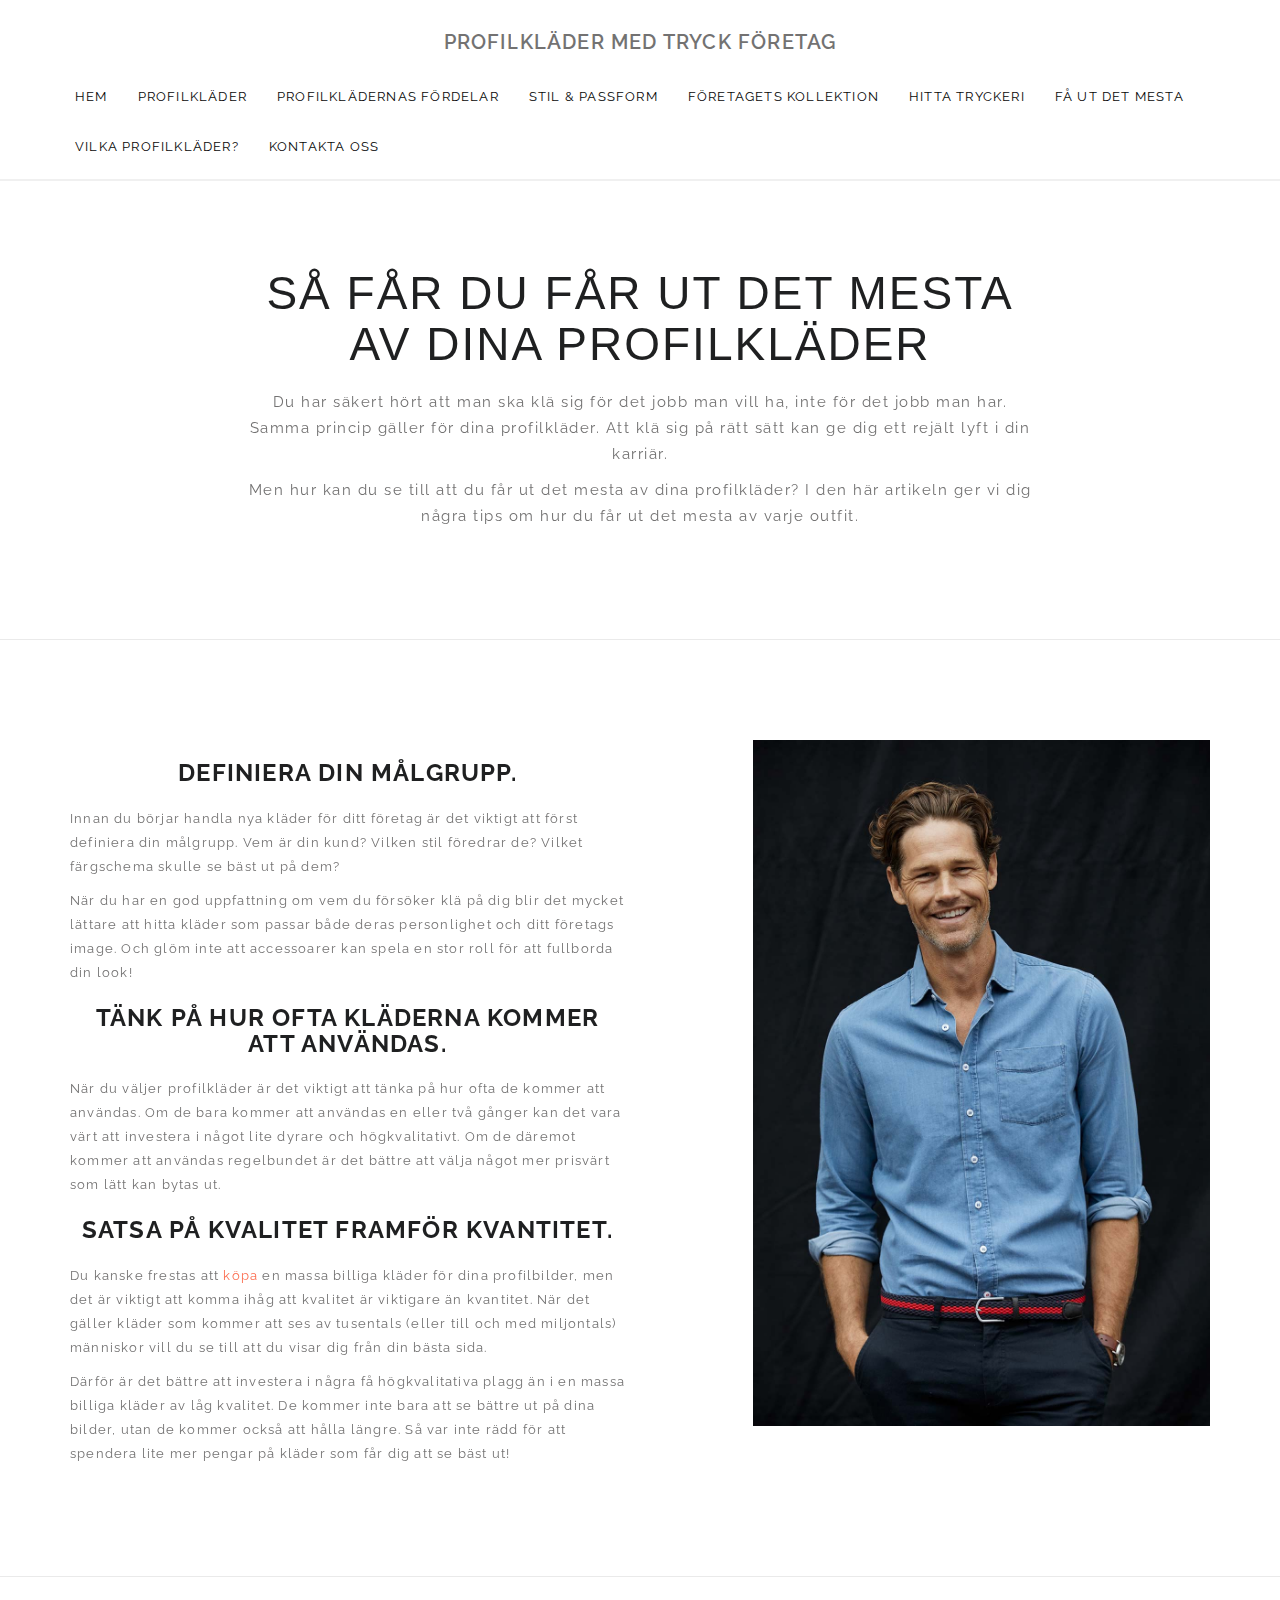
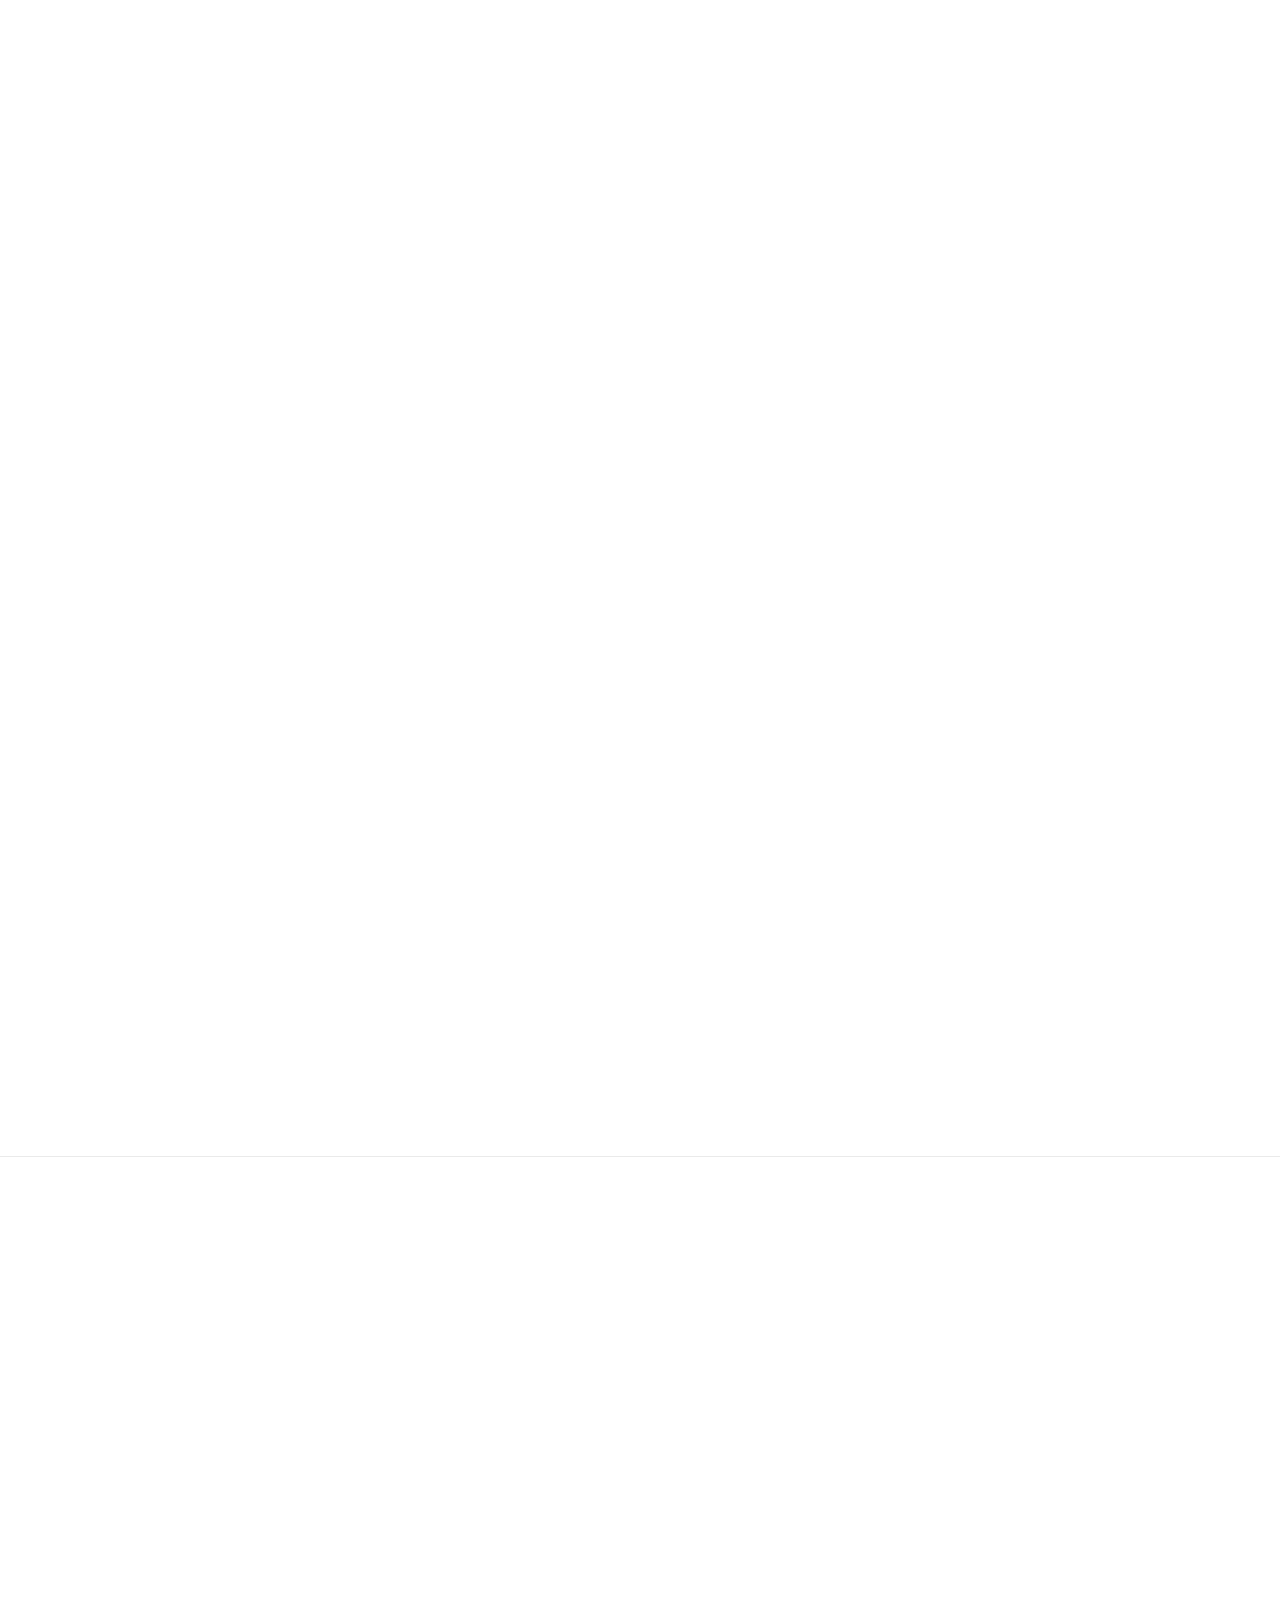
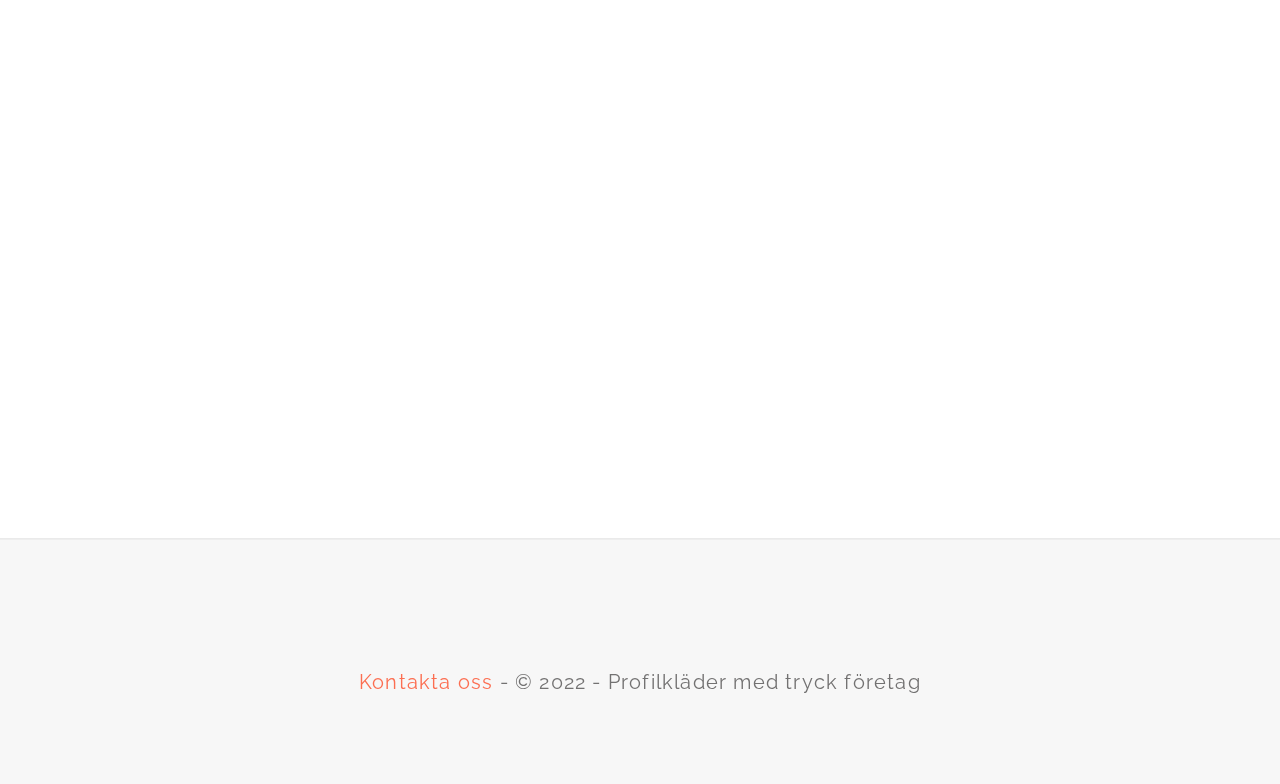
<file: maximera-nyttan.html>
<!DOCTYPE html>
<html>
<head>

  <meta charset="UTF-8">
  <meta name="description" content=" Du har säkert hört att man ska klä sig för det jobb man vill ha, inte för det jobb man har. Samma princip gäller för dina profilkläder. Att klä sig på rätt sätt kan ge dig ett rejält lyft i din karriär.">
  <meta name="keywords" content="foretagsklader-tryck-maximera-nyttan, billiga-profilklader-maximera-nyttan, trycka-logga-pa-klader-maximera-nyttan">
  <meta name="author" content="">
  <meta name="viewport" content="width=device-width, initial-scale=1">

  <title>Få ut det mesta</title>

  <link href='http://fonts.googleapis.com/css?family=Raleway:400,500,300,700' rel='stylesheet' type='text/css'>
  <link href="http://fonts.googleapis.com/css?family=Crimson+Text:400,600" rel="stylesheet" type="text/css">
  <link href="http://fonts.googleapis.com/css?family=Open+Sans:400,300,600" rel="stylesheet" type="text/css">

  <link rel="stylesheet" href="assets/css/bootstrap.min.css">

  <link rel="stylesheet" href="assets/css/style.css">

  <link rel="stylesheet" href="assets/css/animate.css">

  <link rel="stylesheet" href="assets/css/font-awesome.min.css">


	
</head>
<body>

  <header class="header">
    <nav class="navbar navbar-default navbar-static-top">
      <div class="container">
        <div class="title-container">
          <p class="title-header";>Profilkläder med tryck företag</p>
        </div>
        <div class="navbar-header">
          <button type="button" class="navbar-toggle collapsed" data-toggle="collapse" data-target="#navigation-nav">
            <span class="sr-only">Toggle navigation</span>
            <span class="icon-bar"></span>
            <span class="icon-bar"></span>
            <span class="icon-bar"></span>
          </button>

        </div>

        <div class="collapse navbar-collapse" id="navigation-nav">
          <ul class="nav navbar-nav navbar-r">
            <li><a href="./index.html">Hem</a></li>
            <li><a href="./vad-ar-profilklader.html">Profilkläder</a></li>
            <li><a href="./fordelar-med-profilklader.html">Profilklädernas fördelar</a></li>
            <li><a href="./stil-och-passform.html">Stil & passform</a></li>
            <li><a href="./skapa-kollektionen.html">Företagets kollektion</a></li>
            <li><a href="./hitta-ett-tryckeri.html">Hitta tryckeri</a></li>
            <li><a href="./maximera-nyttan.html">Få ut det mesta</a></li>
            <li><a href="./de-perfekta-profilkladerna-for-alla-tillfallen.html">Vilka profilkläder?</a></li>
            <li><a href="./kontakta-oss.html">Kontakta oss</a></li>
          </ul>
        </div>
      </div>
    </nav>
  </header>
  

  <div id="wrapper">

    <section>
        <div id="landing-offer" class="pad-sec">
          <div class="container">
  
            <div class="title-section big-title-sec animated out" data-animation="fadeInUp" data-delay="0">
              <div class="row">
                <div class="col-10 text-center center-block" style="max-width: 800px;">
                    <h1>S&aring; f&aring;r du f&aring;r ut det mesta av dina profilkl&auml;der</h1>
                    <p>Du har s&auml;kert h&ouml;rt att man ska kl&auml; sig f&ouml;r det jobb man vill ha, inte f&ouml;r det jobb man har. Samma princip g&auml;ller f&ouml;r dina profilkl&auml;der. Att kl&auml; sig p&aring; r&auml;tt s&auml;tt kan ge dig ett rej&auml;lt lyft i din karri&auml;r.</p>
                    <p>Men hur kan du se till att du f&aring;r ut det mesta av dina profilkl&auml;der? I den h&auml;r artikeln ger vi dig n&aring;gra tips om hur du f&aring;r ut det mesta av varje outfit.</p>
                </div>
              </div>
            </div>
  
            
          </div>
        </div>
    </section>

    <section>
        <div class="sep-section"></div>
    </section>
        <!-- =========================================================================================================================================== -->
        <section>
            <div class="pad-sec">
              <div class="container">
                <div class="row">
                  <div class="col-sm-6 animated out" data-animation="fadeInLeft" data-delay="0">
                    <h2>Definiera din m&aring;lgrupp.</h2>
                    <p>Innan du b&ouml;rjar handla nya kl&auml;der f&ouml;r ditt f&ouml;retag &auml;r det viktigt att f&ouml;rst definiera din m&aring;lgrupp. Vem &auml;r din kund? Vilken stil f&ouml;redrar de? Vilket f&auml;rgschema skulle se b&auml;st ut p&aring; dem?</p>
                    <p>N&auml;r du har en god uppfattning om vem du f&ouml;rs&ouml;ker kl&auml; p&aring; dig blir det mycket l&auml;ttare att hitta kl&auml;der som passar b&aring;de deras personlighet och ditt f&ouml;retags image. Och gl&ouml;m inte att accessoarer kan spela en stor roll f&ouml;r att fullborda din look!</p>
                    <h2>T&auml;nk p&aring; hur ofta kl&auml;derna kommer att anv&auml;ndas.</h2>
                    <p>N&auml;r du v&auml;ljer profilkl&auml;der &auml;r det viktigt att t&auml;nka p&aring; hur ofta de kommer att anv&auml;ndas. Om de bara kommer att anv&auml;ndas en eller tv&aring; g&aring;nger kan det vara v&auml;rt att investera i n&aring;got lite dyrare och h&ouml;gkvalitativt. Om de d&auml;remot kommer att anv&auml;ndas regelbundet &auml;r det b&auml;ttre att v&auml;lja n&aring;got mer prisv&auml;rt som l&auml;tt kan bytas ut.</p>
                    <h2>Satsa p&aring; kvalitet framf&ouml;r kvantitet.</h2>
                    <p>Du kanske frestas att <a href="https://www.aurora.umu.se/stod-och-service/administration-och-chef/hr-guiden/admninistration-av-anstallningar-och-loner/ersattningar-anstallda/arbetsklader/">k&ouml;pa</a> en massa billiga kl&auml;der f&ouml;r dina profilbilder, men det &auml;r viktigt att komma ih&aring;g att kvalitet &auml;r viktigare &auml;n kvantitet. N&auml;r det g&auml;ller kl&auml;der som kommer att ses av tusentals (eller till och med miljontals) m&auml;nniskor vill du se till att du visar dig fr&aring;n din b&auml;sta sida.</p>
                    <p>D&auml;rf&ouml;r &auml;r det b&auml;ttre att investera i n&aring;gra f&aring; h&ouml;gkvalitativa plagg &auml;n i en massa billiga kl&auml;der av l&aring;g kvalitet. De kommer inte bara att se b&auml;ttre ut p&aring; dina bilder, utan de kommer ocks&aring; att h&aring;lla l&auml;ngre. S&aring; var inte r&auml;dd f&ouml;r att spendera lite mer pengar p&aring; kl&auml;der som f&aring;r dig att se b&auml;st ut!</p>
                  </div>
      
                  <div class="col-sm-5 col-sm-offset-1 text-center img-app-right animated out" data-animation="fadeInRight" data-delay="0">
                    <figure>
                      <img src="./assets/images/billiga-profilklader-maximera-nyttan.jpg" alt="billiga-profilklader-maximera-nyttan">
                    </figure>
                  </div>
      
                </div>
              </div>
            </div> 
          </section>
      
      
          <section>
            <div class="sep-section"></div>
          </section>
          <!-- =========================================================================================================================================== -->
      
          <section>
            <div class="pad-sec">
              <div class="container">
                <div class="row">
      
                  <div class="col-sm-7 text-center animated out " data-animation="fadeInLeft" data-delay="0">
                    <figure class="">
                        <img src="./assets/images/foretagsklader-tryck-maximera-nyttan.jpg" alt="foretagsklader-tryck-maximera-nyttan">
                    </figure>
                  </div>
      
                  <div class="col-sm-5 animated out" data-animation="fadeInRight" data-delay="0">
                    <h2>Hitta en balans mellan komfort och stil.</h2>
                    <p>Att hitta den perfekta balansen mellan komfort och stil kan vara en utmaning, men det &auml;r viktigt om du vill f&aring; ut det mesta av dina profilkl&auml;der. Du vill inte vara s&aring; bekv&auml;m att du ser slarvig ut, men du vill inte heller vara s&aring; obekv&auml;m att du inte kan r&ouml;ra dig eller andas.</p>
                    <p>Nyckeln &auml;r att hitta kl&auml;der som &auml;r b&aring;de bekv&auml;ma och snygga. Detta kan kr&auml;va lite experimenterande, men det &auml;r v&auml;rt det i slut&auml;ndan. Prova olika stilar och tyger tills du hittar n&aring;got som fungerar f&ouml;r dig. Och var inte r&auml;dd f&ouml;r att blanda och matcha olika plagg f&ouml;r att skapa din egen unika look.</p>
                    <h2>F&aring; input fr&aring;n dina anst&auml;llda.</h2>
                    <p>Ett av de b&auml;sta s&auml;tten att f&aring; ut det mesta av dina profilkl&auml;der &auml;r att f&aring; input fr&aring;n dina anst&auml;llda. Det &auml;r de som kommer att b&auml;ra dem varje dag, och de vet vad som fungerar och vad som inte fungerar. Be dem om deras tankar om kl&auml;dernas passform, stil och f&auml;rg, och se vilka &auml;ndringar de tycker beh&ouml;ver g&ouml;ras.</p>
                    <p>Du kanske ocks&aring; vill &ouml;verv&auml;ga att h&aring;lla en modevisning eller fotografering f&ouml;r att f&aring; allas &aring;sikter om kl&auml;derna. Detta &auml;r ett bra s&auml;tt att f&aring; alla engagerade och entusiastiska &ouml;ver de nya uniformerna, och det kan ocks&aring; vara v&auml;ldigt roligt!</p>
                    
                  </div>
                  
                </div>
              </div> 
            </div>
          </section>
      
          <section>
            <div class="sep-section"></div>
          </section>
        <!-- =========================================================================================================================================== -->
        <section>
            <div class="pad-sec">
              <div class="container">
                <div class="row">
                  <div class="col-sm-6 animated out" data-animation="fadeInLeft" data-delay="0">
                    
                    <h2>Var f&ouml;rsiktig med logotyper och varum&auml;rken.</h2>
                    <p>N&auml;r det g&auml;ller att anv&auml;nda <a href="https://klader-med-tryck-foretag.pages.dev/">ditt f&ouml;retags profilkl&auml;der</a> &auml;r det viktigt att k&auml;nna till vad som g&auml;ller. F&ouml;rs&ouml;k till exempel att inte &ouml;verdriva med logotyper och varum&auml;rken. &Auml;ven om det &auml;r bra att visa upp ditt f&ouml;retags identitet vill du inte framst&aring; som anstr&auml;ngd eller f&aring;nig.</p>
                    <p>En annan sak att t&auml;nka p&aring; &auml;r vilken typ av milj&ouml; du kommer att b&auml;ra dina profilkl&auml;der i. Om du ska delta i en formell tillst&auml;llning &auml;r det b&auml;st att undvika allt f&ouml;r avslappnat eller funkigt. Samma sak g&auml;ller f&ouml;r motsatsen - om du ska g&aring; p&aring; en musikfestival &auml;r det okej att sl&auml;ppa ner h&aring;ret och ha lite kul med din outfit!</p>
                    <h2>Avslutande tips</h2>
                    <p>Du vet s&auml;kert redan att profilkl&auml;der &auml;r ett utm&auml;rkt s&auml;tt att marknadsf&ouml;ra ditt f&ouml;retag. Men vad du kanske inte vet &auml;r hur du f&aring;r ut det mesta av dem. H&auml;r &auml;r n&aring;gra tips:</p>
                    <p>1. Se till att dina kl&auml;der &auml;r av h&ouml;g kvalitet. Ingen vill b&auml;ra en sliten T-shirt med en blek logotyp.</p>
                    <p>2. Var uppm&auml;rksam p&aring; detaljerna. Dina kl&auml;der ska &aring;terspegla ditt varum&auml;rkes v&auml;rderingar och personlighet.</p>
                    <p>3. Matcha dina kl&auml;der med din m&aring;lgrupp. Om du riktar dig till unga yrkesverksamma, satsa p&aring; en mer urban look. Om du riktar dig till familjer, v&auml;lj n&aring;got mer konservativt.</p>
                    <p>4. H&aring;ll dig uppdaterad med de senaste trenderna. Bara f&ouml;r att du anv&auml;nder profilkl&auml;der betyder det inte att du m&aring;ste h&aring;lla dig till f&ouml;r&aring;ldrade stilar.</p>
                    <p>5. Var kreativ! Profilkl&auml;der kan vara ett utm&auml;rkt s&auml;tt att visa upp ditt f&ouml;retags unika stil och personlighet.</p>
                  </div>
      
                  <div class="col-sm-5 col-sm-offset-1 text-center img-app-right animated out" data-animation="fadeInRight" data-delay="0">
                    <figure>
                      <img src="./assets/images/trycka-logga-pa-klader-maximera-nyttan.jpg" alt="trycka-logga-pa-klader-maximera-nyttand">
                    </figure>
                  </div>
      
                </div>
              </div>
            </div> 
          </section>
      
      
          <section>
            <div class="sep-section"></div>
          </section>
    <!-- =========================================================================================================================================== -->

    <footer>
      <div id="footer-section" class="text-center">
        <div class="container">
          <div class="row">
            <div class="col-10 text-center center-block" style="max-width: 800px;">
              <p class="copyright">
                <a href="./kontakta-oss.html">Kontakta oss</a> - &copy; 2022 - Profilkläder med tryck företag<a href="#"></a>
              </p>
            </div>
          </div>
        </div>
      </div>
    </footer>


  </div>

  <div class="back-to-top">
    <i class="fa fa-angle-up fa-3x"></i>
  </div>

  <script src="assets/js/jquery-1.11.3.min.js"></script>
  <script src="assets/js/bootstrap.min.js"></script>
  <script src="assets/js/bootstrap-hover-dropdown.min.js"></script>
  <script src="assets/js/jquery.appear.min.js"></script>
  <script src="assets/js/jquery.imagesloaded.min.js"></script>
  <script src="assets/js/main.js"></script>

</body>
</html>
</file>
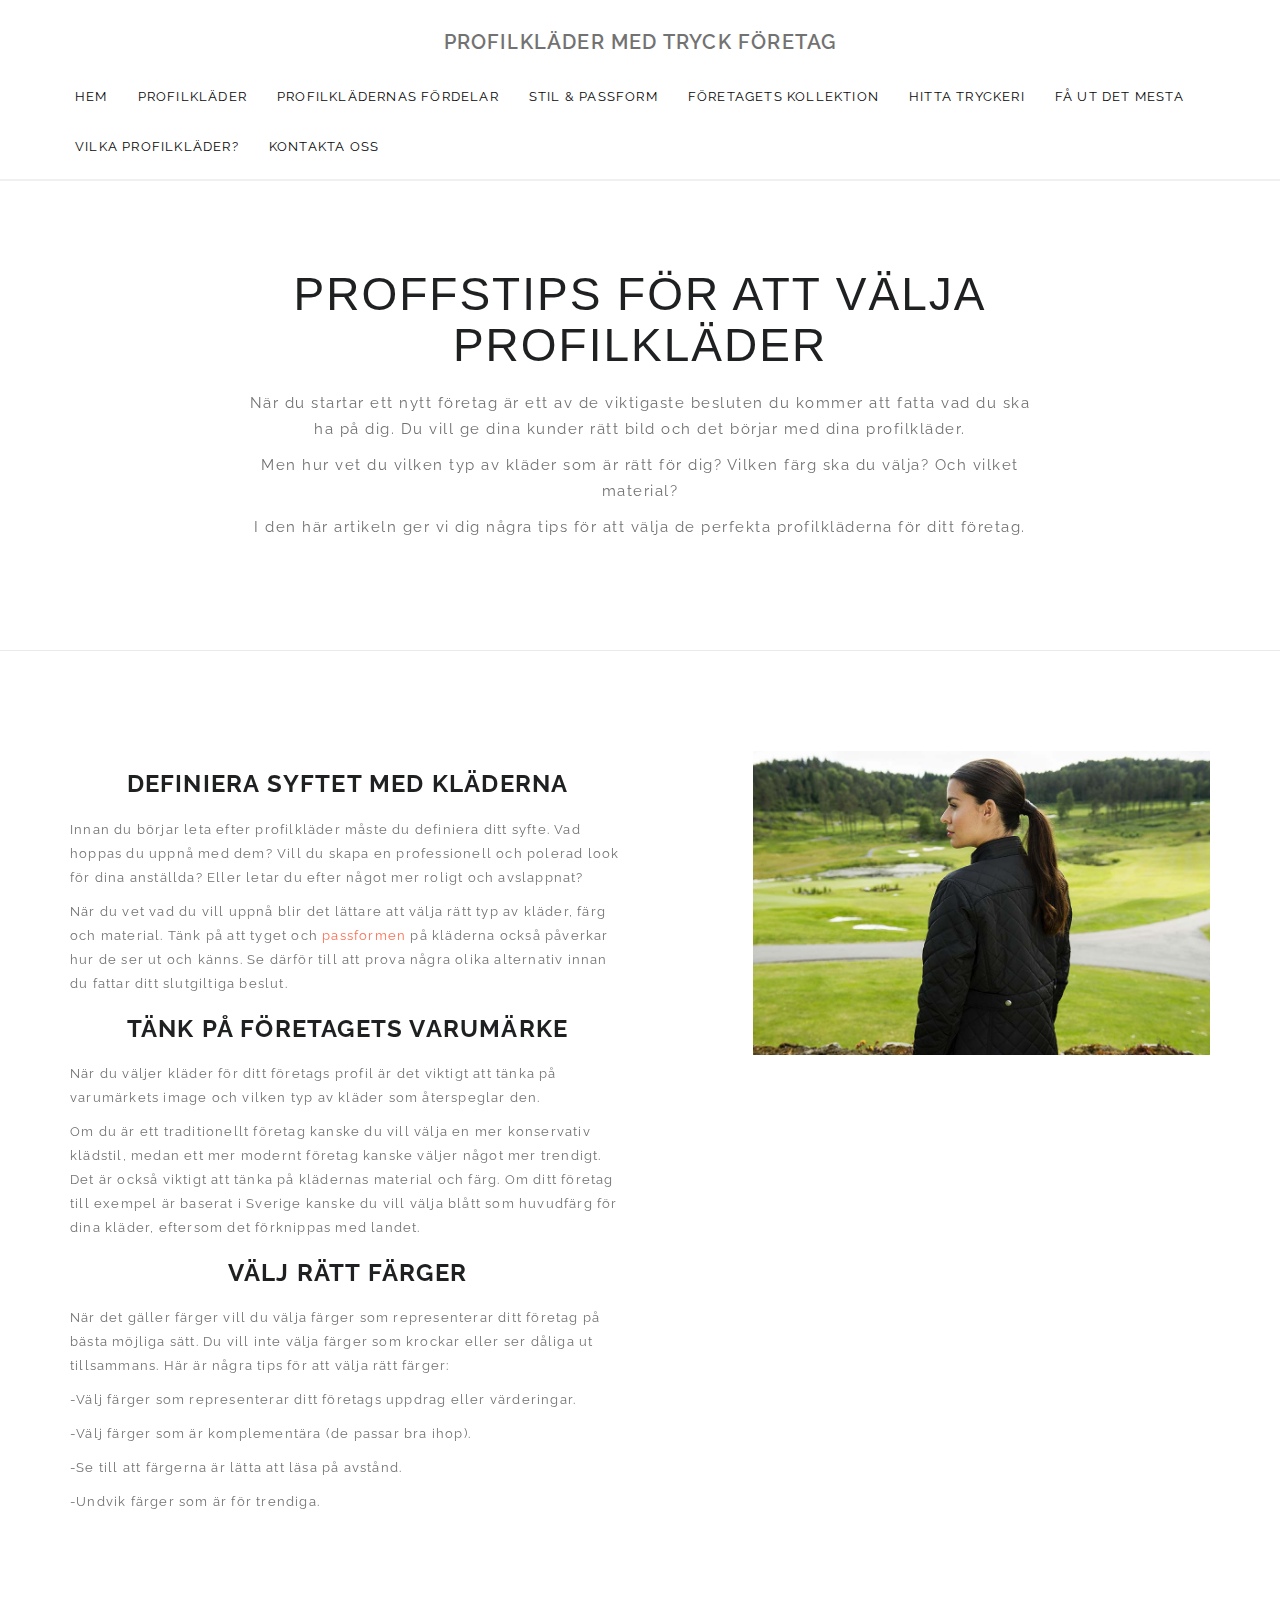
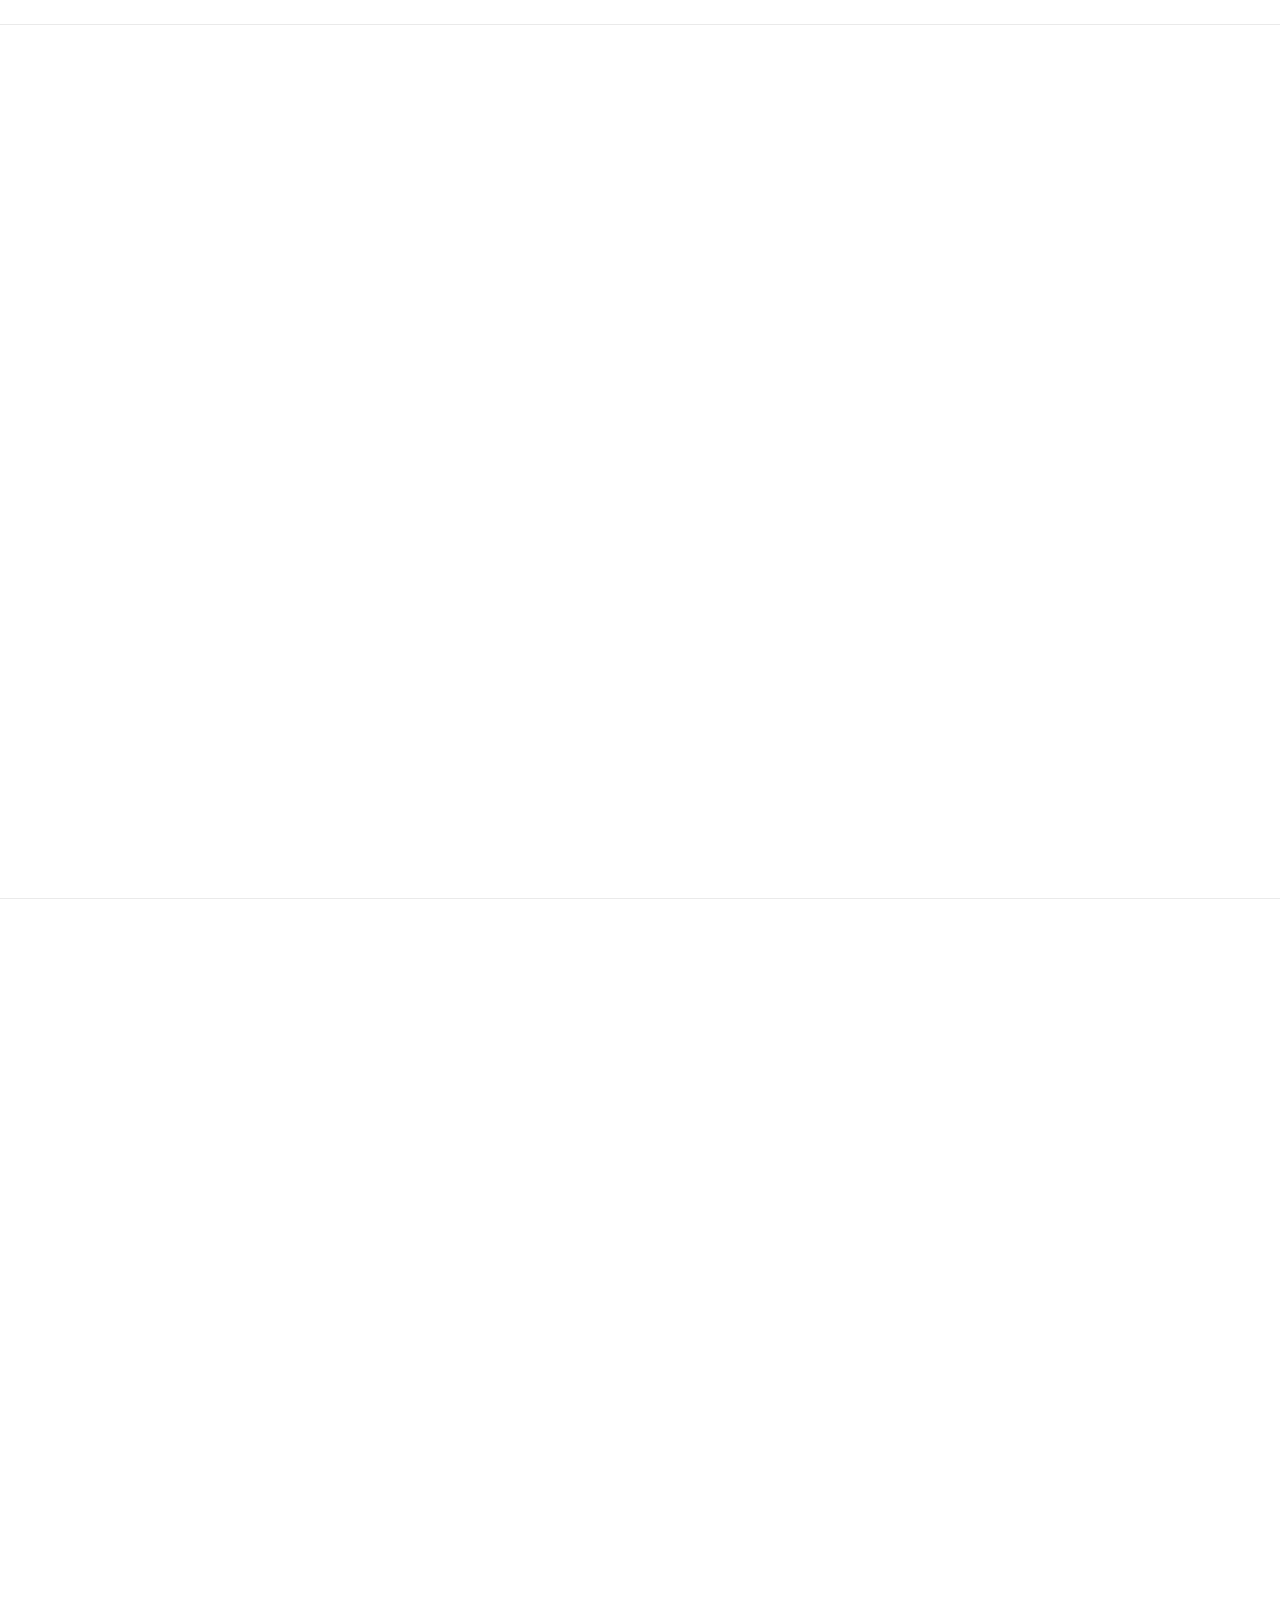
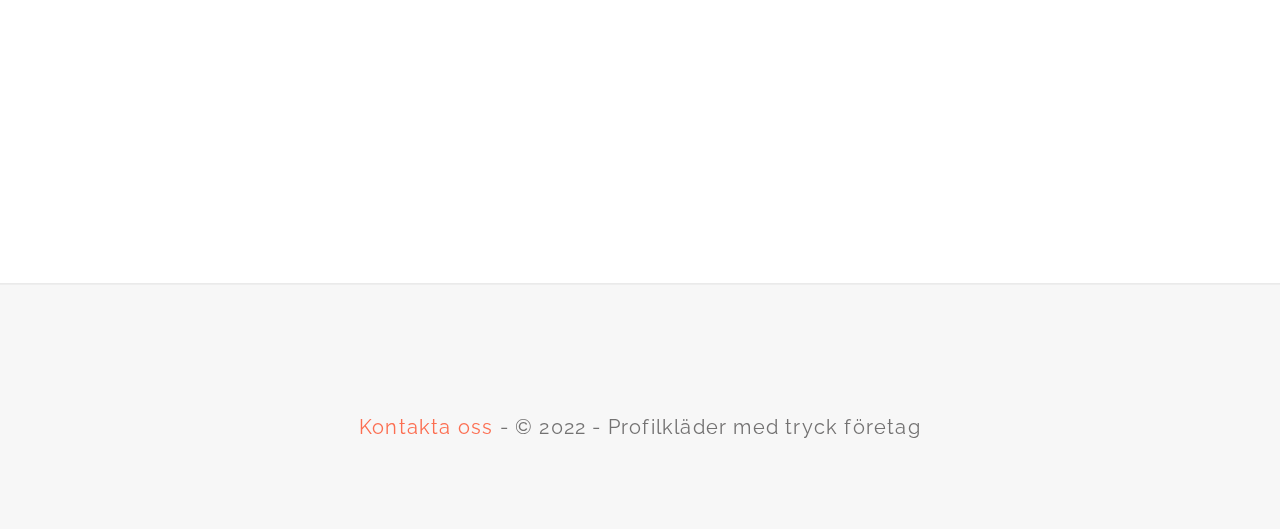
<file: skapa-kollektionen.html>
<!DOCTYPE html>
<html>
<head>

  <meta charset="UTF-8">
  <meta name="description" content="När du väljer kläder för ditt företags profil är det viktigt att tänka på varumärkets image och vilken typ av kläder som återspeglar den.">
  <meta name="keywords" content="foretag-profilklader-kollektion, foretag-reklam-klader-kollektion, foretag-profilklader-med-tryck-kollektion">
  <meta name="author" content="">
  <meta name="viewport" content="width=device-width, initial-scale=1">

  <title>Skapa kollektionen</title>

  <link href='http://fonts.googleapis.com/css?family=Raleway:400,500,300,700' rel='stylesheet' type='text/css'>
  <link href="http://fonts.googleapis.com/css?family=Crimson+Text:400,600" rel="stylesheet" type="text/css">
  <link href="http://fonts.googleapis.com/css?family=Open+Sans:400,300,600" rel="stylesheet" type="text/css">

  <link rel="stylesheet" href="assets/css/bootstrap.min.css">

  <link rel="stylesheet" href="assets/css/style.css">

  <link rel="stylesheet" href="assets/css/animate.css">

  <link rel="stylesheet" href="assets/css/font-awesome.min.css">


	
</head>
<body>

  <header class="header">
    <nav class="navbar navbar-default navbar-static-top">
      <div class="container">
        <div class="title-container">
          <p class="title-header";>Profilkläder med tryck företag</p>
        </div>
        <div class="navbar-header">
          <button type="button" class="navbar-toggle collapsed" data-toggle="collapse" data-target="#navigation-nav">
            <span class="sr-only">Toggle navigation</span>
            <span class="icon-bar"></span>
            <span class="icon-bar"></span>
            <span class="icon-bar"></span>
          </button>

        </div>

        <div class="collapse navbar-collapse" id="navigation-nav">
          <ul class="nav navbar-nav navbar-r">
            <li><a href="./index.html">Hem</a></li>
            <li><a href="./vad-ar-profilklader.html">Profilkläder</a></li>
            <li><a href="./fordelar-med-profilklader.html">Profilklädernas fördelar</a></li>
            <li><a href="./stil-och-passform.html">Stil & passform</a></li>
            <li><a href="./skapa-kollektionen.html">Företagets kollektion</a></li>
            <li><a href="./hitta-ett-tryckeri.html">Hitta tryckeri</a></li>
            <li><a href="./maximera-nyttan.html">Få ut det mesta</a></li>
            <li><a href="./de-perfekta-profilkladerna-for-alla-tillfallen.html">Vilka profilkläder?</a></li>
            <li><a href="./kontakta-oss.html">Kontakta oss</a></li>
          </ul>
        </div>
      </div>
    </nav>
  </header>
  

  <div id="wrapper">

<!-- =========================================================================================================================================== -->
    <section>
        <div class="sep-section"></div>
      </section>
      <section>
          <div id="landing-offer" class="pad-sec">
            <div class="container">
    
              <div class="title-section big-title-sec animated out" data-animation="fadeInUp" data-delay="0">
                <div class="row">
                  <div class="col-10 text-center center-block" style="max-width: 800px;">
                    <h1>Proffstips f&ouml;r att v&auml;lja profilkl&auml;der</h1>
                    <p>N&auml;r du startar ett nytt f&ouml;retag &auml;r ett av de viktigaste besluten du kommer att fatta vad du ska ha p&aring; dig. Du vill ge dina kunder r&auml;tt bild och det b&ouml;rjar med dina profilkl&auml;der.</p>
                    <p>Men hur vet du vilken typ av kl&auml;der som &auml;r r&auml;tt f&ouml;r dig? Vilken f&auml;rg ska du v&auml;lja? Och vilket material?</p>
                    <p>I den h&auml;r artikeln ger vi dig n&aring;gra tips f&ouml;r att v&auml;lja de perfekta profilkl&auml;derna f&ouml;r ditt f&ouml;retag.</p>
                  </div>
                </div>
              </div>
    
    
            </div>
          </div>
        </section>
    </section>
    <section>
      <div class="sep-section"></div>
    </section>

 <!-- =========================================================================================================================================== -->
 <section>
    <div class="pad-sec">
      <div class="container">
        <div class="row">
          <div class="col-sm-6 animated out" data-animation="fadeInLeft" data-delay="0">
            <h2>Definiera syftet med kl&auml;derna</h2>
                        
            <p>Innan du b&ouml;rjar leta efter profilkl&auml;der m&aring;ste du definiera ditt syfte. Vad hoppas du uppn&aring; med dem? Vill du skapa en professionell och polerad look f&ouml;r dina anst&auml;llda? Eller letar du efter n&aring;got mer roligt och avslappnat?</p>
            
            <p>N&auml;r du vet vad du vill uppn&aring; blir det l&auml;ttare att v&auml;lja r&auml;tt typ av kl&auml;der, f&auml;rg och material. T&auml;nk p&aring; att tyget och <a href="https://klader-med-tryck-foretag.pages.dev/stil-och-passform">passformen</a> p&aring; kl&auml;derna ocks&aring; p&aring;verkar hur de ser ut och k&auml;nns. Se d&auml;rf&ouml;r till att prova n&aring;gra olika alternativ innan du fattar ditt slutgiltiga beslut.</p>

            <h2>T&auml;nk p&aring; f&ouml;retagets varum&auml;rke</h2>
            <p>N&auml;r du v&auml;ljer kl&auml;der f&ouml;r ditt f&ouml;retags profil &auml;r det viktigt att t&auml;nka p&aring; varum&auml;rkets image och vilken typ av kl&auml;der som &aring;terspeglar den.</p>
            <p>Om du &auml;r ett traditionellt f&ouml;retag kanske du vill v&auml;lja en mer konservativ kl&auml;dstil, medan ett mer modernt f&ouml;retag kanske v&auml;ljer n&aring;got mer trendigt. Det &auml;r ocks&aring; viktigt att t&auml;nka p&aring; kl&auml;dernas material och f&auml;rg. Om ditt f&ouml;retag till exempel &auml;r baserat i Sverige kanske du vill v&auml;lja bl&aring;tt som huvudf&auml;rg f&ouml;r dina kl&auml;der, eftersom det f&ouml;rknippas med landet.</p>

            <h2>V&auml;lj r&auml;tt f&auml;rger</h2>
            <p>N&auml;r det g&auml;ller f&auml;rger vill du v&auml;lja f&auml;rger som representerar ditt f&ouml;retag p&aring; b&auml;sta m&ouml;jliga s&auml;tt. Du vill inte v&auml;lja f&auml;rger som krockar eller ser d&aring;liga ut tillsammans. H&auml;r &auml;r n&aring;gra tips f&ouml;r att v&auml;lja r&auml;tt f&auml;rger:</p>
            <p>-V&auml;lj f&auml;rger som representerar ditt f&ouml;retags uppdrag eller v&auml;rderingar.</p>
            <p>-V&auml;lj f&auml;rger som &auml;r komplement&auml;ra (de passar bra ihop).</p>
            <p>-Se till att f&auml;rgerna &auml;r l&auml;tta att l&auml;sa p&aring; avst&aring;nd.</p>
            <p>-Undvik f&auml;rger som &auml;r f&ouml;r trendiga.</p>  
              
          
          
          </div>

          <div class="col-sm-5 col-sm-offset-1 text-center img-app-right animated out" data-animation="fadeInRight" data-delay="0">
            <figure>
              <img src="./assets/images/foretag profilklader kollektion.jpg" alt="foretag-profilklader-kollektion">
            </figure>
          </div>

        </div>
      </div>
    </div> 
  </section>
  <section>
    <div class="sep-section"></div>
  </section>
  <!-- =========================================================================================================================================== -->

  <section>
    <div class="pad-sec">
      <div class="container">
        <div class="row">

          <div class="col-sm-7 text-center animated out " data-animation="fadeInLeft" data-delay="0">
            <figure class="">
              <img src="./assets/images/foretag profilklader med tryck kollektion.jpg" alt="foretag-profilklader-med-tryck-kollektion">
            </figure>
          </div>

          <div class="col-sm-5 animated out" data-animation="fadeInRight" data-delay="0">
            <h2>V&auml;lj r&auml;tt material</h2>
            <p>N&auml;r det g&auml;ller att v&auml;lja r&auml;tt material f&ouml;r ditt f&ouml;retags profilkl&auml;der finns det n&aring;gra saker att t&auml;nka p&aring;. Du vill v&auml;lja ett material som &auml;r bekv&auml;mt och l&auml;tt att b&auml;ra, och som ocks&aring; &aring;terspeglar tonen i ditt f&ouml;retag.</p>
            <p>Om du till exempel vill ha en formell och professionell look kan du v&auml;lja ett material som ull eller bomull. Om du vill ha en mer avslappnad k&auml;nsla &auml;r material som linne eller bomull ett b&auml;ttre val. Och kom ih&aring;g att du alltid kan blanda och matcha olika material f&ouml;r att <a href="https://www.smartphoto.se/fotopresenter/textil/klader-med-foto">skapa en unik look</a> f&ouml;r ditt f&ouml;retag.</p>

            <h2>V&auml;lj r&auml;tt kl&auml;desplagg</h2>
            <p>Nu n&auml;r du vet vilka olika typer av profilkl&auml;der som finns tillg&auml;ngliga &auml;r det dags att b&ouml;rja fundera p&aring; vilken typ av plagg som b&auml;st representerar ditt f&ouml;retag. N&auml;r det g&auml;ller att v&auml;lja r&auml;tt kl&auml;der finns det n&aring;gra saker du m&aring;ste ta h&auml;nsyn till:</p>
            <p>- Vilken typ av verksamhet du &auml;r verksam i.</p>
            <p>- Den bild du vill ge av dig sj&auml;lv.</p>
            <p>- Vilken typ av kund du vill locka till dig.</p>
            <p>N&auml;r du v&auml;l har en klar uppfattning om vad du letar efter blir det mycket l&auml;ttare att v&auml;lja r&auml;tt saker till ditt f&ouml;retags garderob. S&aring; varf&ouml;r inte b&ouml;rja bl&auml;ddra i v&aring;r samling profilkl&auml;der och se vad som f&aring;ngar din uppm&auml;rksamhet?</p>
          </div>
          
        </div>
      </div> 
    </div>
  </section>

  <section>
    <div class="sep-section"></div>
  </section>
   <!-- =========================================================================================================================================== -->
   <section>
    <div class="pad-sec">
      <div class="container">
        <div class="row">
          <div class="col-sm-6 animated out" data-animation="fadeInLeft" data-delay="0">
            <h2>Proffstips f&ouml;r att skapa en enhetlig look</h2>
            <p>N&auml;r du ska v&auml;lja profilkl&auml;der f&ouml;r ditt f&ouml;retag &auml;r det viktigt att t&auml;nka p&aring; vilket helhetsintryck du vill skapa. Vill du ha en klassisk, professionell look? Eller f&ouml;redrar du en mer modern stil?</p>
            <p>N&auml;r du har best&auml;mt dig f&ouml;r en stil &auml;r n&auml;sta steg att v&auml;lja r&auml;tt f&auml;rg och material f&ouml;r dina kl&auml;der. T&auml;nk p&aring; vilken typ av verksamhet du har och vilken bild du vill f&ouml;rmedla. Om du &auml;r os&auml;ker p&aring; vilken f&auml;rg eller vilket material som &auml;r r&auml;tt f&ouml;r dig kan du be din leverant&ouml;r om r&aring;d.</p>
            <p>Se slutligen till att alla dina kl&auml;der &auml;r fr&aring;n samma sortiment eller kollektion f&ouml;r att skapa en sammanh&auml;ngande look. Detta bidrar till att skapa en <a href="https://anthembranding.com/sv/blog/hur-man-skapar-en-kraftfull-varumarkesidentitet">varum&auml;rkesidentitet</a> och f&aring;r dina anst&auml;llda att k&auml;nna sig som en del av ett team.</p>
            
            <h2>Slutligen ska du t&auml;nka p&aring; detta n&auml;r du v&auml;ljer profilkl&auml;derna</h2>
            <p>N&auml;r du v&auml;ljer de perfekta profilkl&auml;derna f&ouml;r ditt f&ouml;retag finns det n&aring;gra saker du m&aring;ste ta h&auml;nsyn till.</p>
            <p>F&ouml;r det f&ouml;rsta m&aring;ste du best&auml;mma vilken typ av kl&auml;der du vill ha. Vill du ha formella kl&auml;der eller n&aring;got mer avslappnat?</p>
            <p>D&auml;refter m&aring;ste du t&auml;nka p&aring; vilka f&auml;rger och material du vill ha. Du vill ha kl&auml;der som &aring;terspeglar ditt f&ouml;retags v&auml;rderingar och personlighet.</p>
            <p>Slutligen m&aring;ste du se till att kl&auml;derna sitter bra och &auml;r bekv&auml;ma att b&auml;ra. Du vill inte att dina anst&auml;llda ska k&auml;nna sig obekv&auml;ma eller sj&auml;lvmedvetna i sina profilkl&auml;der.</p>
            <p>N&auml;r du tar h&auml;nsyn till alla dessa faktorer kan du v&auml;lja kl&auml;der som verkligen <a href="https://klader-med-tryck-foretag.pages.dev/">representerar ditt f&ouml;retags</a> identitet.</p>
          </div>

          <div class="col-sm-5 col-sm-offset-1 text-center img-app-right animated out" data-animation="fadeInRight" data-delay="0">
            <figure>
              <img src="./assets/images/foretag reklam klader kollektion.jpg" alt="foretag-reklam-klader-kollektion">
            </figure>
          </div>

        </div>
      </div>
    </div> 
  </section>


  <section>
    <div class="sep-section"></div>
  </section>
      <!-- =========================================================================================================================================== -->

      <footer>
        <div id="footer-section" class="text-center">
          <div class="container">
            <div class="row">
              <div class="col-10 text-center center-block" style="max-width: 800px;">
                <p class="copyright">
                  <a href="./kontakta-oss.html">Kontakta oss</a> - &copy; 2022 - Profilkläder med tryck företag<a href="#"></a>
                </p>
              </div>
            </div>
          </div>
        </div>
      </footer>
  
  
    </div>
  
    <div class="back-to-top">
      <i class="fa fa-angle-up fa-3x"></i>
    </div>
  
    <script src="assets/js/jquery-1.11.3.min.js"></script>
    <script src="assets/js/bootstrap.min.js"></script>
    <script src="assets/js/bootstrap-hover-dropdown.min.js"></script>
    <script src="assets/js/jquery.appear.min.js"></script>
    <script src="assets/js/jquery.imagesloaded.min.js"></script>
    <script src="assets/js/main.js"></script>
  
  </body>
  </html>
</file>
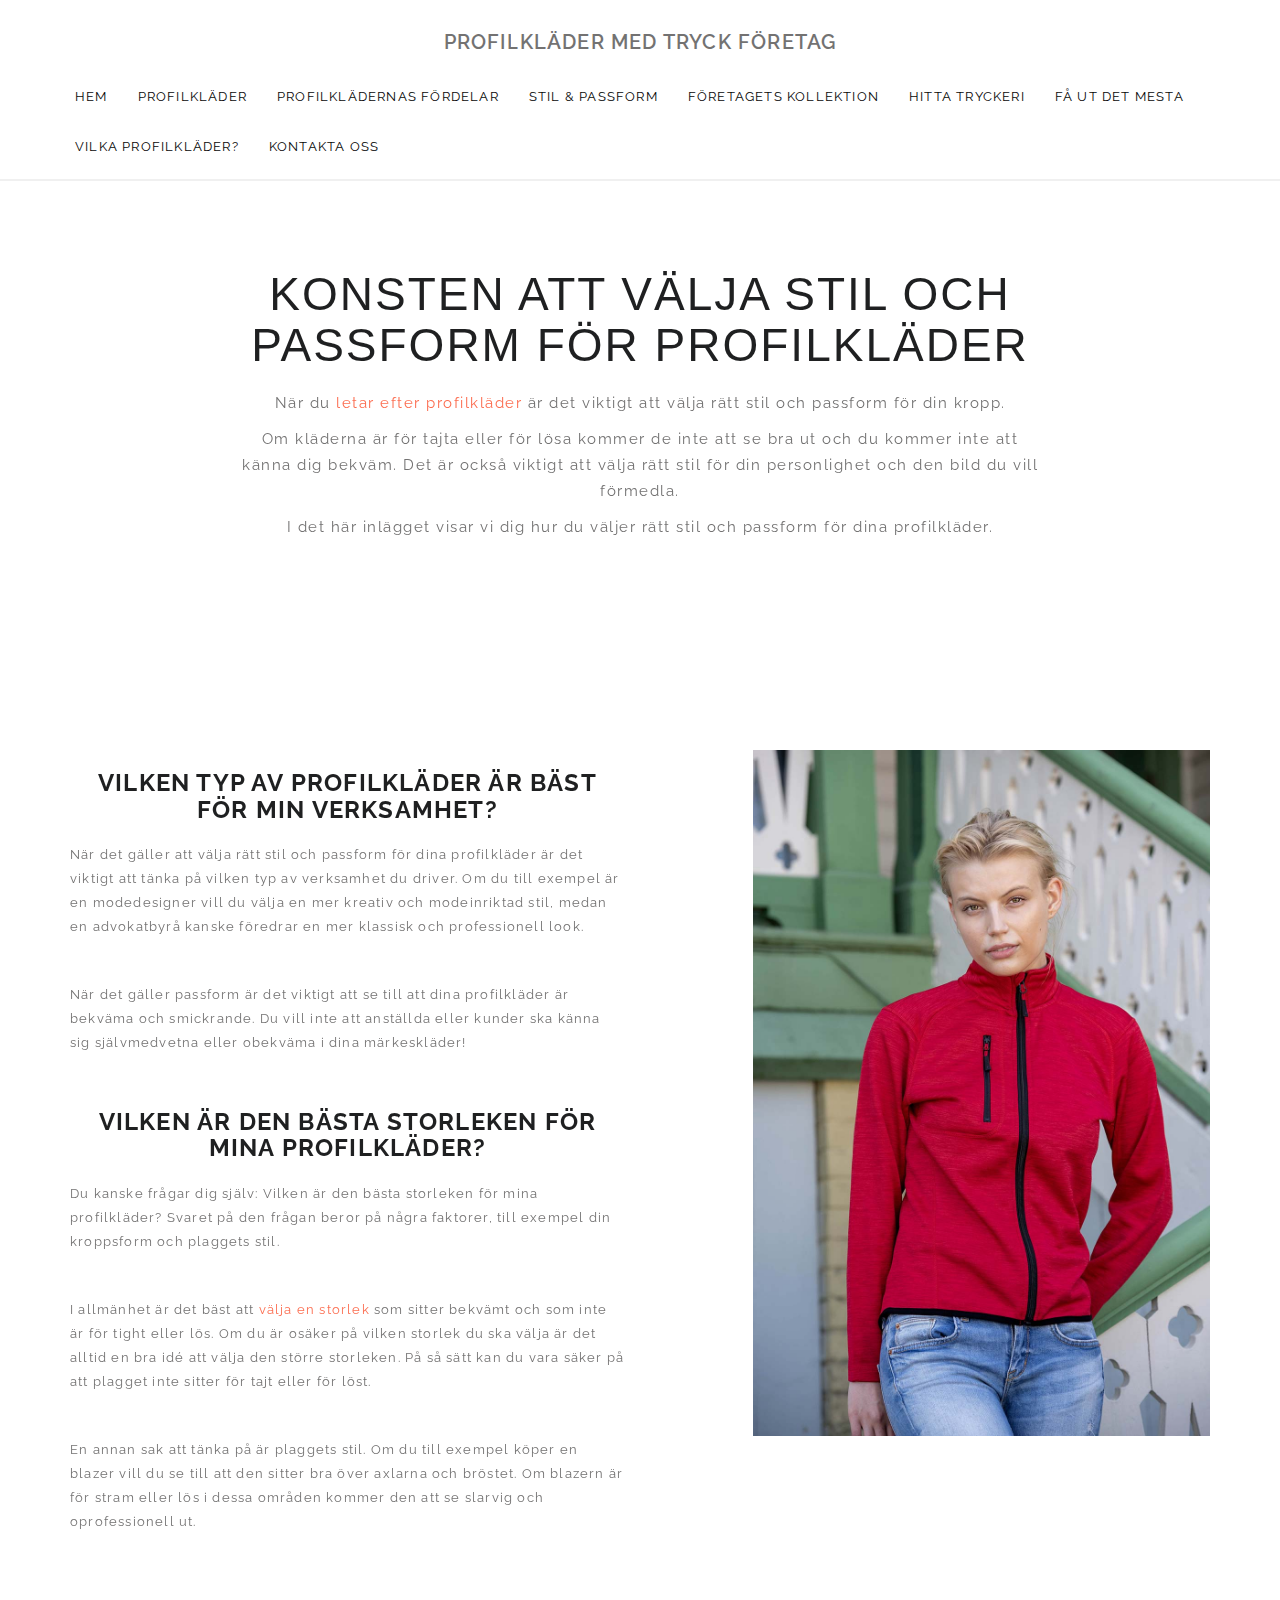
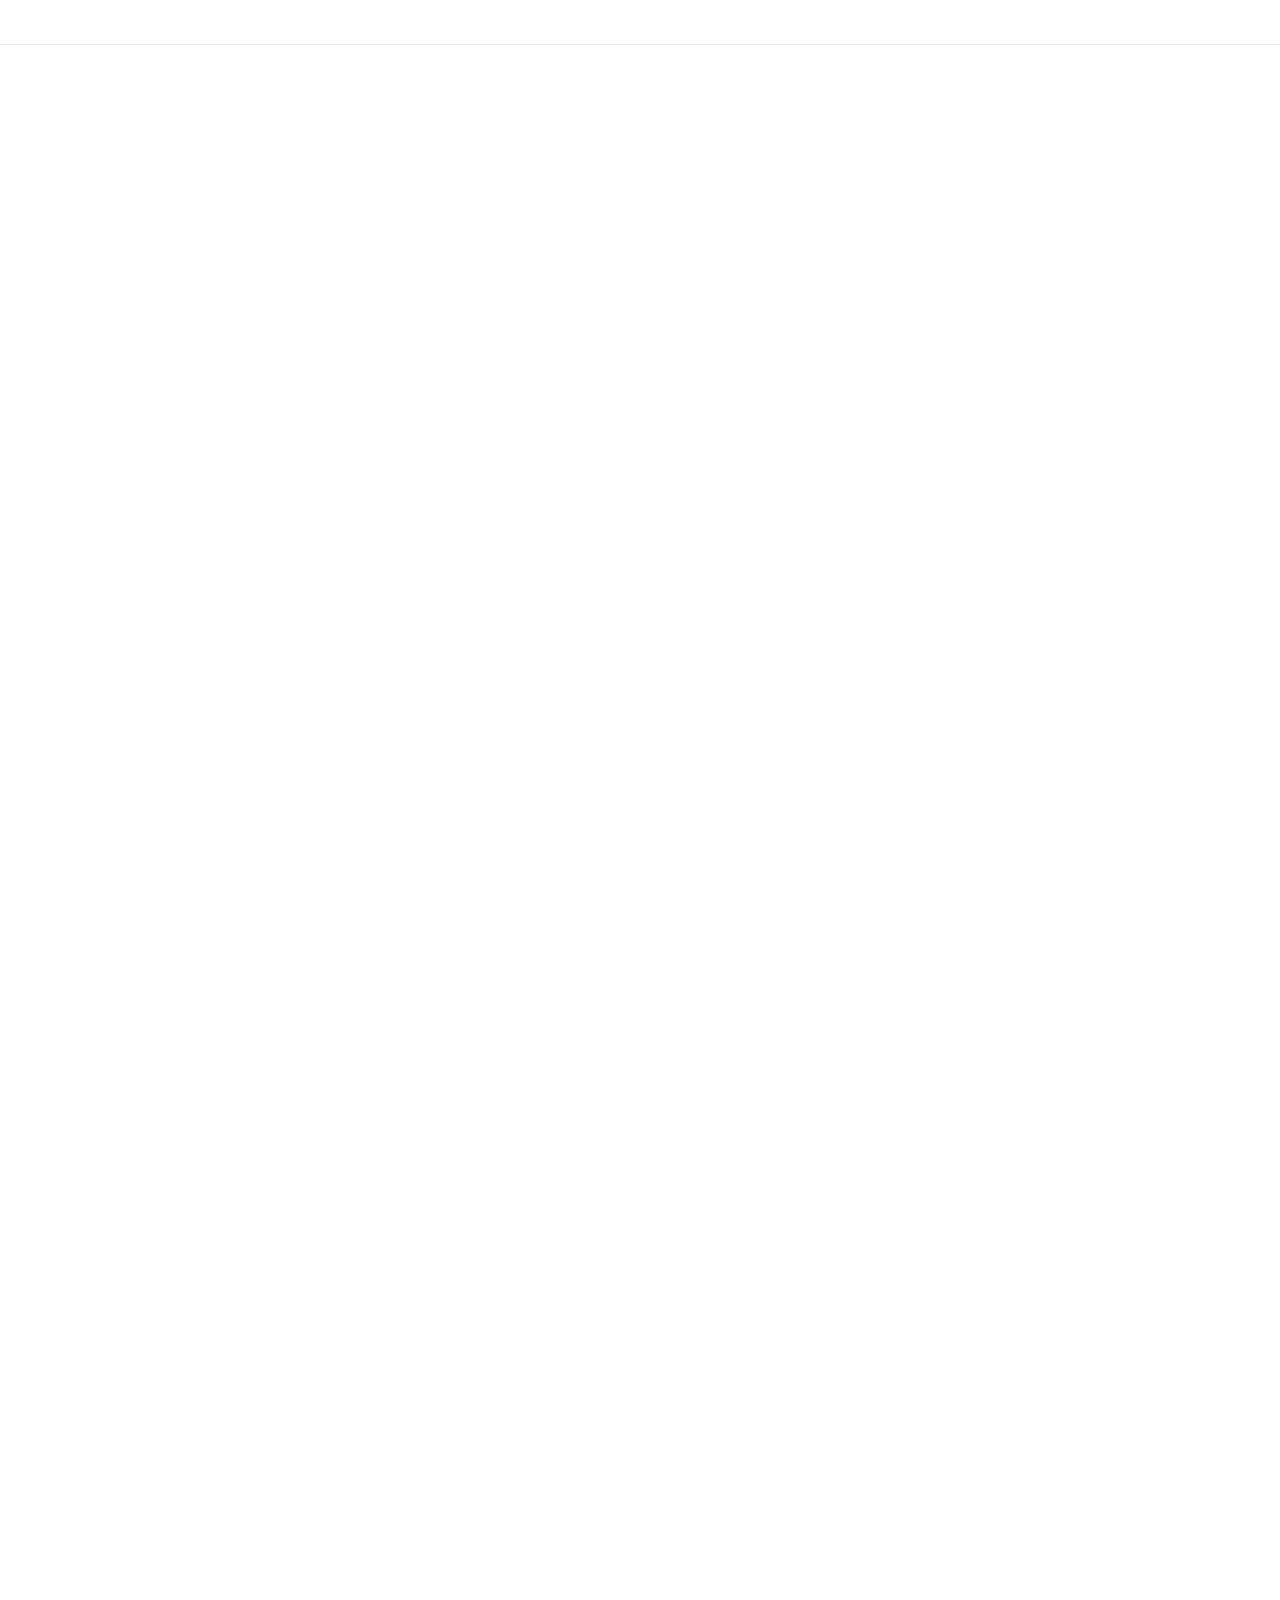
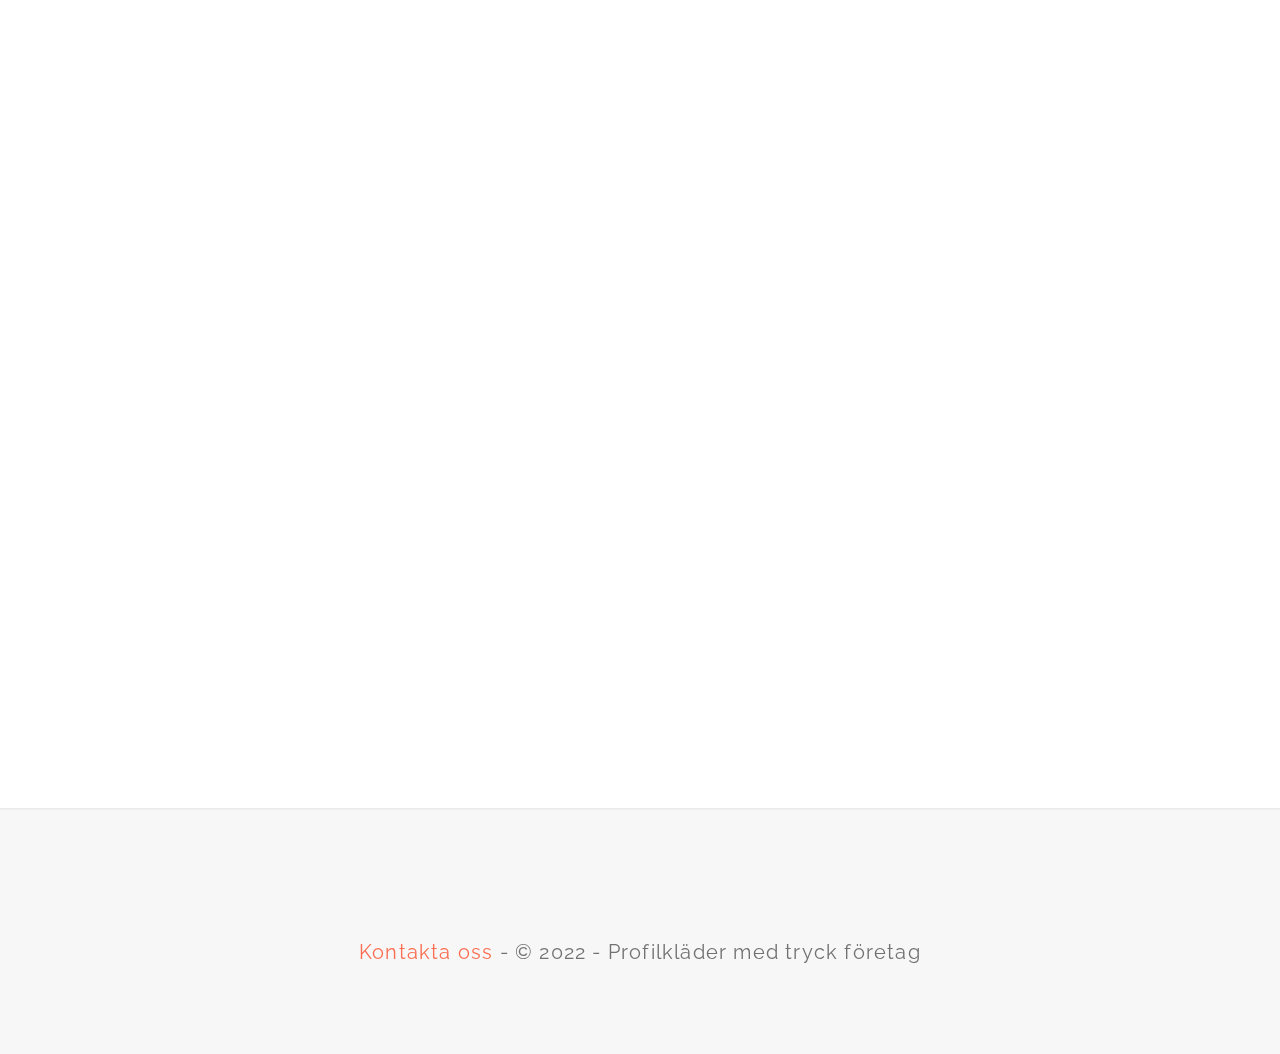
<file: stil-och-passform.html>
<!DOCTYPE html>
<html>
<head>

  <meta charset="UTF-8">
  <meta name="description" content="När det gäller att välja rätt stil och passform för dina profilkläder är det viktigt att tänka på vilken typ av verksamhet du driver.">
  <meta name="keywords" content="reklamkläder stil och passform, profilkläder online stil och passform, profilkläder med eget tryck stil och passform">
  <meta name="author" content="">
  <meta name="viewport" content="width=device-width, initial-scale=1">

  <title>Vad är profilkläder?</title>

  <link href='http://fonts.googleapis.com/css?family=Raleway:400,500,300,700' rel='stylesheet' type='text/css'>
  <link href="http://fonts.googleapis.com/css?family=Crimson+Text:400,600" rel="stylesheet" type="text/css">
  <link href="http://fonts.googleapis.com/css?family=Open+Sans:400,300,600" rel="stylesheet" type="text/css">

  <link rel="stylesheet" href="assets/css/bootstrap.min.css">

  <link rel="stylesheet" href="assets/css/style.css">

  <link rel="stylesheet" href="assets/css/animate.css">

  <link rel="stylesheet" href="assets/css/font-awesome.min.css">


	
</head>
<body>

  <header class="header">
    <nav class="navbar navbar-default navbar-static-top">
      <div class="container">
        <div class="title-container">
          <p class="title-header";>Profilkläder med tryck företag</p>
        </div>
        <div class="navbar-header">
          <button type="button" class="navbar-toggle collapsed" data-toggle="collapse" data-target="#navigation-nav">
            <span class="sr-only">Toggle navigation</span>
            <span class="icon-bar"></span>
            <span class="icon-bar"></span>
            <span class="icon-bar"></span>
          </button>

        </div>

        <div class="collapse navbar-collapse" id="navigation-nav">
          <ul class="nav navbar-nav navbar-r">
            <li><a href="./index.html">Hem</a></li>
            <li><a href="./vad-ar-profilklader.html">Profilkläder</a></li>
            <li><a href="./fordelar-med-profilklader.html">Profilklädernas fördelar</a></li>
            <li><a href="./stil-och-passform.html">Stil & passform</a></li>
            <li><a href="./skapa-kollektionen.html">Företagets kollektion</a></li>
            <li><a href="./hitta-ett-tryckeri.html">Hitta tryckeri</a></li>
            <li><a href="./maximera-nyttan.html">Få ut det mesta</a></li>
            <li><a href="./de-perfekta-profilkladerna-for-alla-tillfallen.html">Vilka profilkläder?</a></li>
            <li><a href="./kontakta-oss.html">Kontakta oss</a></li>
          </ul>
        </div>
      </div>
    </nav>
  </header>
  

  <div id="wrapper">
    <!-- =========================================================================================================================================== -->
    <section>
        <div class="sep-section"></div>
      </section>
      <section>
          <div id="landing-offer" class="pad-sec">
            <div class="container">
    
              <div class="title-section big-title-sec animated out" data-animation="fadeInUp" data-delay="0">
                <div class="row">
                  <div class="col-10 text-center center-block" style="max-width: 800px;">
                    <h1>Konsten att v&auml;lja stil och passform f&ouml;r profilkl&auml;der</h1>
                    <p>N&auml;r du <a href="https://klader-med-tryck-foretag.pages.dev/">letar efter profilkl&auml;der</a> &auml;r det viktigt att v&auml;lja r&auml;tt stil och passform f&ouml;r din kropp.</p>
                    <p>Om kl&auml;derna &auml;r f&ouml;r tajta eller f&ouml;r l&ouml;sa kommer de inte att se bra ut och du kommer inte att k&auml;nna dig bekv&auml;m. Det &auml;r ocks&aring; viktigt att v&auml;lja r&auml;tt stil f&ouml;r din personlighet och den bild du vill f&ouml;rmedla.</p>
                    <p>I det h&auml;r inl&auml;gget visar vi dig hur du v&auml;ljer r&auml;tt stil och passform f&ouml;r dina profilkl&auml;der.</p>
                  </div>
                </div>
              </div>
    
    
            </div>
          </div>
      </section> 
      
          <!-- =========================================================================================================================================== -->
    <section>
        <div class="pad-sec">
          <div class="container">
            <div class="row">
              <div class="col-sm-6 animated out" data-animation="fadeInLeft" data-delay="0">
                <div class="section_header">
                    <h2>Vilken typ av profilkl&auml;der &auml;r b&auml;st f&ouml;r min verksamhet?</h2>
                  
                  </div>
                  <p>N&auml;r det g&auml;ller att v&auml;lja r&auml;tt stil och passform f&ouml;r dina profilkl&auml;der &auml;r det viktigt att t&auml;nka p&aring; vilken typ av verksamhet du driver. Om du till exempel &auml;r en modedesigner vill du v&auml;lja en mer kreativ och modeinriktad stil, medan en advokatbyr&aring; kanske f&ouml;redrar en mer klassisk och professionell look.</p>
                  <br/>
                  <p>N&auml;r det g&auml;ller passform &auml;r det viktigt att se till att dina profilkl&auml;der &auml;r bekv&auml;ma och smickrande. Du vill inte att anst&auml;llda eller kunder ska k&auml;nna sig sj&auml;lvmedvetna eller obekv&auml;ma i dina m&auml;rkeskl&auml;der!</p>
                  <br/>
                  
                  <div class="section_header">
                  <h2>Vilken &auml;r den b&auml;sta storleken f&ouml;r mina profilkl&auml;der?</h2>
                  </div>
                  <p>Du kanske fr&aring;gar dig sj&auml;lv: Vilken &auml;r den b&auml;sta storleken f&ouml;r mina profilkl&auml;der? Svaret p&aring; den fr&aring;gan beror p&aring; n&aring;gra faktorer, till exempel din kroppsform och plaggets stil.</p>
                  <br/>
                  <p>I allm&auml;nhet &auml;r det b&auml;st att <a href="https://www.storlekar.se/">v&auml;lja en storlek</a> som sitter bekv&auml;mt och som inte &auml;r f&ouml;r tight eller l&ouml;s. Om du &auml;r os&auml;ker p&aring; vilken storlek du ska v&auml;lja &auml;r det alltid en bra id&eacute; att v&auml;lja den st&ouml;rre storleken. P&aring; s&aring; s&auml;tt kan du vara s&auml;ker p&aring; att plagget inte sitter f&ouml;r tajt eller f&ouml;r l&ouml;st.</p>
                  <br/>
                  <p>En annan sak att t&auml;nka p&aring; &auml;r plaggets stil. Om du till exempel k&ouml;per en blazer vill du se till att den sitter bra &ouml;ver axlarna och br&ouml;stet. Om blazern &auml;r f&ouml;r stram eller l&ouml;s i dessa omr&aring;den kommer den att se slarvig och oprofessionell ut.</p>
                  
  
  
                  <div class="view-more">
  
                  </div>
              
              </div>
  
              <div class="col-sm-5 col-sm-offset-1 text-center img-app-right animated out" data-animation="fadeInRight" data-delay="0">
                <figure>
                  <img src="./assets/images/profilklader med eget tryck stil och passform.jpg" alt="profilklader-med-eget-tryck-stil-och-passform">
                </figure>
              </div>
  
            </div>
          </div>
        </div> 
      </section>
  
  
      <section>
        <div class="sep-section"></div>
      </section>

 <!-- =========================================================================================================================================== -->
   
      <section>
        <div class="pad-sec">
          <div class="container">
            <div class="row">
  
              <div class="col-sm-7 text-center animated out " data-animation="fadeInLeft" data-delay="0">
                <figure class="">
                    <img src="./assets/images/profilklader online stil och passform.jpg" alt="profilklader-online-stil-och-passform">
                </figure>
              </div>
  
              <div class="col-sm-5 animated out" data-animation="fadeInRight" data-delay="0">
                <div class="section_header">
                    <h2>Hur ser jag till att mina profilkl&auml;der har r&auml;tt passform?</h2>
                </div> 
                <p>S&aring; du har en samling profilkl&auml;der och du vill se till att de ser bra ut p&aring; personal och anst&auml;llda. Hur ser du till att de sitter r&auml;tt?</p>
                <br/>
                <p>F&ouml;rst och fr&auml;mst &auml;r det viktigt att f&aring; r&auml;tt m&aring;tt. Du kan antingen ta in deras egna m&aring;tt genom att fr&aring;ga eller eller p&aring; n&aring;gon av dina anst&auml;llda sk&ouml;ta hela den processen. N&auml;r du har f&aring;tt r&auml;tt m&aring;tt kan du anv&auml;nda dem f&ouml;r att v&auml;lja r&auml;tt storlek p&aring; dina kl&auml;der.</p>
                <br/>
                <p>Om du &auml;r os&auml;ker p&aring; om en viss stil passar, &auml;r det alltid en bra id&eacute; att prova den innan du k&ouml;per den. De flesta butiker erbjuder fri returr&auml;tt, s&aring; du kan alltid &auml;ndra dig om det inte passar helt r&auml;tt.</p>
                <br/>

                <div class="section_header">
                    <h2>Vilka f&auml;rger passar b&auml;st f&ouml;r mina profilkl&auml;der?</h2>
                </div> 
                <p>Nu n&auml;r du kan grunderna f&ouml;r stil och passform &auml;r det dags att fundera p&aring; vilka f&auml;rger som passar b&auml;st till dina profilkl&auml;der. Som en allm&auml;n regel &auml;r det b&auml;st att h&aring;lla sig till neutrala f&auml;rger som svart, vitt, beige och gr&aring;tt. Dessa f&auml;rger kommer aldrig att g&aring; ur tiden och kommer alltid att se professionella ut.</p>
                <br/>
                <p>Om du vill l&auml;gga till en touch av f&auml;rg till din kl&auml;dsel kan du f&ouml;rs&ouml;ka v&auml;lja en nyans som matchar ditt f&ouml;retags varum&auml;rkesf&auml;rger. Detta kommer att bidra till att skapa ett sammanh&auml;ngande utseende i alla dina profilkl&auml;der.</p>
                <br/>
              </div>
              
            </div>
          </div> 
        </div>
      </section>
          <!-- =========================================================================================================================================== -->
    <section>
        <div class="pad-sec">
          <div class="container">
            <div class="row">
              <div class="col-sm-6 animated out" data-animation="fadeInLeft" data-delay="0">
                <div class="section_header">
                    <h2>Vilket tyg &auml;r b&auml;st f&ouml;r mina profilkl&auml;der?</h2>
                </div>  
                <p>Nu n&auml;r du har valt stil och passform f&ouml;r dina profilkl&auml;der &auml;r det dags att best&auml;mma vilken typ av tyg du vill ha dem gjorda av. Det finns n&aring;gra olika alternativ att v&auml;lja mellan, vart och ett med sina egna f&ouml;rdelar och nackdelar.</p>
                <br/>
                <p>Polyester &auml;r en syntetfiber som &auml;r billig och l&auml;tt att ta hand om, men den kan vara ganska styv och andas inte s&auml;rskilt bra. Bomull &auml;r en naturfiber som &auml;r mjuk och bekv&auml;m att b&auml;ra, men den kan krympa och skrynkla l&auml;tt. Satin &auml;r ett lyxigt tyg som ser bra ut men kan vara ganska k&auml;nsligt.</p>
                <br/>
                <p>I slut&auml;ndan &auml;r det upp till dig att avg&ouml;ra vilket tyg som &auml;r b&auml;st f&ouml;r dina behov. T&auml;nk bara p&aring; det klimat du bor i, hur ofta du kommer att b&auml;ra dem och hur l&auml;tt de &auml;r att ta hand om.</p>
                <br/>

                <div class="section_header">
                    <h2>Hur best&auml;ller jag profilkl&auml;der?</h2>
                </div>  
                <p>Nu n&auml;r du vet vilka olika stilar och passformer som finns tillg&auml;ngliga &auml;r det dags att best&auml;lla dina profilkl&auml;der! Det b&auml;sta s&auml;ttet att g&ouml;ra detta &auml;r att g&aring; till v&aring;r webbplats och anv&auml;nda v&aring;rt praktiska best&auml;llningsformul&auml;r online.</p>
                <br/>
                <p>Ange helt enkelt ditt namn, dina kontaktuppgifter och leveransuppgifter och v&auml;lj sedan de kl&auml;der du vill best&auml;lla. Du kan v&auml;lja stil, passform och f&auml;rgpreferenser samt storlek och antal f&ouml;r varje plagg. N&auml;r du &auml;r klar &auml;r det bara att g&aring; till kassan s&aring; tar vi hand om resten!</p>
                <br/>
                <p>N&auml;r det g&auml;ller att hitta r&auml;tt stil och passform f&ouml;r dina profilkl&auml;der &auml;r det viktigt att t&auml;nka p&aring; n&aring;gra saker. Oavsett om du letar efter formella eller avslappnade kl&auml;der, se till att stilen p&aring; kl&auml;derna &auml;r l&auml;mplig f&ouml;r tillf&auml;llet.</p>
                <br/>
                <p>N&auml;r det g&auml;ller passformen &auml;r det viktigt att hitta kl&auml;der som &auml;r bekv&auml;ma och sitter bra. Detta inneb&auml;r att du m&aring;ste ta m&aring;tt och prova kl&auml;derna innan du g&ouml;r ett k&ouml;p. Med r&auml;tt stil och passform kommer du att k&auml;nna dig s&auml;ker i dina profilkl&auml;der och redo att ta dig an allt.</p>
                <br/>
              </div>
  
              <div class="col-sm-5 col-sm-offset-1 text-center img-app-right animated out" data-animation="fadeInRight" data-delay="0">
                <figure>
                    <img src="./assets/images/reklamklader stil och passform.jpg" alt="reklamklader-stil-och-passform">
                </figure>
              </div>
  
            </div>
          </div>
        </div> 
      </section>
  
  
      <section>
        <div class="sep-section"></div>
      </section>
    
    <!-- =========================================================================================================================================== -->

    <footer>
      <div id="footer-section" class="text-center">
        <div class="container">
          <div class="row">
            <div class="col-10 text-center center-block" style="max-width: 800px;">
              <p class="copyright">
                <a href="./kontakta-oss.html">Kontakta oss</a> - &copy; 2022 - Profilkläder med tryck företag<a href="#"></a>
              </p>
            </div>
          </div>
        </div>
      </div>
    </footer>


  </div>

  <div class="back-to-top">
    <i class="fa fa-angle-up fa-3x"></i>
  </div>

  <script src="assets/js/jquery-1.11.3.min.js"></script>
  <script src="assets/js/bootstrap.min.js"></script>
  <script src="assets/js/bootstrap-hover-dropdown.min.js"></script>
  <script src="assets/js/jquery.appear.min.js"></script>
  <script src="assets/js/jquery.imagesloaded.min.js"></script>
  <script src="assets/js/main.js"></script>

</body>
</html>
</file>
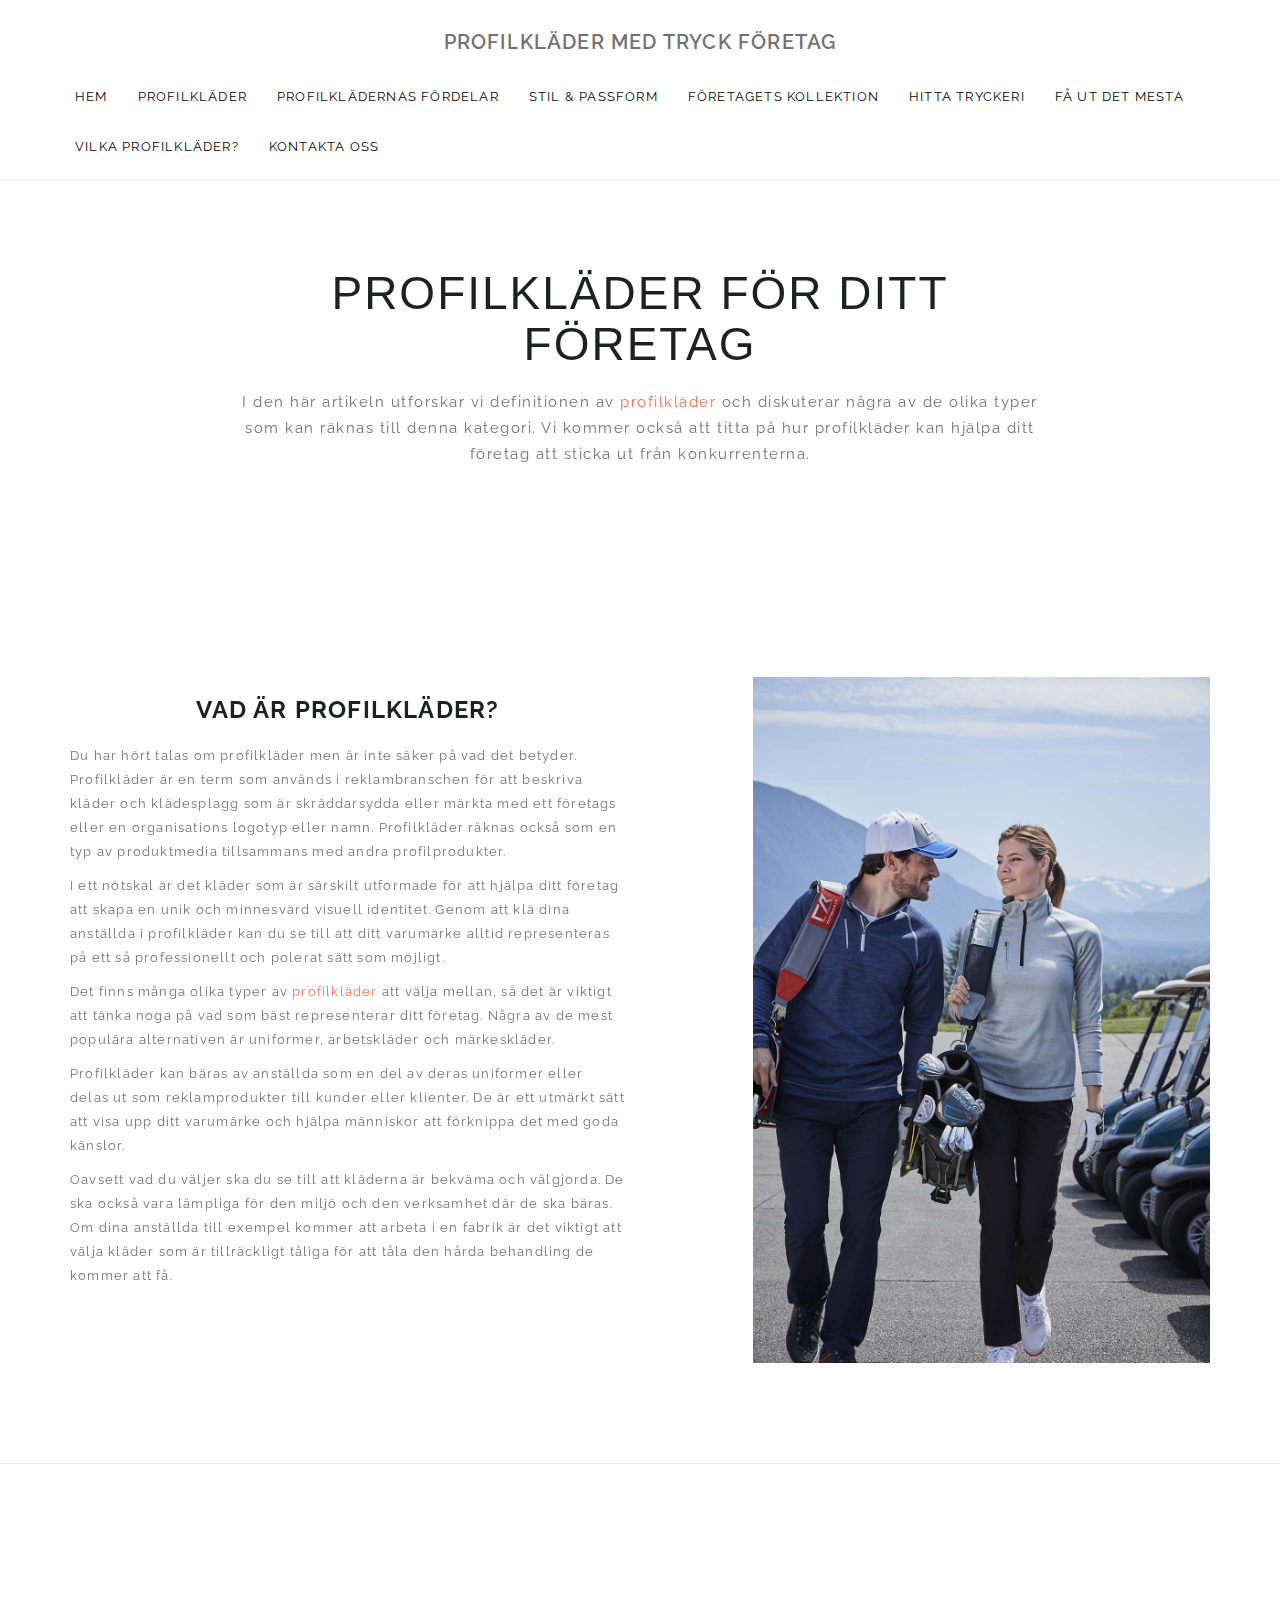
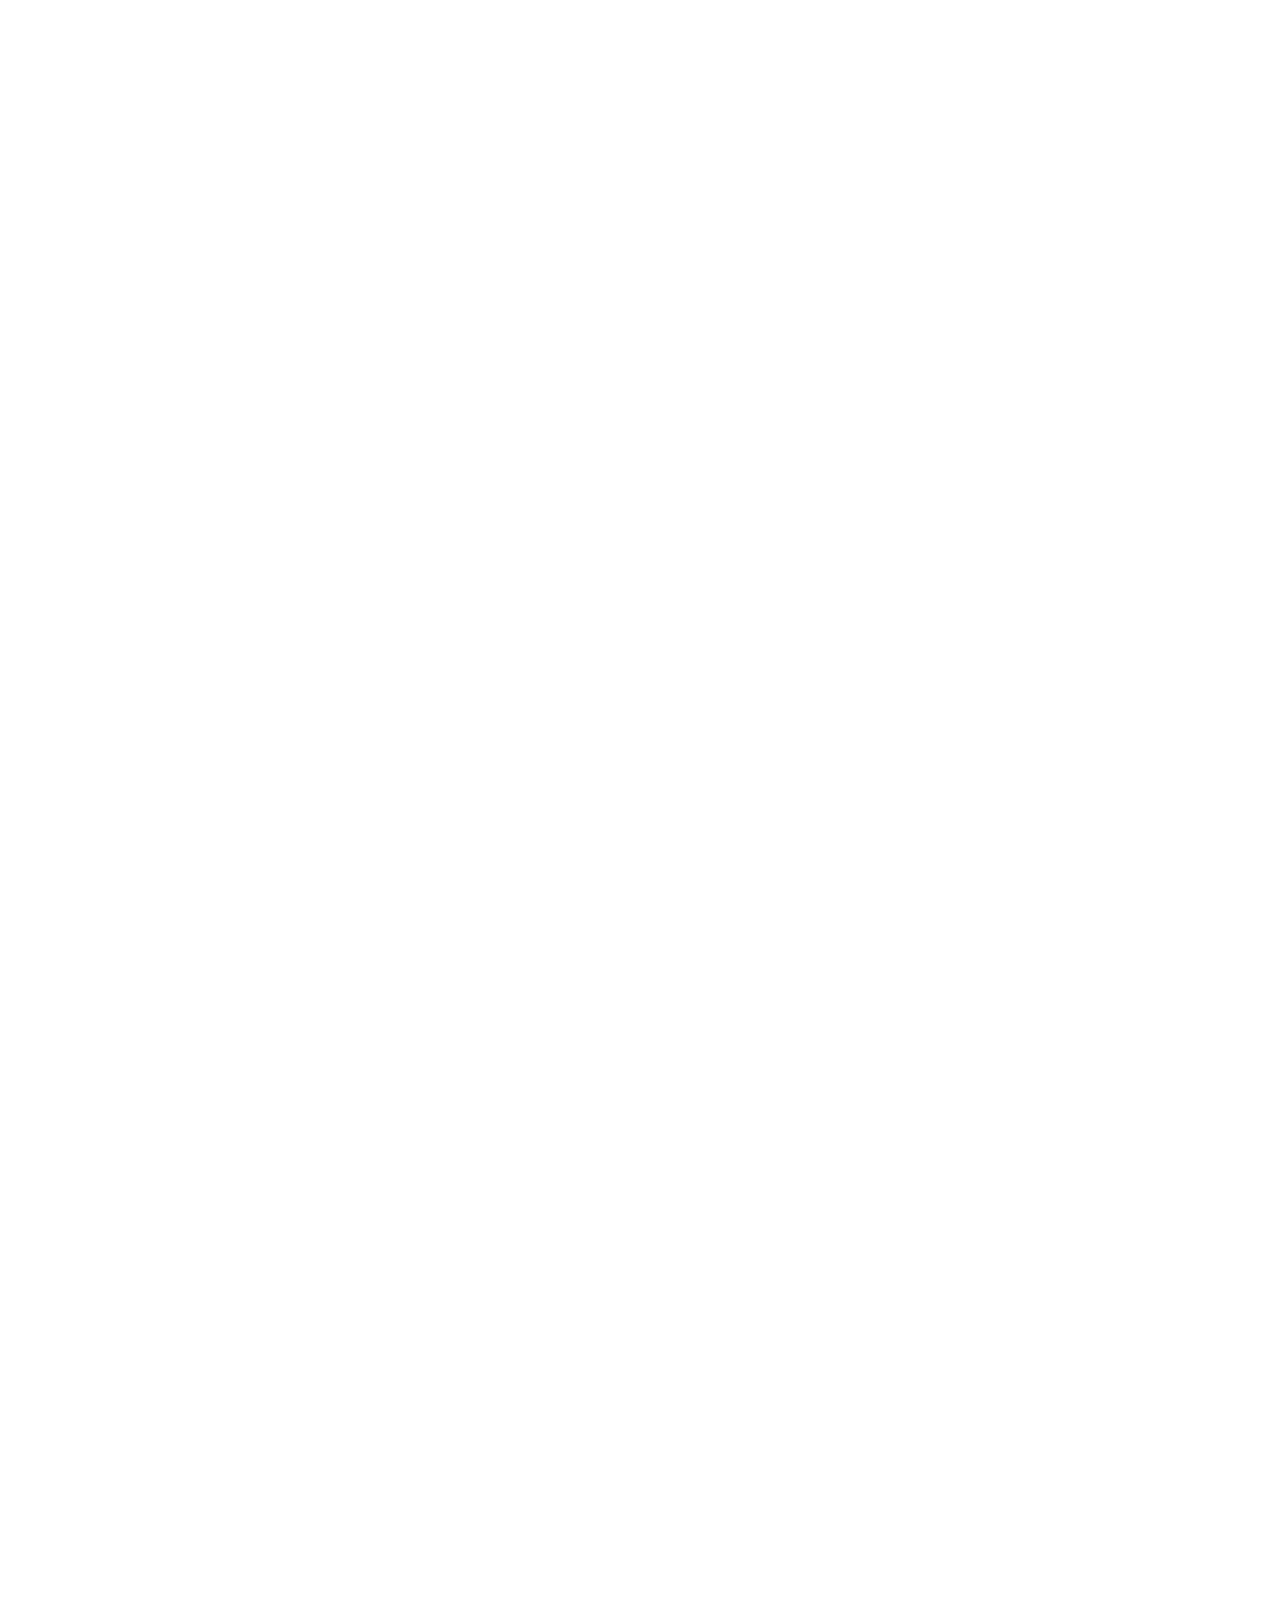
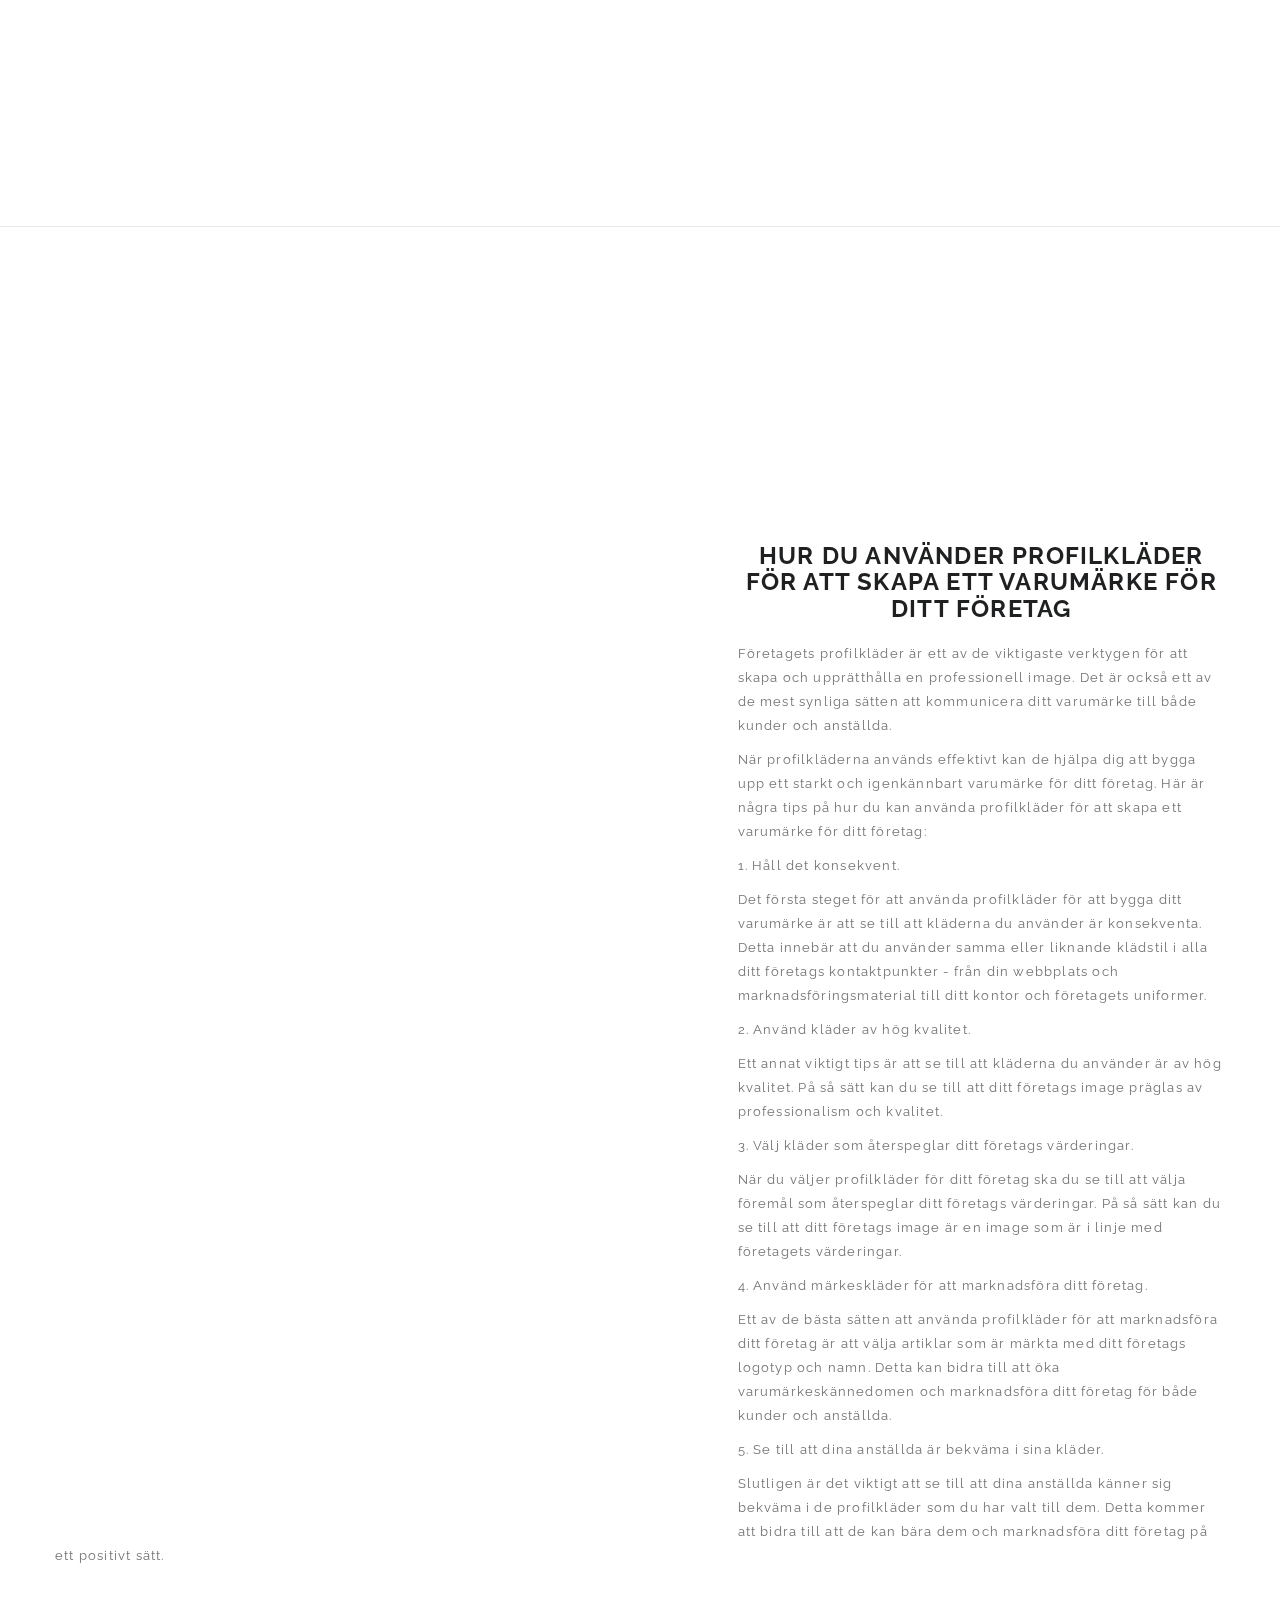
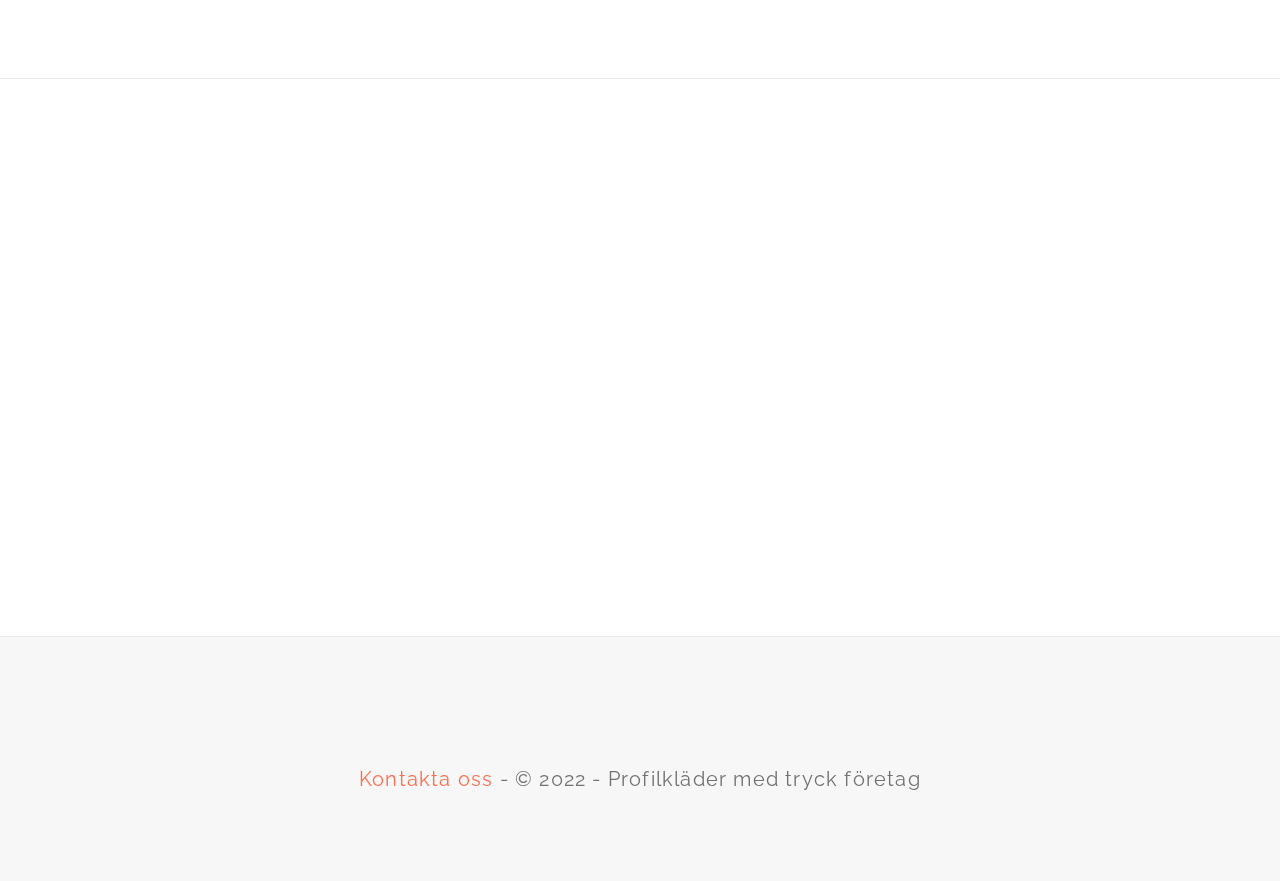
<file: vad-ar-profilklader.html>
<!DOCTYPE html>
<html>
<head>

  <meta charset="UTF-8">
  <meta name="description" content="Profilkläder är en term som används i reklambranschen för att beskriva kläder och klädesplagg som är skräddarsydda eller märkta med ett företags eller en organisations logotyp eller namn.">
  <meta name="keywords" content="reklamklader, profilklader-online, profilklader-med-eget-tryck">
  <meta name="author" content="">
  <meta name="viewport" content="width=device-width, initial-scale=1">

  <title>Vad är profilkläder?</title>

  <link href='http://fonts.googleapis.com/css?family=Raleway:400,500,300,700' rel='stylesheet' type='text/css'>
  <link href="http://fonts.googleapis.com/css?family=Crimson+Text:400,600" rel="stylesheet" type="text/css">
  <link href="http://fonts.googleapis.com/css?family=Open+Sans:400,300,600" rel="stylesheet" type="text/css">

  <link rel="stylesheet" href="assets/css/bootstrap.min.css">

  <link rel="stylesheet" href="assets/css/style.css">

  <link rel="stylesheet" href="assets/css/animate.css">

  <link rel="stylesheet" href="assets/css/font-awesome.min.css">


	
</head>
<body>

  <header class="header">
    <nav class="navbar navbar-default navbar-static-top">
      <div class="container">
        <div class="title-container">
          <p class="title-header";>Profilkläder med tryck företag</p>
        </div>
        <div class="navbar-header">
          <button type="button" class="navbar-toggle collapsed" data-toggle="collapse" data-target="#navigation-nav">
            <span class="sr-only">Toggle navigation</span>
            <span class="icon-bar"></span>
            <span class="icon-bar"></span>
            <span class="icon-bar"></span>
          </button>

        </div>

        <div class="collapse navbar-collapse" id="navigation-nav">
          <ul class="nav navbar-nav navbar-r">
            <li><a href="./index.html">Hem</a></li>
            <li><a href="./vad-ar-profilklader.html">Profilkläder</a></li>
            <li><a href="./fordelar-med-profilklader.html">Profilklädernas fördelar</a></li>
            <li><a href="./stil-och-passform.html">Stil & passform</a></li>
            <li><a href="./skapa-kollektionen.html">Företagets kollektion</a></li>
            <li><a href="./hitta-ett-tryckeri.html">Hitta tryckeri</a></li>
            <li><a href="./maximera-nyttan.html">Få ut det mesta</a></li>
            <li><a href="./de-perfekta-profilkladerna-for-alla-tillfallen.html">Vilka profilkläder?</a></li>
            <li><a href="./kontakta-oss.html">Kontakta oss</a></li>
          </ul>
        </div>
      </div>
    </nav>
  </header>
  

  <div id="wrapper">
 <!-- =========================================================================================================================================== -->
    <section>
        <div class="pad-sec">
          <div class="container">
  
            <div class="title-section big-title-sec animated out" data-animation="fadeInUp" data-delay="0">
              <div class="row">
                <div class="col-10 text-center center-block" style="max-width: 800px;">
                    <h1>Profilkl&auml;der f&ouml;r ditt f&ouml;retag</h1>
                    <p>I den h&auml;r artikeln utforskar vi definitionen av <a href="https://sv.wikipedia.org/wiki/Profilkl%C3%A4der">profilkl&auml;der</a> och diskuterar n&aring;gra av de olika typer som kan r&auml;knas till denna kategori. Vi kommer ocks&aring; att titta p&aring; hur profilkl&auml;der kan hj&auml;lpa ditt f&ouml;retag att sticka ut fr&aring;n konkurrenterna.</p>
                </div>
              </div>
            </div>
  
  
          </div>
        </div>
    </section>

        <!-- =========================================================================================================================================== -->
        <section>
            <div class="pad-sec">
              <div class="container">
                <div class="row">
                  <div class="col-sm-6 animated out" data-animation="fadeInLeft" data-delay="0">
                    <div class="section_header">
                        <h2 data-block-id="block-f8bb15ce-9f8c-4e66-8823-aa9b52977998">Vad &auml;r profilkl&auml;der?</h2>    
                    </div>

                    <div class="view-more">
                        <p>Du har h&ouml;rt talas om profilkl&auml;der men &auml;r inte s&auml;ker p&aring; vad det betyder. Profilkl&auml;der &auml;r en term som anv&auml;nds i reklambranschen f&ouml;r att beskriva kl&auml;der och kl&auml;desplagg som &auml;r skr&auml;ddarsydda eller m&auml;rkta med ett f&ouml;retags eller en organisations logotyp eller namn. Profilkl&auml;der r&auml;knas ocks&aring; som en typ av produktmedia tillsammans med andra profilprodukter.</p>
                        
                        <p>I ett n&ouml;tskal &auml;r det kl&auml;der som &auml;r s&auml;rskilt utformade f&ouml;r att hj&auml;lpa ditt f&ouml;retag att skapa en unik och minnesv&auml;rd visuell identitet. Genom att kl&auml; dina anst&auml;llda i profilkl&auml;der kan du se till att ditt varum&auml;rke alltid representeras p&aring; ett s&aring; professionellt och polerat s&auml;tt som m&ouml;jligt.</p>
                        
                        <p>Det finns m&aring;nga olika typer av <a href="https://klader-med-tryck-foretag.pages.dev/">profilkl&auml;der</a> att v&auml;lja mellan, s&aring; det &auml;r viktigt att t&auml;nka noga p&aring; vad som b&auml;st representerar ditt f&ouml;retag. N&aring;gra av de mest popul&auml;ra alternativen &auml;r uniformer, arbetskl&auml;der och m&auml;rkeskl&auml;der.</p>
                               
                        <p>Profilkl&auml;der kan b&auml;ras av anst&auml;llda som en del av deras uniformer eller delas ut som reklamprodukter till kunder eller klienter. De &auml;r ett utm&auml;rkt s&auml;tt att visa upp ditt varum&auml;rke och hj&auml;lpa m&auml;nniskor att f&ouml;rknippa det med goda k&auml;nslor.</p>
                        
                        <p>Oavsett vad du v&auml;ljer ska du se till att kl&auml;derna &auml;r bekv&auml;ma och v&auml;lgjorda. De ska ocks&aring; vara l&auml;mpliga f&ouml;r den milj&ouml; och den verksamhet d&auml;r de ska b&auml;ras. Om dina anst&auml;llda till exempel kommer att arbeta i en fabrik &auml;r det viktigt att v&auml;lja kl&auml;der som &auml;r tillr&auml;ckligt t&aring;liga f&ouml;r att t&aring;la den h&aring;rda behandling de kommer att f&aring;.</p>
                    </div>
                  
                  </div>
      
                  <div class="col-sm-5 col-sm-offset-1 text-center img-app-right animated out" data-animation="fadeInRight" data-delay="0">
                    <figure>
                      <img src="./assets/images/vad-ar-profilklader-med-tryck.jpg" alt="vad ar profilklader med tryck" />
                    </figure>
                  </div>
      
                </div>
              </div>
            </div> 
          </section>
      
      
          <section>
            <div class="sep-section"></div>
          </section>

<!-- =========================================================================================================================================== -->

    <section>
        <div class="pad-sec">
          <div class="container">
            <div class="row">
  
              <div class="col-sm-7 text-center animated out " data-animation="fadeInLeft" data-delay="0">
                <figure class="">
                    <img src="./assets/images/vad-ar-reklamklader.jpg" alt="vad ar reklamlader" />  
                </figure>
              </div>
  
              <div class="col-sm-5 animated out" data-animation="fadeInRight" data-delay="0">
                <div class="section_header">
                    <h2 data-block-id="block-58e6e9f0-9f1f-410a-86c4-67ce7471c3c7">F&ouml;rdelarna med profilkl&auml;der</h2>
                </div> 
                    <p>Det finns m&aring;nga <a href="https://klader-med-tryck-foretag.pages.dev/fordelar-med-profilklader">f&ouml;rdelar med att anv&auml;nda profilkl&auml;der</a> som ett s&auml;tt att marknadsf&ouml;ra ditt f&ouml;retag. N&auml;r potentiella kunder ser din personal ute i m&auml;rkeskl&auml;der bidrar det till att skapa en stark visuell identitet f&ouml;r ditt f&ouml;retag. Inte bara det, utan profilkl&auml;der kan ocks&aring; bidra till att f&ouml;rb&auml;ttra moralen inom ditt team, eftersom de anst&auml;llda kommer att k&auml;nna sig stolta &ouml;ver att representera ditt varum&auml;rke. Att b&auml;ra m&auml;rkeskl&auml;der kan dessutom bidra till att &ouml;ka varum&auml;rkesk&auml;nnedomen och igenk&auml;nningen bland potentiella kunder.</p>
                    
                <div class="section_header">
                    <h2 data-block-id="block-33b4608a-d72a-401b-994b-e3f8a85b22fb">Hur man v&auml;ljer r&auml;tt profilkl&auml;der</h2>
                </div>
              
                    <p>S&aring; du har best&auml;mt dig f&ouml;r att du vill hoppa p&aring; t&aring;get med profilkl&auml;der, men du vet inte riktigt var du ska b&ouml;rja. Det &auml;r f&ouml;rst&aring;eligt! Det finns m&aring;nga faktorer att ta h&auml;nsyn till n&auml;r du v&auml;ljer r&auml;tt kl&auml;der f&ouml;r ditt f&ouml;retag.</p>
                    <p>Men oroa dig inte, vi &auml;r h&auml;r f&ouml;r att hj&auml;lpa dig. I den h&auml;r artikeln diskuterar vi de olika typerna av profilkl&auml;der som finns tillg&auml;ngliga, och vi ger dig n&aring;gra tips om hur du v&auml;ljer r&auml;tt plagg f&ouml;r ditt f&ouml;retag. D&aring; s&auml;tter vi ig&aring;ng!</p>

                </div>

            </div>
          </div> 
        </div>
    </section>
    <!-- =========================================================================================================================================== -->
    <section>
        <div class="pad-sec">
            <div class="container">
            <div class="row">
                <div class="col-sm-6 animated out" data-animation="fadeInLeft" data-delay="0">
                    <div class="section_header">
                        <h2 data-block-id="block-081698c7-0682-4726-990a-6ea7837eb850">Skillnaden mellan profilkl&auml;der och uniformer</h2>
                    </div>

                    <p>Profilkl&auml;der skiljer sig fr&aring;n uniformer genom att de &auml;r utformade f&ouml;r att representera det enskilda f&ouml;retaget eller organisationen, snarare &auml;n att standardisera utseendet f&ouml;r alla anst&auml;llda. Den kan anv&auml;ndas f&ouml;r att skapa en unik varum&auml;rkesbild och hj&auml;lpa kunder och klienter att identifiera sig med f&ouml;retaget.</p>
                    
                    <p>I allm&auml;nhet &auml;r profilkl&auml;der mer f&auml;rgstarka och uttrycksfulla &auml;n uniformer. De kan inneh&aring;lla ett brett utbud av stilar och m&ouml;nster, vilket g&ouml;r dem till ett utm&auml;rkt s&auml;tt att visa upp f&ouml;retagets personlighet. De kan dock ocks&aring; vara dyrare &auml;n uniformer, s&aring; det &auml;r viktigt att ta h&auml;nsyn till din budget n&auml;r du fattar ett beslut.</p>
                    
    
    
    
                
                </div>
    
                <div class="col-sm-5 col-sm-offset-1 text-center img-app-right animated out" data-animation="fadeInRight" data-delay="0">
                <figure>
                    <img src="./assets/images/vad-ar-reklamklader-2.jpg" alt="var ar reklamklader" />
                </figure>
                </div>
    
            </div>
            </div>
        </div> 
        </section>
    
    
    <section>
        <div class="sep-section"></div>
    </section>
<!-- =========================================================================================================================================== -->
    
    <section>
        <div class="pad-sec">
          <div class="container">
            <div class="row">
                <div class="col-sm-12 animated out" data-animation="fadeInRight" data-delay="0">
                    <div class="section_header">
                        <h2 data-block-id="block-4acd30ad-3df2-4b6f-acf6-e345e212c167">Tips f&ouml;r att v&auml;lja r&auml;tt profilkl&auml;der</h2>
                    </div> 
                    <p>N&auml;r det g&auml;ller att v&auml;lja r&auml;tt profilkl&auml;der finns det n&aring;gra saker att t&auml;nka p&aring;. F&ouml;rst och fr&auml;mst &auml;r det viktigt att t&auml;nka p&aring; ditt varum&auml;rke och vad du vill att profilkl&auml;derna ska s&auml;ga om dig. &Auml;r du rolig och lekfull eller mer professionell och seri&ouml;s?</p>
                    
                    
                    <p>N&auml;r du har f&aring;tt ordning p&aring; det &auml;r det dags att t&auml;nka p&aring; kl&auml;dernas stil och passform. De ska vara n&aring;got som representerar ditt varum&auml;rke, men som ocks&aring; f&aring;r dig att k&auml;nna dig bekv&auml;m och s&auml;ker. Och, viktigast av allt, de ska sitta bra! D&aring;ligt passande kl&auml;der kan se slarviga och oprofessionella ut.</p>
                    
                    
                    <p>S&aring; ta dig tid n&auml;r du v&auml;ljer dina profilkl&auml;der och se till att du f&aring;r n&aring;got som representerar dig och ditt varum&auml;rke perfekt.</p>
                    
                </div>
  
              <div class="col-sm-7 text-center animated out " data-animation="fadeInLeft" data-delay="0">
                <figure class="">
                    <img src="./assets/images/vad-ar-profilklader-online.jpg" alt="var ar reklamklader online" />
                </figure>
              </div>
  

                <div class="section_header">
                    <h2 data-block-id="block-5d1cb7e1-7a3d-457f-88b6-5aa47d009672">Hur du anv&auml;nder profilkl&auml;der f&ouml;r att skapa ett varum&auml;rke f&ouml;r ditt f&ouml;retag</h2>
                </div>

                <p>F&ouml;retagets profilkl&auml;der &auml;r ett av de viktigaste verktygen f&ouml;r att skapa och uppr&auml;tth&aring;lla en professionell image. Det &auml;r ocks&aring; ett av de mest synliga s&auml;tten att kommunicera ditt varum&auml;rke till b&aring;de kunder och anst&auml;llda.</p>
                <p>N&auml;r profilkl&auml;derna anv&auml;nds effektivt kan de hj&auml;lpa dig att bygga upp ett starkt och igenk&auml;nnbart varum&auml;rke f&ouml;r ditt f&ouml;retag. H&auml;r &auml;r n&aring;gra tips p&aring; hur du kan anv&auml;nda profilkl&auml;der f&ouml;r att skapa ett varum&auml;rke f&ouml;r ditt f&ouml;retag:</p>
                
                <p>1. H&aring;ll det konsekvent.</p>
                <p>Det f&ouml;rsta steget f&ouml;r att anv&auml;nda profilkl&auml;der f&ouml;r att bygga ditt varum&auml;rke &auml;r att se till att kl&auml;derna du anv&auml;nder &auml;r konsekventa. Detta inneb&auml;r att du anv&auml;nder samma eller liknande kl&auml;dstil i alla ditt f&ouml;retags kontaktpunkter - fr&aring;n din webbplats och marknadsf&ouml;ringsmaterial till ditt kontor och f&ouml;retagets uniformer.</p>
                <p>2. Anv&auml;nd kl&auml;der av h&ouml;g kvalitet.</p>
                <p>Ett annat viktigt tips &auml;r att se till att kl&auml;derna du anv&auml;nder &auml;r av h&ouml;g kvalitet. P&aring; s&aring; s&auml;tt kan du se till att ditt f&ouml;retags image pr&auml;glas av professionalism och kvalitet.</p>
                <p>3. V&auml;lj kl&auml;der som &aring;terspeglar ditt f&ouml;retags v&auml;rderingar.</p>
                <p>N&auml;r du v&auml;ljer profilkl&auml;der f&ouml;r ditt f&ouml;retag ska du se till att v&auml;lja f&ouml;rem&aring;l som &aring;terspeglar ditt f&ouml;retags v&auml;rderingar. P&aring; s&aring; s&auml;tt kan du se till att ditt f&ouml;retags image &auml;r en image som &auml;r i linje med f&ouml;retagets v&auml;rderingar.</p>
                <p>4. Anv&auml;nd m&auml;rkeskl&auml;der f&ouml;r att marknadsf&ouml;ra ditt f&ouml;retag.</p>
                <p>Ett av de b&auml;sta s&auml;tten att anv&auml;nda profilkl&auml;der f&ouml;r att marknadsf&ouml;ra ditt f&ouml;retag &auml;r att v&auml;lja artiklar som &auml;r m&auml;rkta med ditt f&ouml;retags logotyp och namn. Detta kan bidra till att &ouml;ka varum&auml;rkesk&auml;nnedomen och marknadsf&ouml;ra ditt f&ouml;retag f&ouml;r b&aring;de kunder och anst&auml;llda.</p>
                <p>5. Se till att dina anst&auml;llda &auml;r bekv&auml;ma i sina kl&auml;der.</p>
                <p>Slutligen &auml;r det viktigt att se till att dina anst&auml;llda k&auml;nner sig bekv&auml;ma i de profilkl&auml;der som du har valt till dem. Detta kommer att bidra till att de kan b&auml;ra dem och marknadsf&ouml;ra ditt f&ouml;retag p&aring; ett positivt s&auml;tt.</p>

              </div>
              
            </div>
          </div> 
        </div>
      </section>

      <section>
        <div class="sep-section"></div>
      </section>
      <section>
          <div id="landing-offer" class="pad-sec">
            <div class="container">
    
              <div class="title-section big-title-sec animated out" data-animation="fadeInUp" data-delay="0">
                <div class="row">
                  <div class="col-10 text-center center-block" style="max-width: 800px;">
                    <h2 data-block-id="block-d530fa2c-28c2-4f7b-8454-d8378bf1597d">N&aring;gra sista saker om profilkl&auml;der</h2>
                    
                    <p>De flesta vet vad profilkl&auml;der &auml;r, men det &auml;r inte m&aring;nga som vet vad de egentligen &auml;r. I ett n&ouml;tskal &auml;r profilkl&auml;der kl&auml;der som &auml;r utformade f&ouml;r att representera eller marknadsf&ouml;ra ett visst varum&auml;rke, f&ouml;retag eller organisation.</p>
                    
                    <p>Det finns alla m&ouml;jliga olika typer av profilkl&auml;der, fr&aring;n t-shirts och hattar till uniformer och f&ouml;retagskl&auml;der. Och &auml;ven om alla inte beh&ouml;ver b&auml;ra profilkl&auml;der f&ouml;r att representera sitt f&ouml;retag eller sin organisation kan det vara ett mycket kraftfullt marknadsf&ouml;ringsverktyg om det anv&auml;nds p&aring; r&auml;tt s&auml;tt.</p>
                    
                    <p>S&aring; om du letar efter n&aring;gra nya och unika s&auml;tt att marknadsf&ouml;ra ditt f&ouml;retag eller din organisation kan du &ouml;verv&auml;ga att investera i n&aring;gra profilkl&auml;der av h&ouml;g kvalitet. Du kommer inte att &aring;ngra dig!</p>
    
                  </div>
                </div>
              </div>
    
    
            </div>
          </div>
      </section>
    <!-- =========================================================================================================================================== -->

    <footer>
      <div id="footer-section" class="text-center">
        <div class="container">
          <div class="row">
            <div class="col-10 text-center center-block" style="max-width: 800px;">
              <p class="copyright">
                <a href="./kontakta-oss.html">Kontakta oss</a> - &copy; 2022 - Profilkläder med tryck företag<a href="#"></a>
              </p>
            </div>
          </div>
        </div>
      </div>
    </footer>


  </div>

  <div class="back-to-top">
    <i class="fa fa-angle-up fa-3x"></i>
  </div>

  <script src="assets/js/jquery-1.11.3.min.js"></script>
  <script src="assets/js/bootstrap.min.js"></script>
  <script src="assets/js/bootstrap-hover-dropdown.min.js"></script>
  <script src="assets/js/jquery.appear.min.js"></script>
  <script src="assets/js/jquery.imagesloaded.min.js"></script>
  <script src="assets/js/main.js"></script>

</body>
</html>
</file>
<file: assets/css/style.css>
body {
  font-family: "Raleway", sans-serif;
  color: #737272;
  line-height: 24px;
  font-size: 13px;
  letter-spacing: 1.2px;
  -webkit-font-smoothing: antialiased;
  padding-top: 68px;
  position: relative;
}

a {
  color: #fc6e51;
  -webkit-transition: all 0.25s ease-in-out;
  -moz-transition: all 0.25s ease-in-out;
  -ms-transition: all 0.25s ease-in-out;
  -o-transition: all 0.25s ease-in-out;
  transition: all 0.25s ease-in-out;
}

a:hover,
a:focus {
  text-decoration: none;
}

img {
  max-width: 100%;
}

.dark-bg {
  background: #34353a;
}

.white-bg {
  background: #fff;
}

.without-padding {
  padding: 0;
}

.marg-0 {
  margin: 0;
}

.pad-b-0 {
  padding-bottom: 0 !important;
}

.pad-t-100 {
  padding-top: 100px !important;
}

.bg-gray {
  background: #e5e5e5;
}

/***********************************************************************************************/
/* =Typography */
/***********************************************************************************************/

h1,
h2,
h3,
h4,
h5,
h6,
.h1,
.h2,
.h3,
.h4,
.h5,
.h6 {
  font-weight: 700;
  color: #1f2021;
  text-transform: uppercase;
}

h1,
.h1,
h2,
.h2,
h3,
.h3 {
  margin-top: 0;
  margin-bottom: 20px;
}

h1,
.h1 {
  font-family: "Abel", sans-serif;
  font-size: 46px;
  font-weight: 400;
  letter-spacing: 2px;
}

h2 {
  font-size: 24px;
  margin-top: 20px;
  text-align: center;
}

h3 {
  font-size: 17px;
}

h4 {
  font-size: 15px;
}

h5 {
  font-size: 12px;
}

h6 {
  font-size: 10px;
}

p {
  margin: 0;
  margin-top: 10px;
  margin-bottom: 10px;
}

.title-section hr {
  width: 15%;
}

.title-section p {
  font-size: 15px;
  line-height: 26px;
  font-weight: 400;
  letter-spacing: 1.5px;
}

.pad-sec {
  padding: 100px 0 !important;
}

.title-section {
  padding-left: 30px;
  padding-right: 30px;
}

.sep-section {
  height: 1px;
  border-bottom: 1px solid #eaeaea;
}

/***********************************************************************************************/
/* =Buttons */
/***********************************************************************************************/

.btn {
  font-size: 13px;
  letter-spacing: 1px;
  padding: 14px 25px;
  border-radius: 1px;
  margin-top: 20px;
  margin-bottom: 20px;
  -webkit-transition: all 0.25s ease-in-out;
  -moz-transition: all 0.25s ease-in-out;
  -ms-transition: all 0.25s ease-in-out;
  -o-transition: all 0.25s ease-in-out;
  transition: all 0.25s ease-in-out;
}

.btn:active,
.btn.active {
  outline: 0;
  background-image: none;
  -webkit-box-shadow: none;
  box-shadow: none;
}

.btn:focus,
.btn:active:focus,
.btn.active:focus,
.btn.focus,
.btn:active.focus,
.btn.active.focus {
  outline: 0;
}

.btn-primary:hover,
.btn-primary:focus,
.btn-primary.focus,
.btn-primary:active,
.btn-primary.active,
.open > .dropdown-toggle.btn-primary {
  color: #fff;
  background-color: #000;
  border-color: #000;
}

.btn-xs {
  padding: 5px 14px;
  font-size: 11px;
  text-transform: uppercase;
  letter-spacing: 2px;
}

.btn-sm {
  padding: 8px 37px;
  font-size: 12px;
  -webkit-border-radius: 2px;
  -moz-border-radius: 2px;
  border-radius: 2px;
}

.btn-lg {
  padding: 15px 35px;
}

.btn-primary {
  text-transform: uppercase;
  background-color: #fc6e51;
  border-color: #fc6e51;
}

.btn-black {
  text-transform: uppercase;
  color: #fff;
  background-color: #000;
  border-color: #000;
}

.btn-black:hover {
  background-color: #fc6e51;
  border-color: #fc6e51;
  color: #fff;
}

.btn-clean {
  border-color: #f5f5f5;
  color: #f5f5f5;
  text-transform: uppercase;
  letter-spacing: 0;
}

.btn-clean:hover,
.btn-clean:focus,
.btn-clean:active {
  color: #fff;
}

.btn-dark {
  color: #fff;
  text-transform: uppercase;
  background: rgba(34, 34, 34, 0.9);
  font-weight: 400;
  border-color: rgba(0, 0, 0, 0.7);
}

.btn-dark:hover,
.btn-dark:active,
.btn-dark:focus,
.btn-dark:visited {
  color: rgba(255, 255, 255, 0.85);
  background: rgba(0, 0, 0, 0.7);
  outline: 0;
  box-shadow: none;
}

.btn-light {
  background: #f3f3f3;
  color: #000;
}

.call-btn {
  text-transform: uppercase;
  letter-spacing: 2px;
  padding: 12px 20px;
  font-size: 12px;
  border-radius: 0;
  border: none;
  outline: none;
  display: inline-block;
}

.btn-gray {
  color: #777;
  background: #e5e5e5;
}

/***********************************************************************************************/
/* =Form */
/***********************************************************************************************/

.form-group {
  margin-bottom: 20px;
}

.form-control {
  font-size: 12px;
  color: #555;
  background-color: #fff;
  background-image: none;
  border: 1px solid #ccc;
  border-radius: 1px;
  height: auto;
  padding: 9px 12px;
  -webkit-box-shadow: none;
  -moz-box-shadow: none;
  box-shadow: none;
  -webkit-transition: all 0.2s cubic-bezier(0, 0, 0.58, 1);
  -moz-transition: all 0.2s cubic-bezier(0, 0, 0.58, 1);
  -o-transition: all 0.2s cubic-bezier(0, 0, 0.58, 1);
  -ms-transition: all 0.2s cubic-bezier(0, 0, 0.58, 1);
  transition: all 0.2s cubic-bezier(0, 0, 0.58, 1);
}

.form-control:focus {
  color: #111;
  border-color: rgba(0, 0, 0, 0.7);
  -webkit-box-shadow: none;
  -moz-box-shadow: none;
  box-shadow: none;
  outline: none;
}

/***********************************************************************************************/
/* =Preloader */
/***********************************************************************************************/

#preloader {
  background-color: #fff;
  bottom: 0;
  left: 0;
  position: fixed;
  right: 0;
  top: 0;
  z-index: 999999;
}

#loading-animation {
  background-image: url("../images/loading.GIF");
  opacity: 0.7;
  background-position: center center;
  background-repeat: no-repeat;
  height: 200px;
  left: 50%;
  margin: -100px 0 0 -100px;
  position: absolute;
  top: 50%;
  width: 200px;
  border-radius: 4px;
}

/************************************************************************
// =Navbar
*************************************************************************/

.navbar-default {
  background: #fff;
  border: none;
  width: 100%;
  margin-bottom: 0;
  position: absolute;
  top: 0;
  border-bottom: 2px solid #f0f0f0;
}
.navbar.active {
  position: fixed;
  opacity: 0.95;
  border: 1px solid #e8e8e8;
}

.navbar-nav {
  margin: 7.5px -10px;
}

.navbar-default .navbar-nav > li > a {
  color: #060606;
  text-transform: uppercase;
  -webkit-transition: color 0.3s ease-in-out;
  -moz-transition: color 0.3s ease-in-out;
  -ms-transition: color 0.3s ease-in-out;
  -o-transition: color 0.3s ease-in-out;
  transition: color 0.3s ease-in-out;
}

.navbar-default .navbar-nav > .active > a,
.navbar-default .navbar-nav > .active > a:hover,
.navbar-default .navbar-nav > .active > a:focus {
  background: transparent;
  color: #fc6e51;
}

.navbar-default .navbar-nav > li > a:hover,
.navbar-default .navbar-nav > li > a:focus {
  color: #fc6e51;
}

.dropdown-menu {
  top: 117%;
  font-size: 12px;
  text-transform: uppercase;
  -webkit-box-shadow: none;
  box-shadow: none;
  border-radius: 2px;
  border-top: 0;
  padding: 12px 5px;
}

.dropdown-menu > li > a {
  padding: 3px 15px;
  line-height: 1.7;
  letter-spacing: 2px;
}

.dropdown-menu > li > a:focus,
.dropdown-menu > li > a:hover {
  background-color: #fff;
  color: #fc6e51;
}

.navbar-default .navbar-nav > .open > a,
.navbar-default .navbar-nav > .open > a:focus,
.navbar-default .navbar-nav > .open > a:hover {
  background-color: #fff;
  color: #fc6e51;
}

.navbar-default .dropdown:hover > .dropdown-menu {
  display: block;
}

/***********************************************************************************************/
/* =Footer */
/***********************************************************************************************/

#footer-section {
  padding: 80px 0;
  background: #f7f7f7;
  border-top: 1px solid #eeeeee;
}

ul.footer-social-links {
  list-style-type: none;
  padding: 0;
}

ul.footer-social-links li {
  display: inline-block;
  margin-left: 30px;
}

ul.footer-social-links li:first-child {
  margin: 0;
}

ul.footer-social-links li a {
  font-size: 15px;
  color: #4f4f4f;
  display: block;
  text-transform: uppercase;
}

ul.footer-social-links li a:after {
  content: "";
  display: block;
  left: 0;
  right: 0;
  height: 1px;
  background: #fe8869;
  opacity: 0;
  -webkit-transform: translateY(5px);
  -moz-transform: translateY(5px);
  -ms-transform: translateY(5px);
  -o-transform: translateY(5px);
  transform: translateY(5px);
  -webkit-transition: all 0.3s ease;
  -moz-transition: all 0.3s ease;
  -ms-transition: all 0.3s ease;
  -o-transition: all 0.3s ease;
  transition: all 0.3s ease;
}

ul.footer-social-links li a:hover:after {
  opacity: 1;
  -webkit-transform: translateY(0);
  -moz-transform: translateY(0);
  -ms-transform: translateY(0);
  -o-transform: translateY(0);
  transform: translateY(0);
}

p.copyright {
  padding-top: 40px;
  font-size: 20px;
}

/***********************************************************************************************/
/* =Back to top */
/***********************************************************************************************/

.back-to-top {
  text-align: center;
  background: #ed4d2b;
  color: #fff;
  display: none;
  width: 40px;
  height: 40px;
  line-height: 40px;
  font-size: 12px;
  position: fixed;
  right: 25px;
  bottom: 25px;
  opacity: 0.7;
  -webkit-transition: all 0.3s ease-in-out;
  -moz-transition: all 0.3s ease-in-out;
  -ms-transition: all 0.3s ease-in-out;
  -o-transition: all 0.3s ease-in-out;
  transition: all 0.3s ease-in-out;
  cursor: pointer;
  z-index: 9999;
}

.back-to-top:hover {
  opacity: 0.9;
}

.title-container {
  margin-top: 30px;
  display: block;
}

.title-header {
  text-align: center;
  font-size: 20px;
  text-transform: uppercase;
  font-weight: 600;
}

@media only screen and (max-width: 600px) {
  .title-container {
    margin-top: 10px;
    margin-bottom: -50px;
  }

  .title-header {
    text-align: left;
    font-size: 15px;
    text-transform: uppercase;
  }
}

#wrapper {
  margin-top: 100px;
}
</file>
